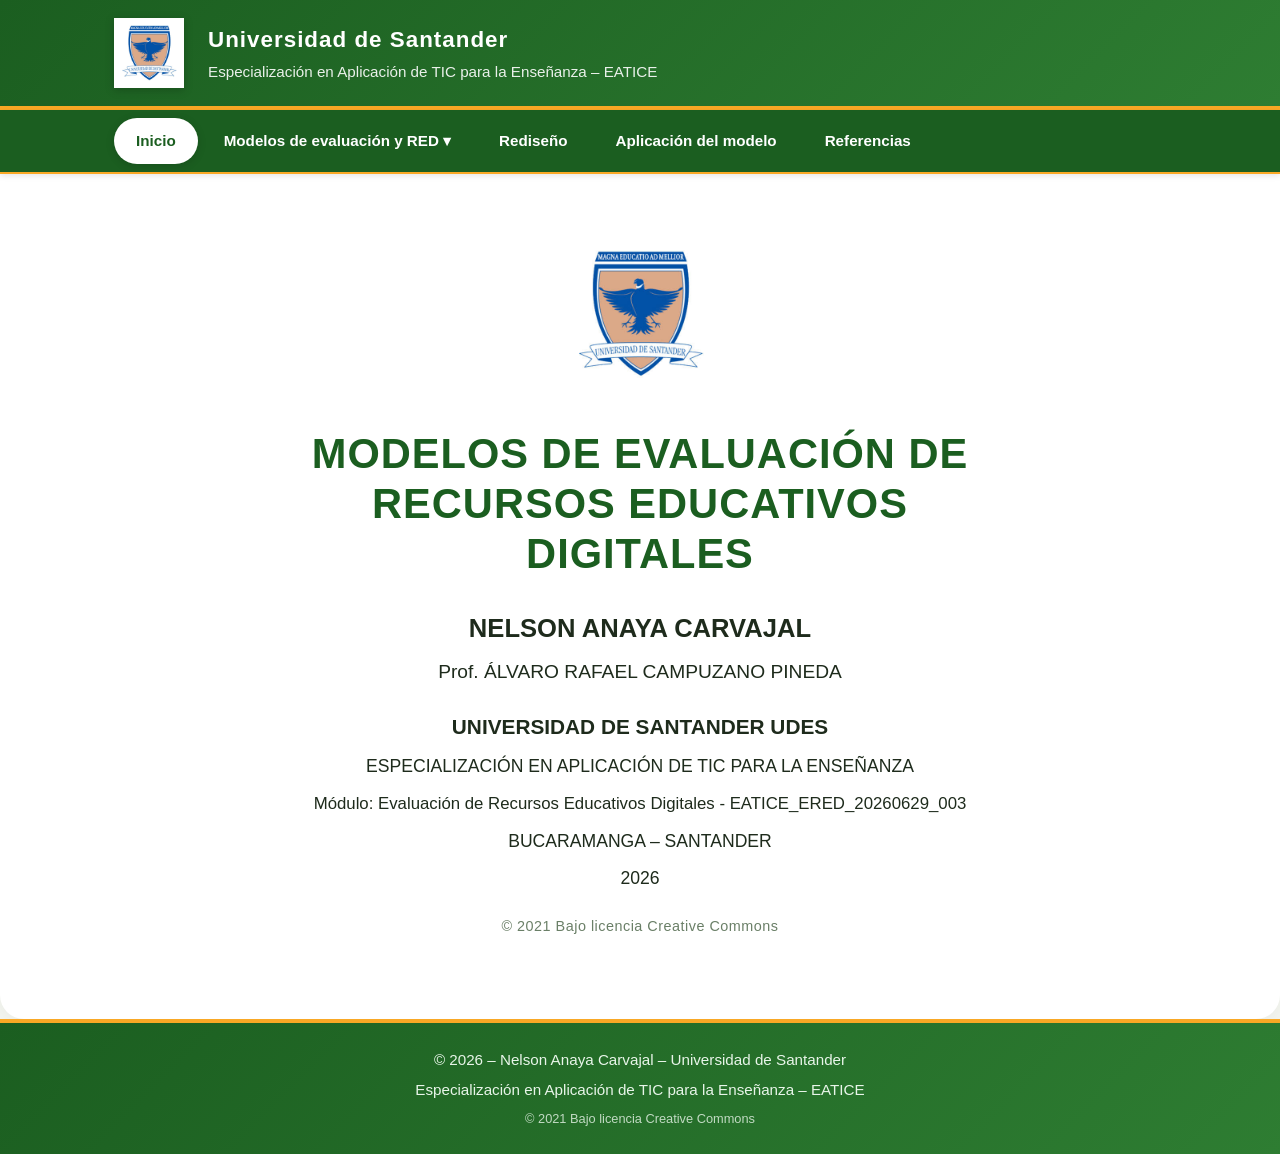
<file: index.html>
<!DOCTYPE html>
<html lang="es">
<head>
    <meta charset="UTF-8" />
    <meta name="viewport" content="width=device-width, initial-scale=1.0" />
    <title>Inicio | Modelos de Evaluación de RED</title>

    <!-- ================================================================
    CSS EMBEBIDO – ESTILO PREMIUM (igual que modelos.html)
    ================================================================ -->
    <style>
        /* ---------- RESET Y BASE ---------- */
        * {
            margin: 0;
            padding: 0;
            box-sizing: border-box;
        }

        body {
            font-family: 'Segoe UI', 'Arial', sans-serif;
            background-color: #f4f6f0;
            color: #1e2b1c;
            line-height: 1.7;
        }

        .container {
            max-width: 1100px;
            margin: 0 auto;
            padding: 0 24px;
        }

        /* ---------- ENCABEZADO ---------- */
        .header-institucional {
            background: linear-gradient(135deg, #1b5e20 0%, #2e7d32 100%);
            color: #fff;
            padding: 18px 0;
            border-bottom: 4px solid #f9a825;
            box-shadow: 0 2px 8px rgba(0,0,0,0.12);
        }

        .header-institucional .container {
            display: flex;
            align-items: center;
            gap: 24px;
            flex-wrap: wrap;
        }

        .header-institucional .logo img {
            max-height: 70px;
            width: auto;
            display: block;
            filter: drop-shadow(0 2px 4px rgba(0,0,0,0.2));
        }

        .header-institucional .texto {
            display: flex;
            flex-direction: column;
        }

        .header-institucional .universidad {
            font-size: 1.4rem;
            font-weight: 700;
            letter-spacing: 1px;
        }

        .header-institucional .especializacion {
            font-size: 0.95rem;
            opacity: 0.9;
            font-weight: 300;
        }

        /* ---------- MENÚ CON SUBMENÚ ---------- */
        .menu-principal {
            background: #1b5e20;
            border-bottom: 2px solid #f9a825;
            box-shadow: 0 2px 6px rgba(0,0,0,0.1);
            position: sticky;
            top: 0;
            z-index: 100;
        }

        .menu-principal ul {
            list-style: none;
            display: flex;
            flex-wrap: wrap;
            gap: 4px;
            padding: 8px 0;
        }

        .menu-principal ul li {
            position: relative;
        }

        .menu-principal ul li a {
            display: block;
            padding: 10px 22px;
            color: #fff;
            text-decoration: none;
            font-weight: 600;
            font-size: 0.95rem;
            border-radius: 30px;
            transition: background 0.3s ease, color 0.3s ease;
        }

        .menu-principal ul li a:hover {
            background: #f9a825;
            color: #1b5e20;
        }

        .menu-principal ul li a.activo {
            background: #fff;
            color: #1b5e20;
            box-shadow: 0 2px 8px rgba(0,0,0,0.15);
        }

        .menu-principal ul li .sub-menu {
            display: none;
            position: absolute;
            top: 100%;
            left: 0;
            background: #1b5e20;
            min-width: 220px;
            border-radius: 12px;
            padding: 8px 0;
            box-shadow: 0 8px 24px rgba(0,0,0,0.25);
            border-top: 3px solid #f9a825;
            flex-direction: column;
            gap: 2px;
        }

        .menu-principal ul li:hover .sub-menu {
            display: flex;
        }

        .menu-principal ul li .sub-menu li {
            width: 100%;
        }

        .menu-principal ul li .sub-menu li a {
            padding: 8px 20px;
            border-radius: 0;
            font-weight: 500;
            font-size: 0.9rem;
            color: #e8f5e9;
        }

        .menu-principal ul li .sub-menu li a:hover {
            background: #f9a825;
            color: #1b5e20;
        }

        .menu-principal ul li .sub-menu li a.activo {
            background: #fff;
            color: #1b5e20;
        }

        /* ---------- CONTENIDO PRINCIPAL (PORTADA) ---------- */
        .contenido-principal {
            background: #ffffff;
            padding: 40px 0 60px 0;
            border-radius: 0 0 24px 24px;
            box-shadow: 0 4px 20px rgba(0,0,0,0.05);
            min-height: calc(100vh - 200px);
            display: flex;
            align-items: center;
            justify-content: center;
        }

        .contenido-principal .container {
            max-width: 1000px;
            width: 100%;
        }

        .portada-contenido {
            text-align: center;
            padding: 20px;
            max-width: 800px;
            margin: 0 auto;
        }

        /* Logo centrado (tamaño mediano) */
        .portada-logo {
            max-width: 160px;
            height: auto;
            display: block;
            margin: 0 auto 35px auto;
        }

        /* Título principal */
        .portada-titulo {
            font-size: 2.6rem;
            font-weight: 800;
            color: #1b5e20;
            text-transform: uppercase;
            letter-spacing: 1px;
            margin: 0 0 28px 0;
            line-height: 1.2;
        }

        /* Autor */
        .portada-autor {
            font-size: 1.6rem;
            color: #1e2b1c;
            margin: 0 0 6px 0;
            font-weight: 600;
            text-transform: uppercase;
        }

        /* Profesor */
        .portada-profesor {
            font-size: 1.2rem;
            color: #1e2b1c;
            margin: 0 0 20px 0;
            font-weight: 500;
        }

        /* Universidad */
        .portada-universidad {
            font-size: 1.3rem;
            color: #1e2b1c;
            margin: 0 0 8px 0;
            font-weight: 600;
            text-transform: uppercase;
        }

        /* Especialización */
        .portada-especializacion {
            font-size: 1.1rem;
            color: #1e2b1c;
            margin: 0 0 8px 0;
            font-weight: 500;
            text-transform: uppercase;
        }

        /* Módulo */
        .portada-modulo {
            font-size: 1.05rem;
            color: #1e2b1c;
            margin: 0 0 8px 0;
            font-weight: 400;
        }

        /* Lugar */
        .portada-lugar {
            font-size: 1.1rem;
            color: #1e2b1c;
            margin: 0 0 8px 0;
            font-weight: 500;
            text-transform: uppercase;
        }

        /* Año */
        .portada-anio {
            font-size: 1.1rem;
            color: #1e2b1c;
            margin: 0 0 20px 0;
            font-weight: 500;
        }

        /* Licencia */
        .portada-licencia {
            font-size: 0.9rem;
            color: #6a7f67;
            margin: 0;
            font-weight: 400;
            letter-spacing: 0.5px;
        }

        /* ---------- PIE DE PÁGINA ---------- */
        .pie-pagina {
            background: linear-gradient(135deg, #1b5e20, #2e7d32);
            color: #e8f5e9;
            text-align: center;
            padding: 24px 0;
            font-size: 0.95rem;
            border-top: 4px solid #f9a825;
        }

        .pie-pagina p {
            margin-bottom: 4px;
            text-align: center;
            color: #e8f5e9;
        }

        .pie-pagina p:last-child {
            margin-bottom: 0;
        }

        /* ---------- RESPONSIVE ---------- */
        @media (max-width: 768px) {
            .header-institucional .container {
                flex-direction: column;
                align-items: center;
                text-align: center;
            }

            .header-institucional .logo img {
                max-height: 60px;
            }

            .header-institucional .universidad {
                font-size: 1.1rem;
            }

            .header-institucional .especializacion {
                font-size: 0.85rem;
            }

            .menu-principal ul {
                justify-content: center;
            }

            .menu-principal ul li a {
                font-size: 0.85rem;
                padding: 6px 14px;
            }

            .menu-principal ul li .sub-menu {
                position: static;
                border-radius: 8px;
                box-shadow: none;
                padding: 4px 0 4px 20px;
                border-top: none;
                background: rgba(255,255,255,0.05);
            }

            .menu-principal ul li:hover .sub-menu {
                display: flex;
            }

            .contenido-principal {
                min-height: calc(100vh - 160px);
                padding: 20px 0 30px 0;
            }

            .portada-titulo {
                font-size: 1.8rem;
            }

            .portada-autor {
                font-size: 1.3rem;
            }

            .portada-profesor {
                font-size: 1.0rem;
            }

            .portada-universidad {
                font-size: 1.1rem;
            }

            .portada-especializacion,
            .portada-modulo,
            .portada-lugar,
            .portada-anio {
                font-size: 0.95rem;
            }

            .portada-logo {
                max-width: 120px;
                margin-bottom: 25px;
            }
        }

        @media (max-width: 480px) {
            .menu-principal ul {
                flex-direction: column;
                align-items: stretch;
                gap: 2px;
            }

            .menu-principal ul li a {
                border-radius: 8px;
                text-align: center;
            }

            .container {
                padding: 0 16px;
            }

            .contenido-principal {
                min-height: calc(100vh - 140px);
                padding: 16px 0 24px 0;
            }

            .portada-titulo {
                font-size: 1.4rem;
                letter-spacing: 0;
            }

            .portada-autor {
                font-size: 1.1rem;
            }

            .portada-profesor {
                font-size: 0.9rem;
            }

            .portada-universidad {
                font-size: 0.95rem;
            }

            .portada-especializacion,
            .portada-modulo,
            .portada-lugar,
            .portada-anio {
                font-size: 0.85rem;
            }

            .portada-licencia {
                font-size: 0.75rem;
            }

            .portada-logo {
                max-width: 100px;
                margin-bottom: 20px;
            }
        }
    </style>
</head>
<body>

    <!-- ============================================================
    ENCABEZADO INSTITUCIONAL
    ============================================================ -->
    <header class="header-institucional">
        <div class="container">
            <div class="logo">
                <img src="img/logo-udes.png" alt="Universidad de Santander" />
            </div>
            <div class="texto">
                <span class="universidad">Universidad de Santander</span>
                <span class="especializacion">Especialización en Aplicación de TIC para la Enseñanza – EATICE</span>
            </div>
        </div>
    </header>

    <!-- ============================================================
    MENÚ CON SUBMENÚ
    ============================================================ -->
    <nav class="menu-principal">
        <div class="container">
            <ul>
                <li><a href="index.html" class="activo">Inicio</a></li>
                <li>
                    <a href="modelos.html">Modelos de evaluación y RED ▾</a>
                    <ul class="sub-menu">
                        <li><a href="seleccionando-modelos.html">Selección de modelos</a></li>
                        <li><a href="recursos.html">RED</a></li>
                    </ul>
                </li>
                <li><a href="rediseno.html">Rediseño</a></li>
                <li><a href="aplicacion.html">Aplicación del modelo</a></li>
                <li><a href="referencias.html">Referencias</a></li>
            </ul>
        </div>
    </nav>

    <!-- ============================================================
    CONTENIDO PRINCIPAL – PORTADA
    ============================================================ -->
    <main class="contenido-principal">
        <div class="container">
            <div class="portada-contenido">

                <!-- Logo centrado -->
                <img src="img/logo-udes.png" alt="Universidad de Santander" class="portada-logo" />

                <!-- Título completo -->
                <h1 class="portada-titulo">MODELOS DE EVALUACIÓN DE RECURSOS EDUCATIVOS DIGITALES</h1>

                <!-- Autor -->
                <p class="portada-autor">NELSON ANAYA CARVAJAL</p>

                <!-- Profesor -->
                <p class="portada-profesor">Prof. ÁLVARO RAFAEL CAMPUZANO PINEDA</p>

                <!-- Universidad -->
                <p class="portada-universidad">UNIVERSIDAD DE SANTANDER UDES</p>

                <!-- Especialización -->
                <p class="portada-especializacion">ESPECIALIZACIÓN EN APLICACIÓN DE TIC PARA LA ENSEÑANZA</p>

                <!-- Módulo -->
                <p class="portada-modulo">Módulo: Evaluación de Recursos Educativos Digitales - EATICE_ERED_20260629_003</p>

                <!-- Lugar -->
                <p class="portada-lugar">BUCARAMANGA – SANTANDER</p>

                <!-- Año -->
                <p class="portada-anio">2026</p>

                <!-- Licencia -->
                <p class="portada-licencia">© 2021 Bajo licencia Creative Commons</p>

            </div>
        </div>
    </main>

    <!-- ============================================================
    PIE DE PÁGINA
    ============================================================ -->
    <footer class="pie-pagina">
        <div class="container">
            <p>
                &copy; 2026 – Nelson Anaya Carvajal – Universidad de Santander
            </p>
            <p>
                Especialización en Aplicación de TIC para la Enseñanza – EATICE
            </p>
            <p style="font-size:0.8rem; opacity:0.8; margin-top:6px;">
                © 2021 Bajo licencia Creative Commons
            </p>
        </div>
    </footer>

</body>
</html>
</file>
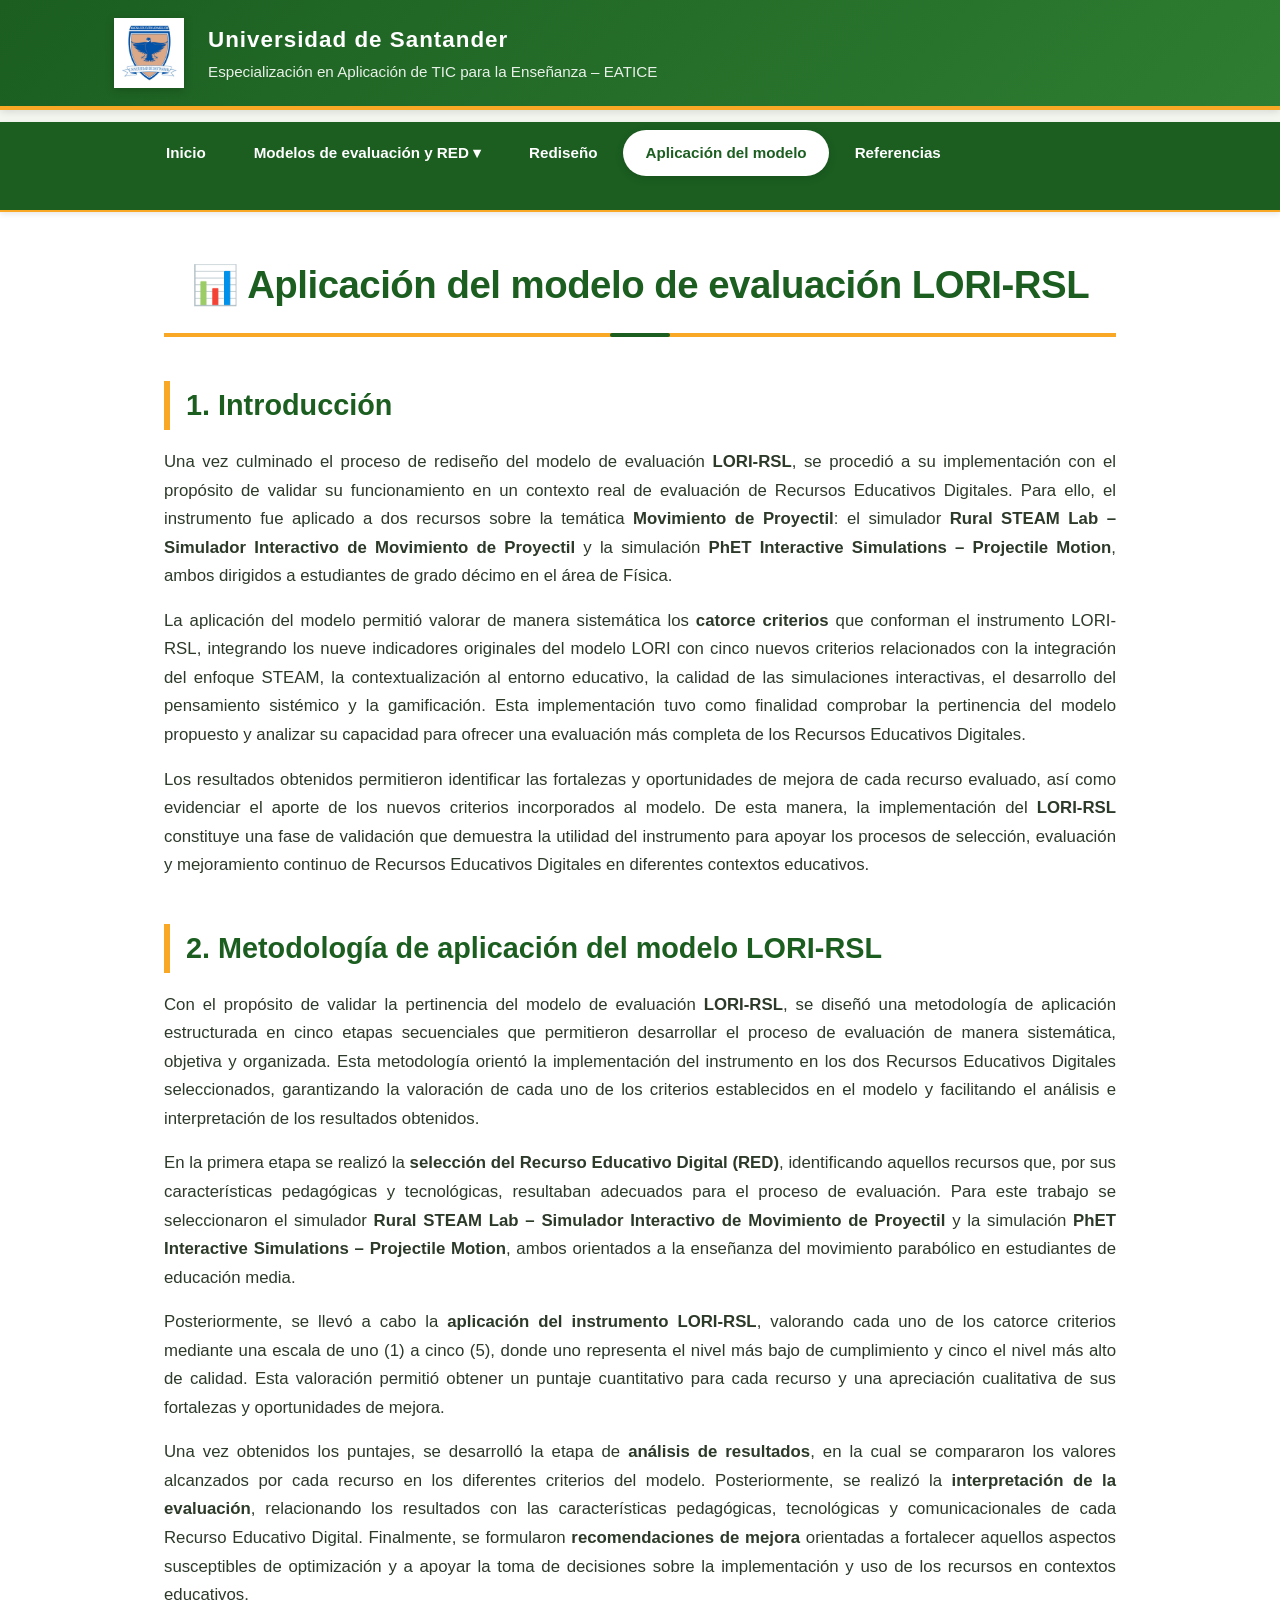
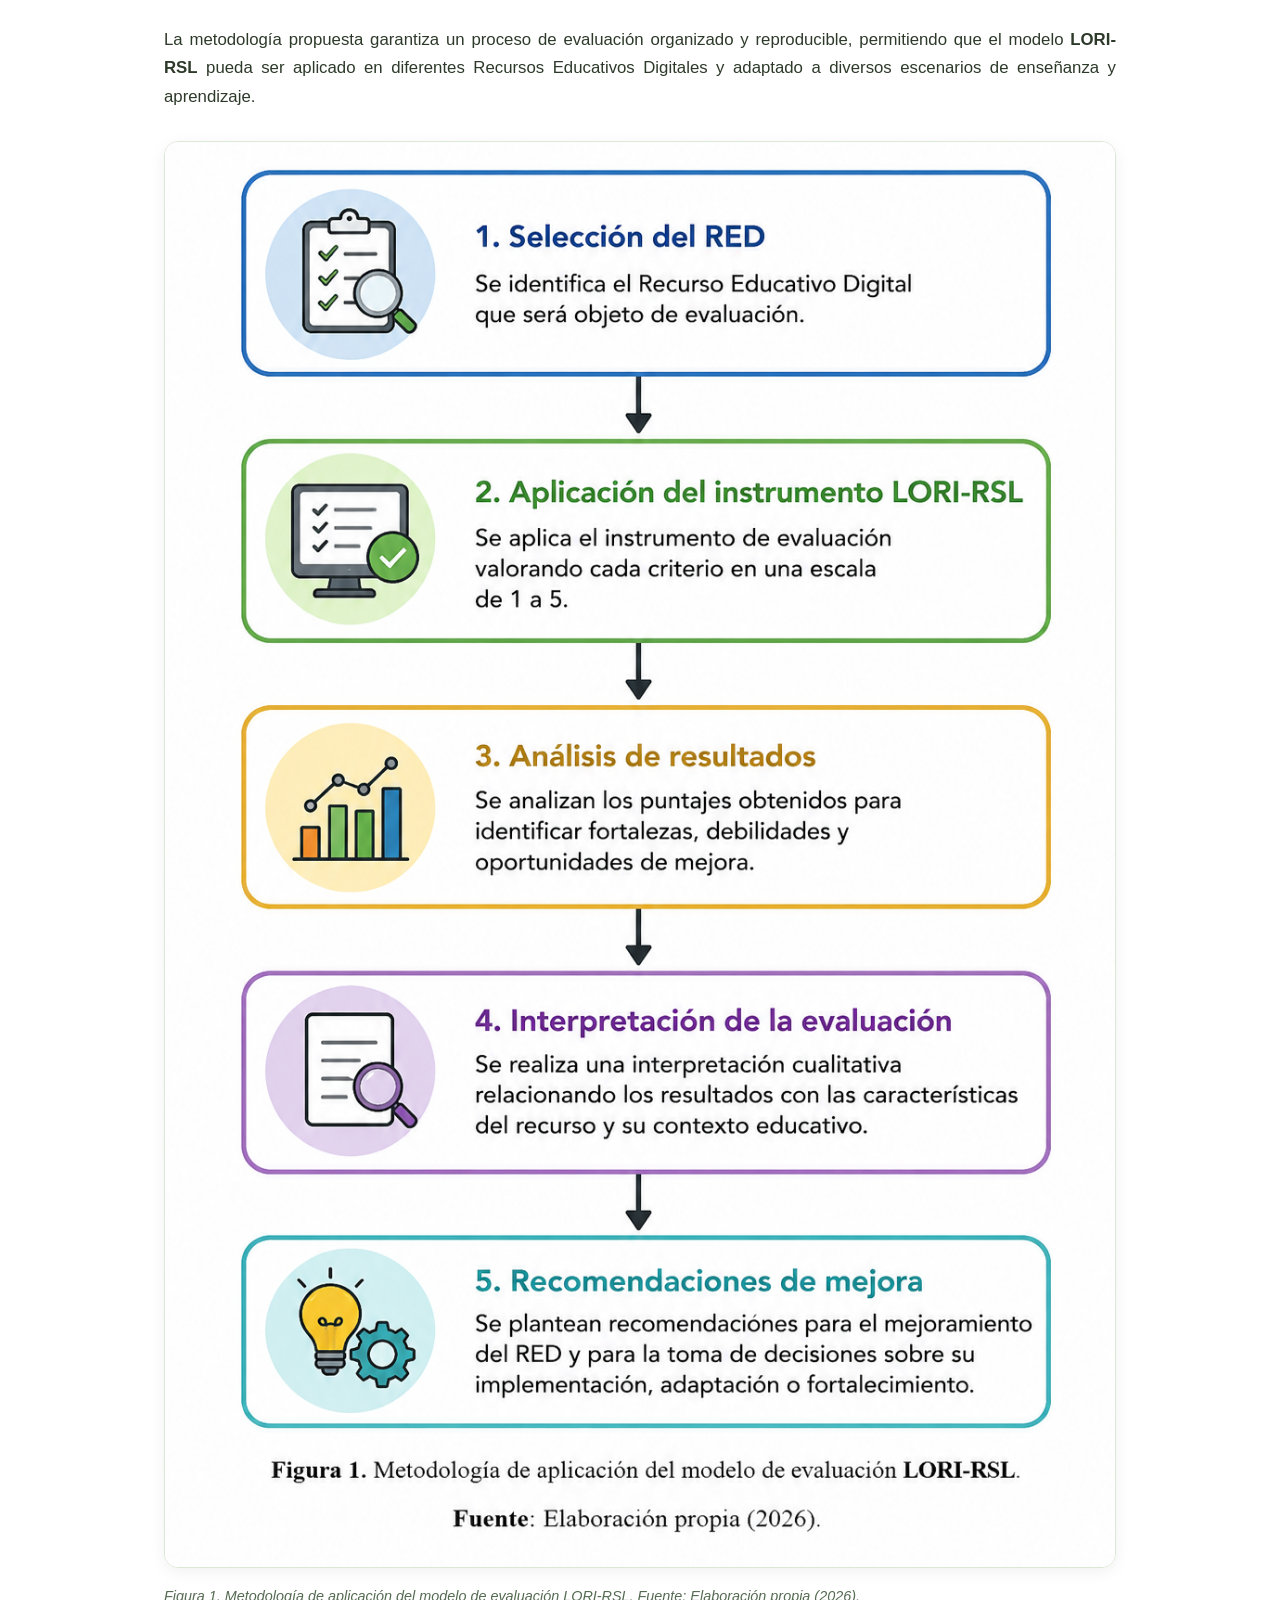
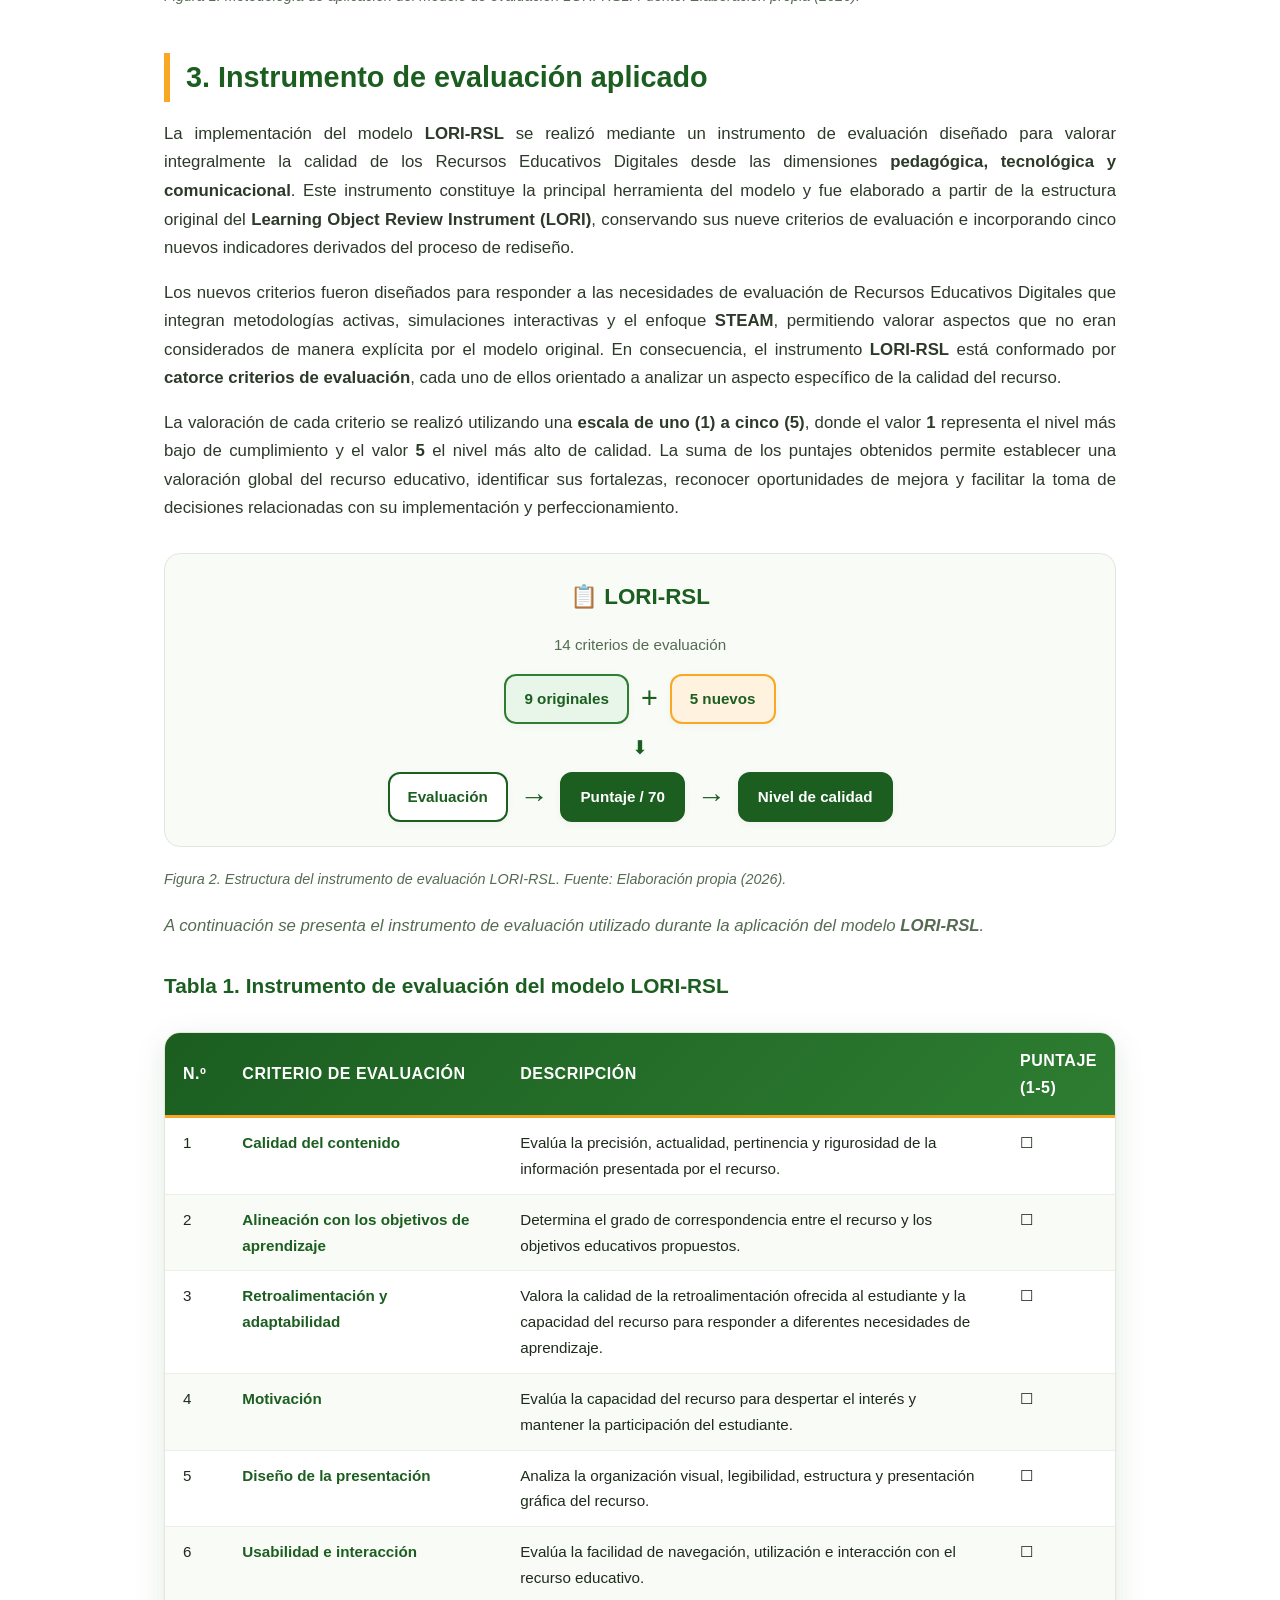
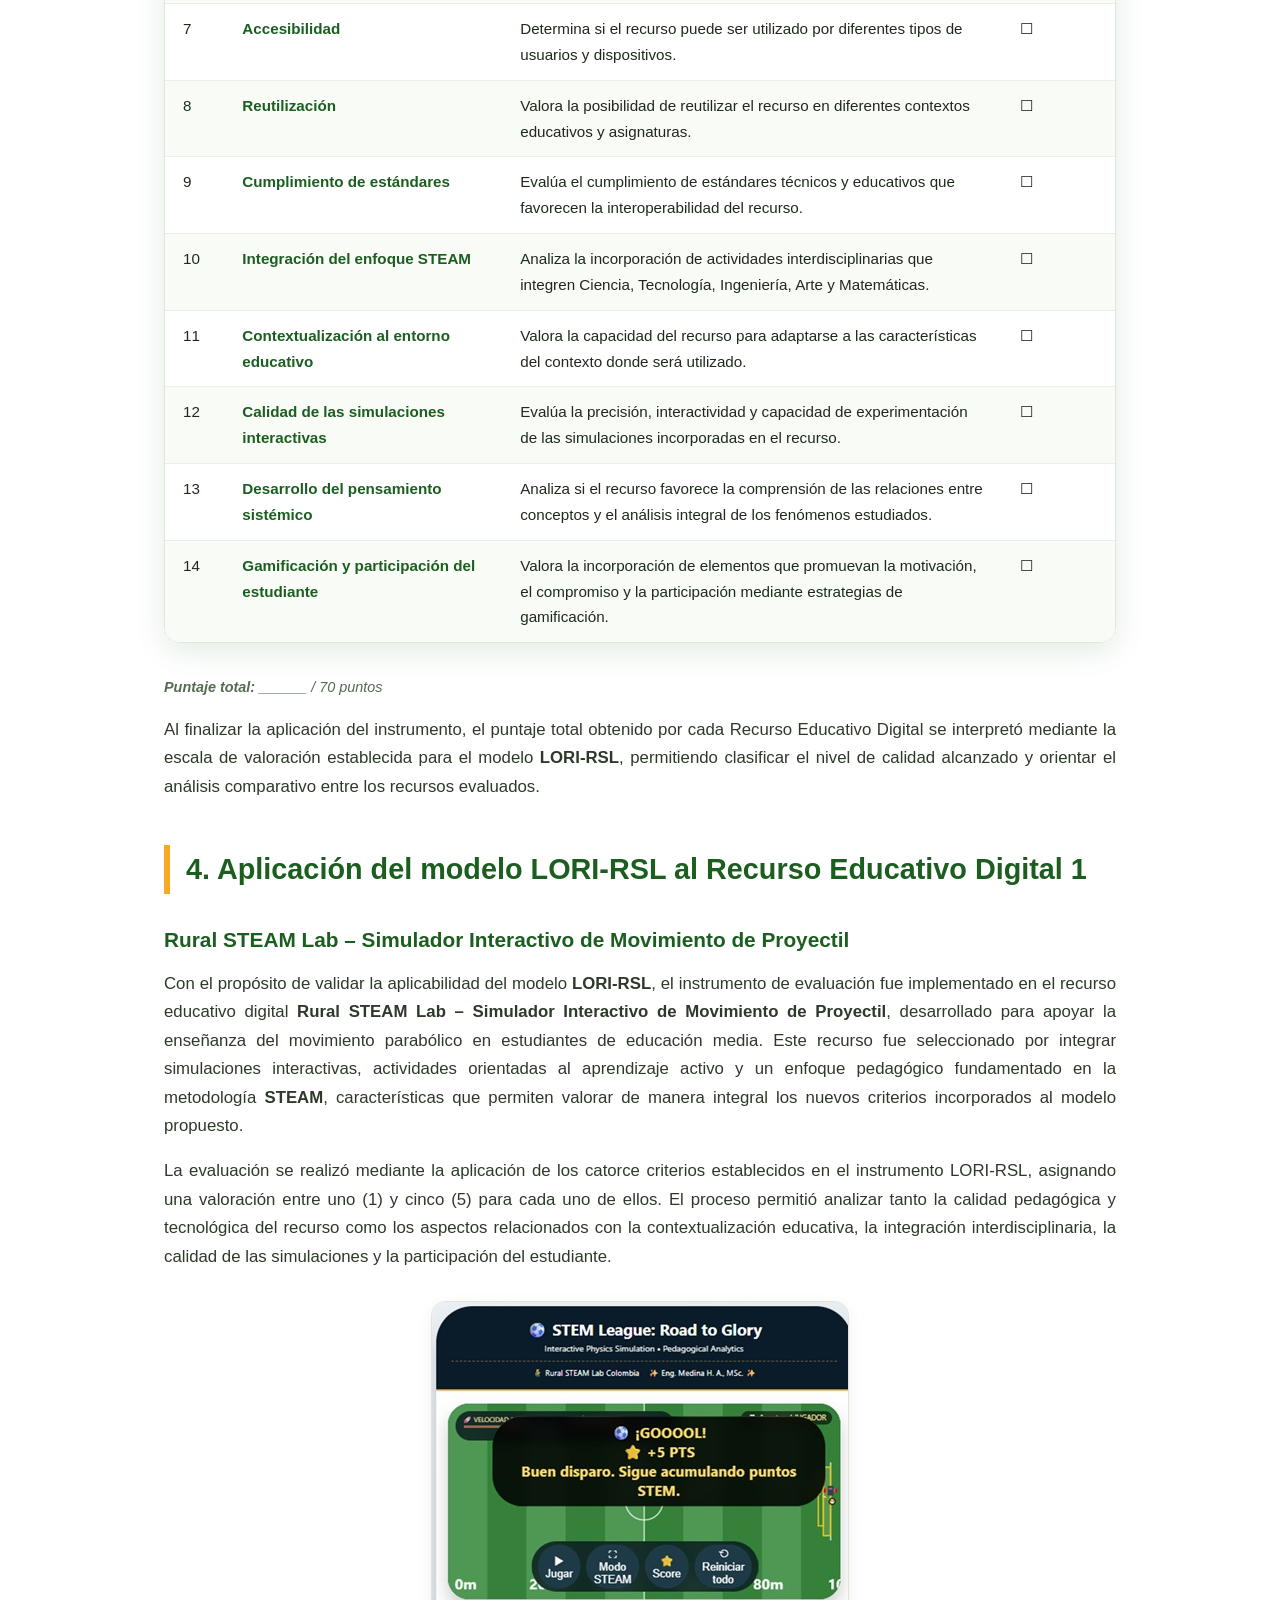
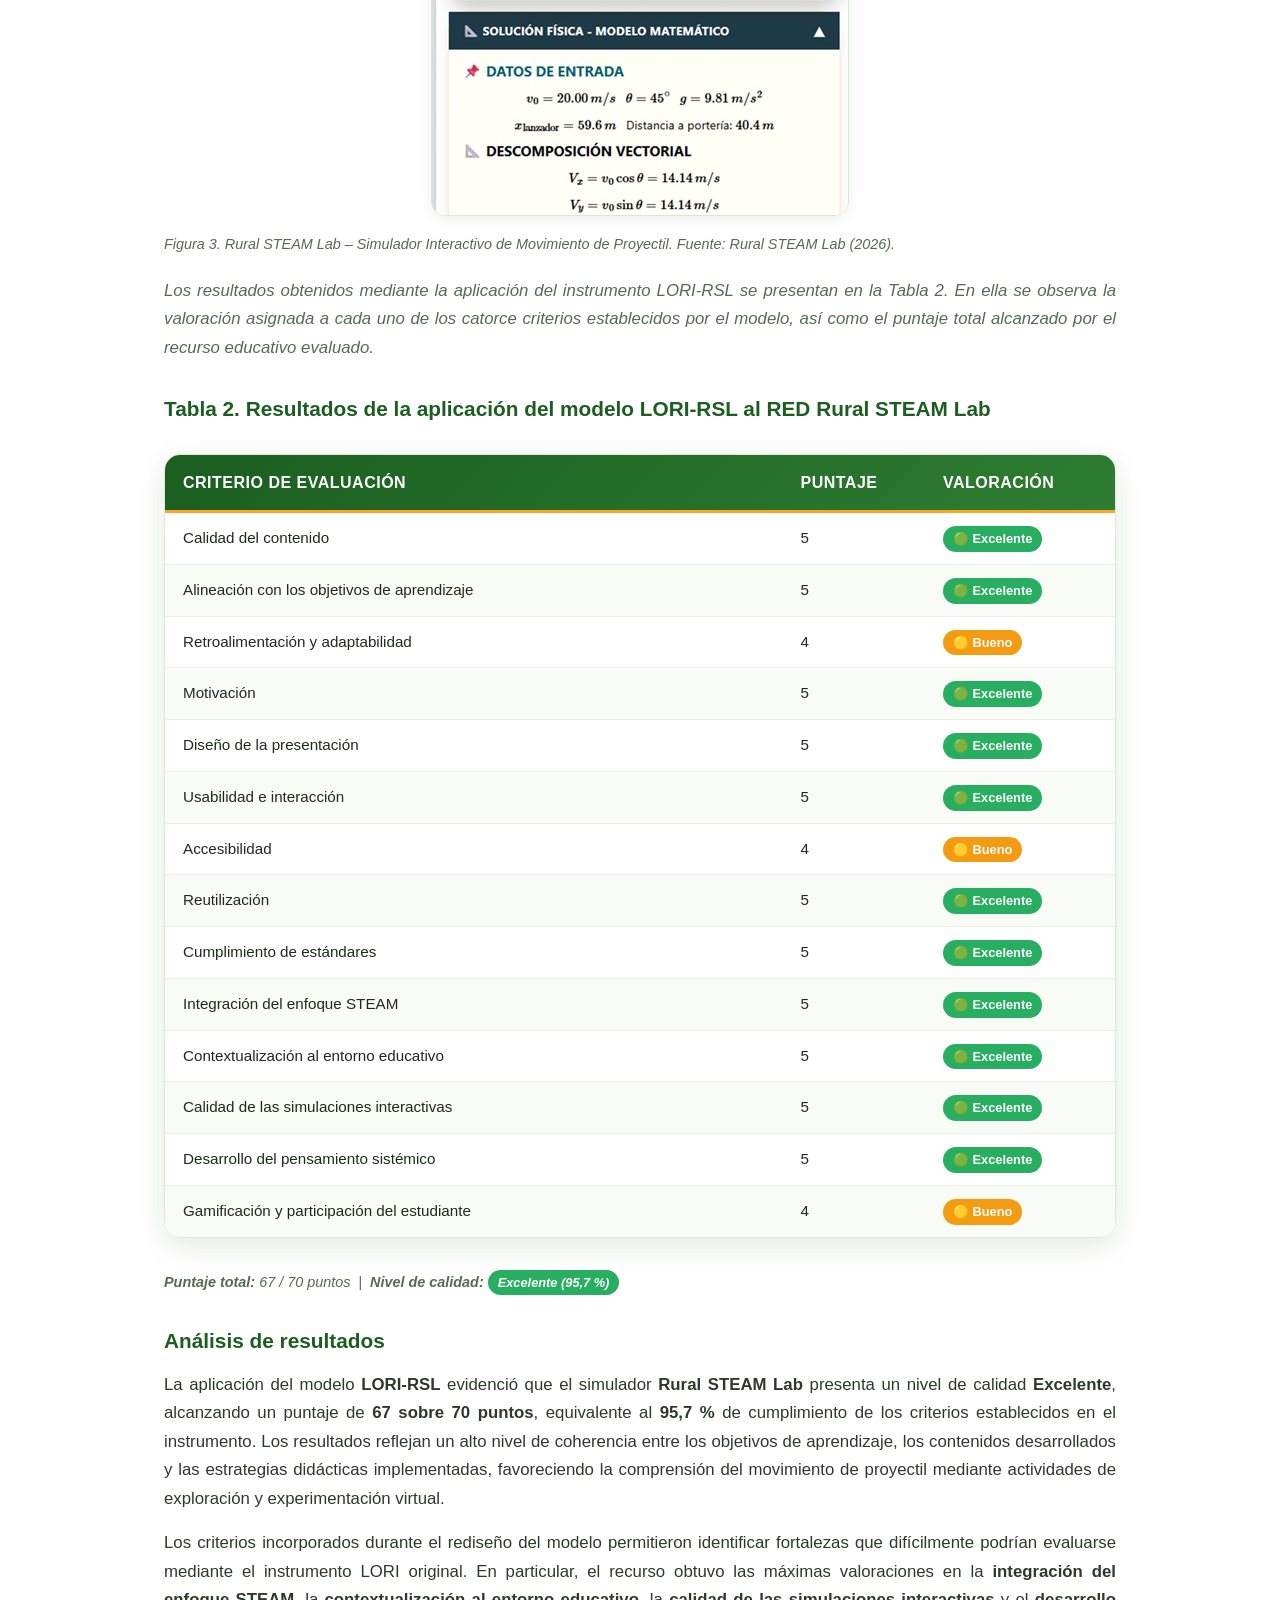
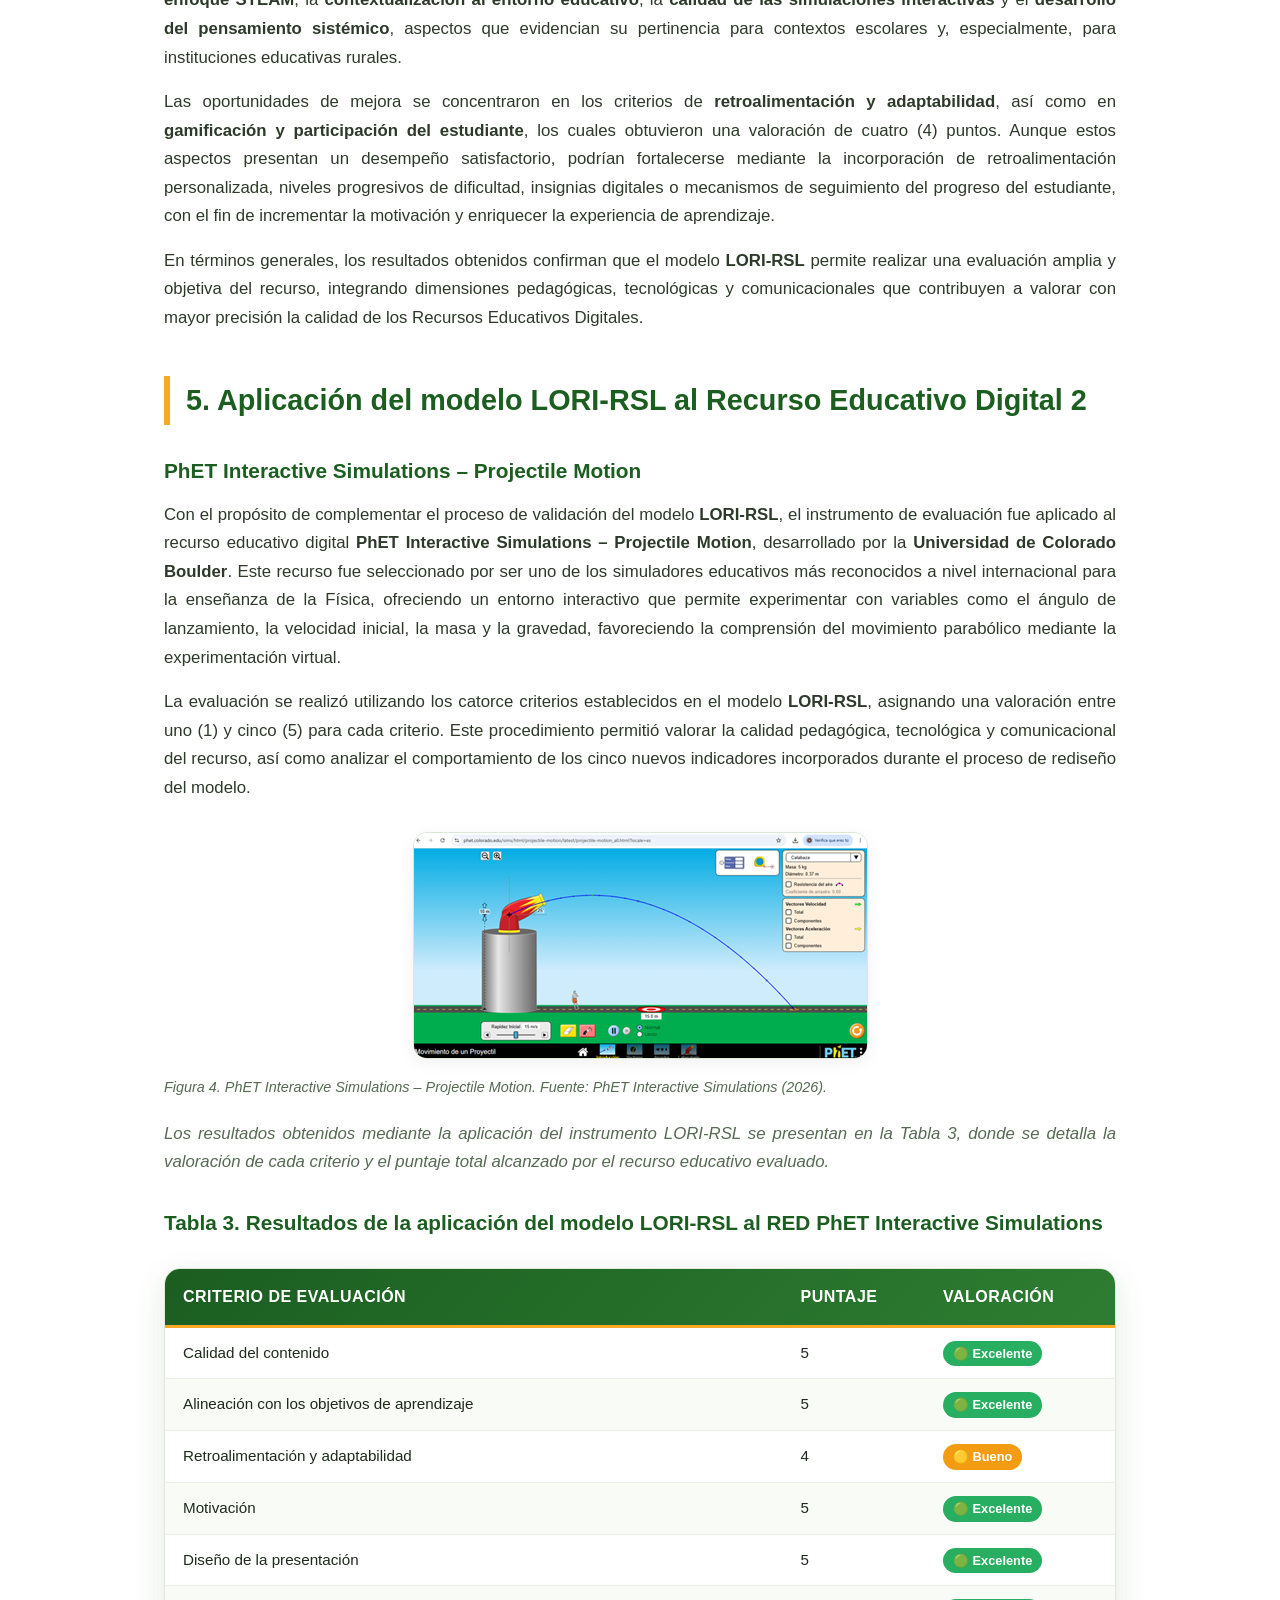
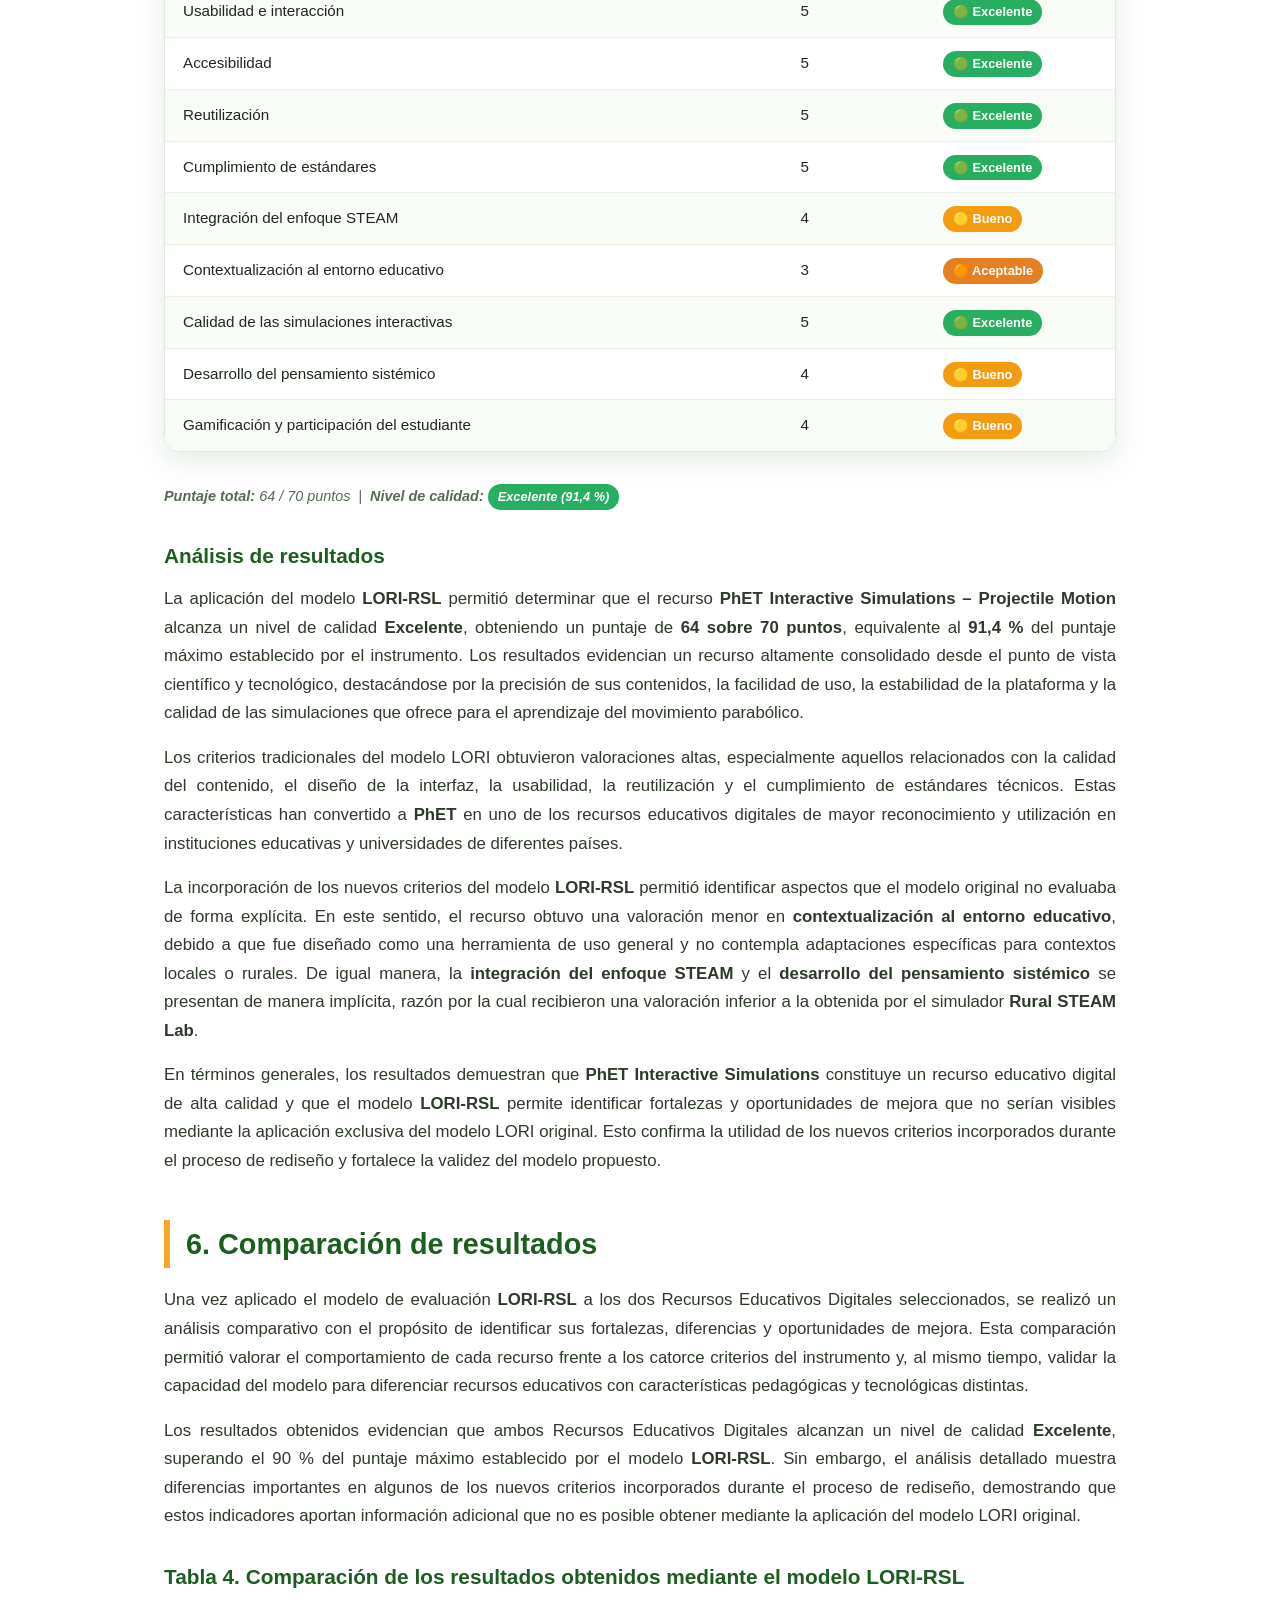
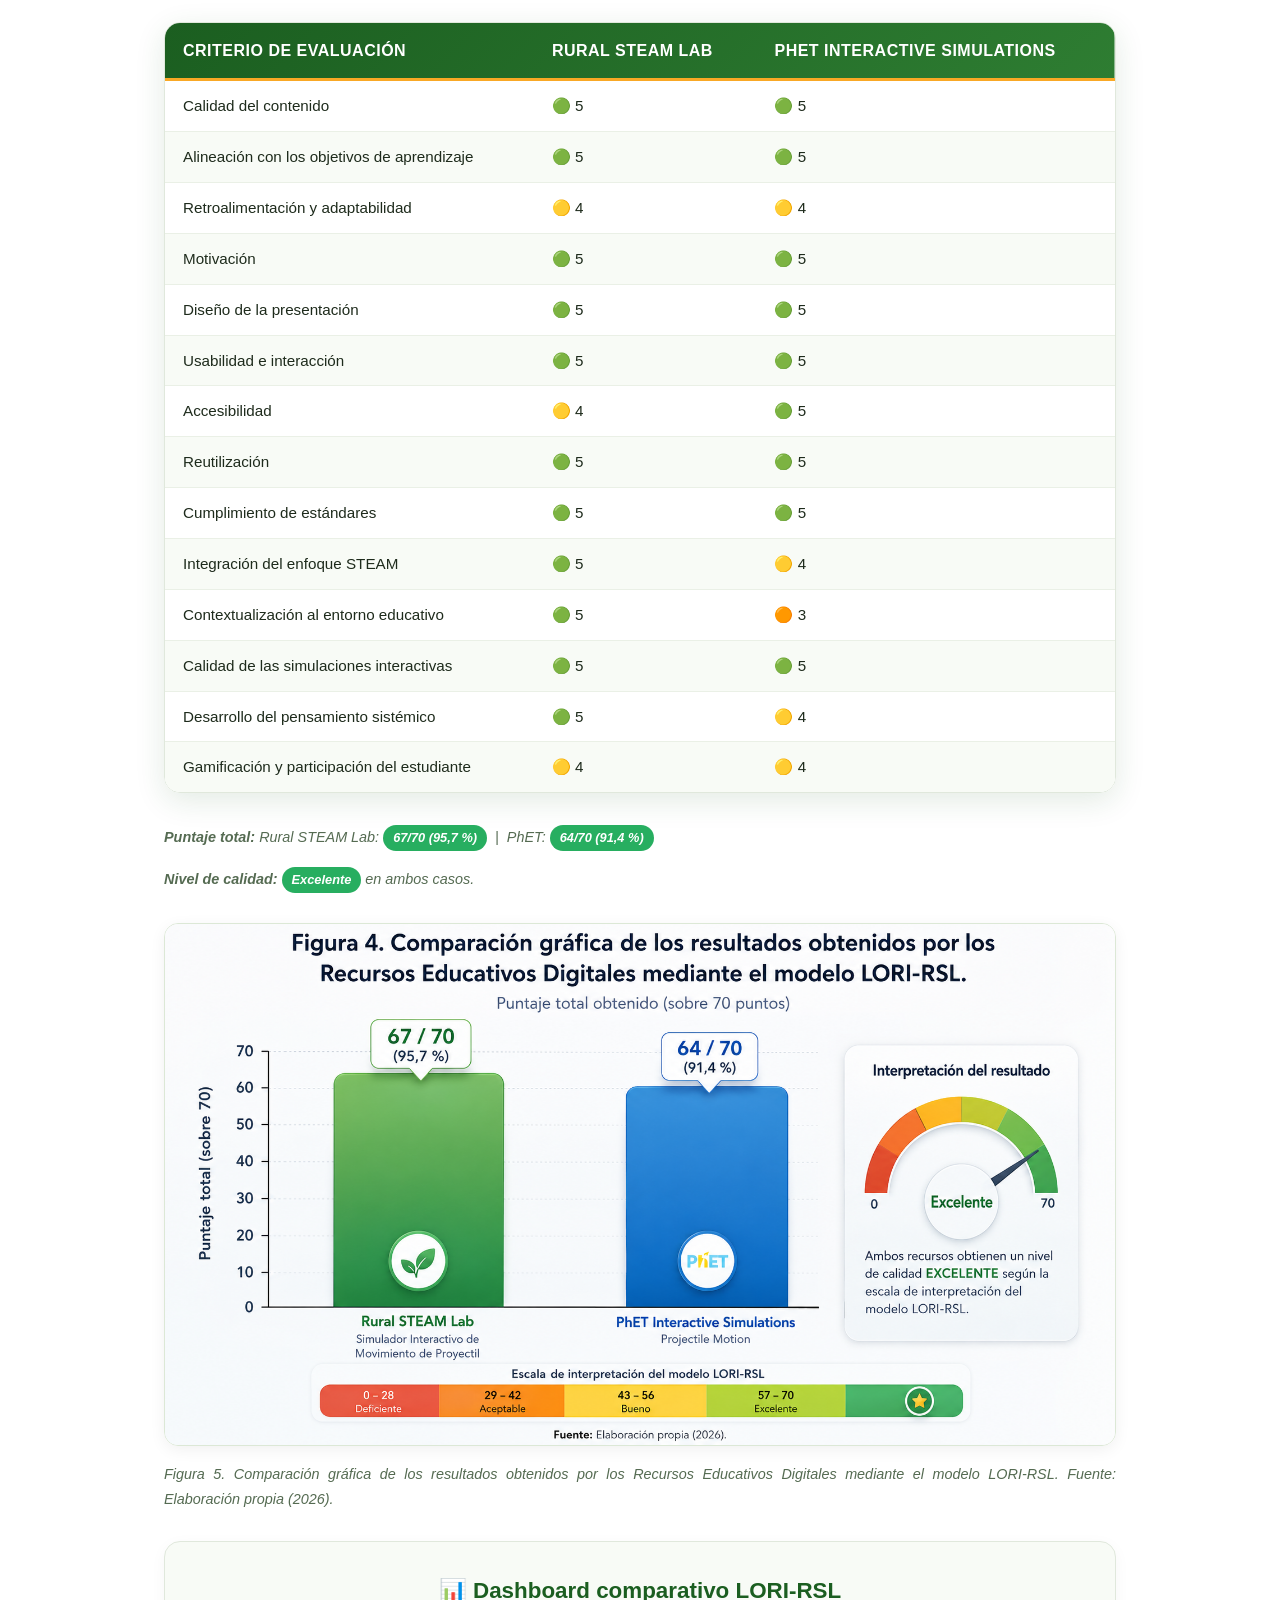
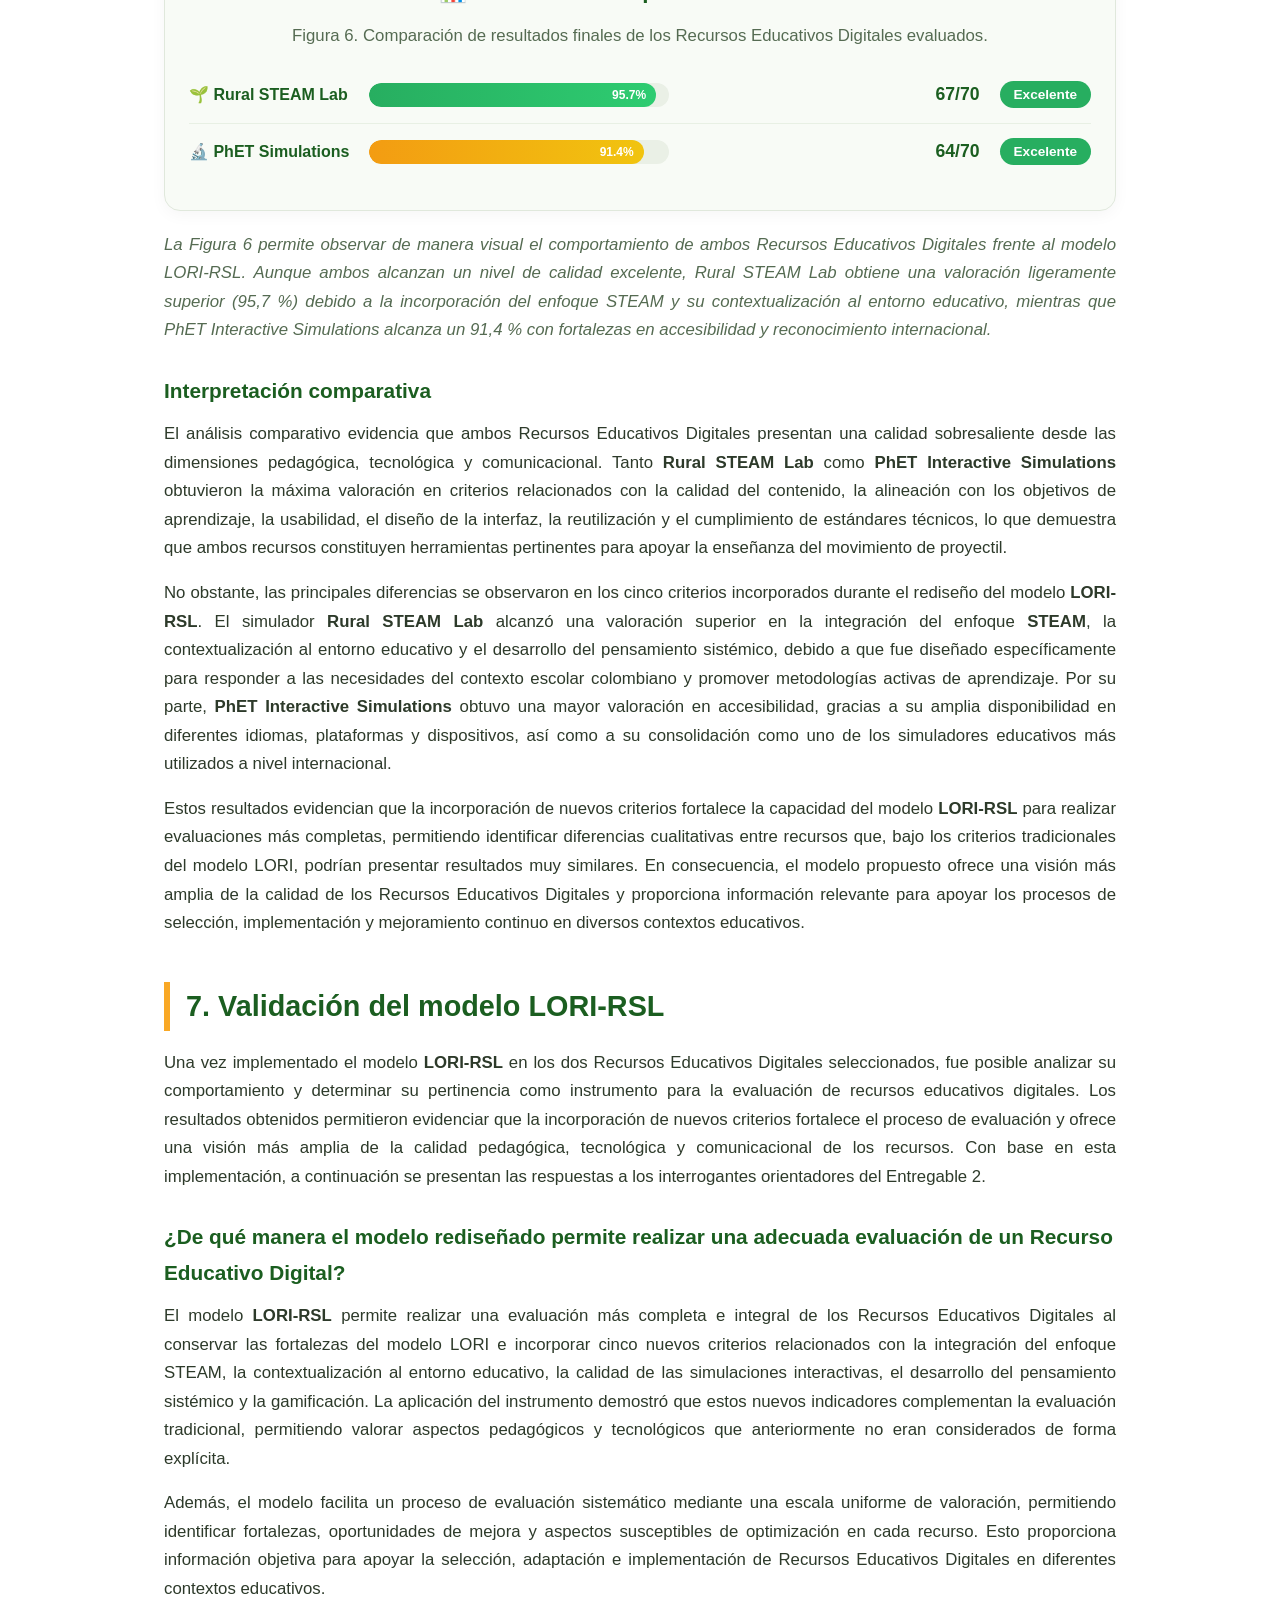
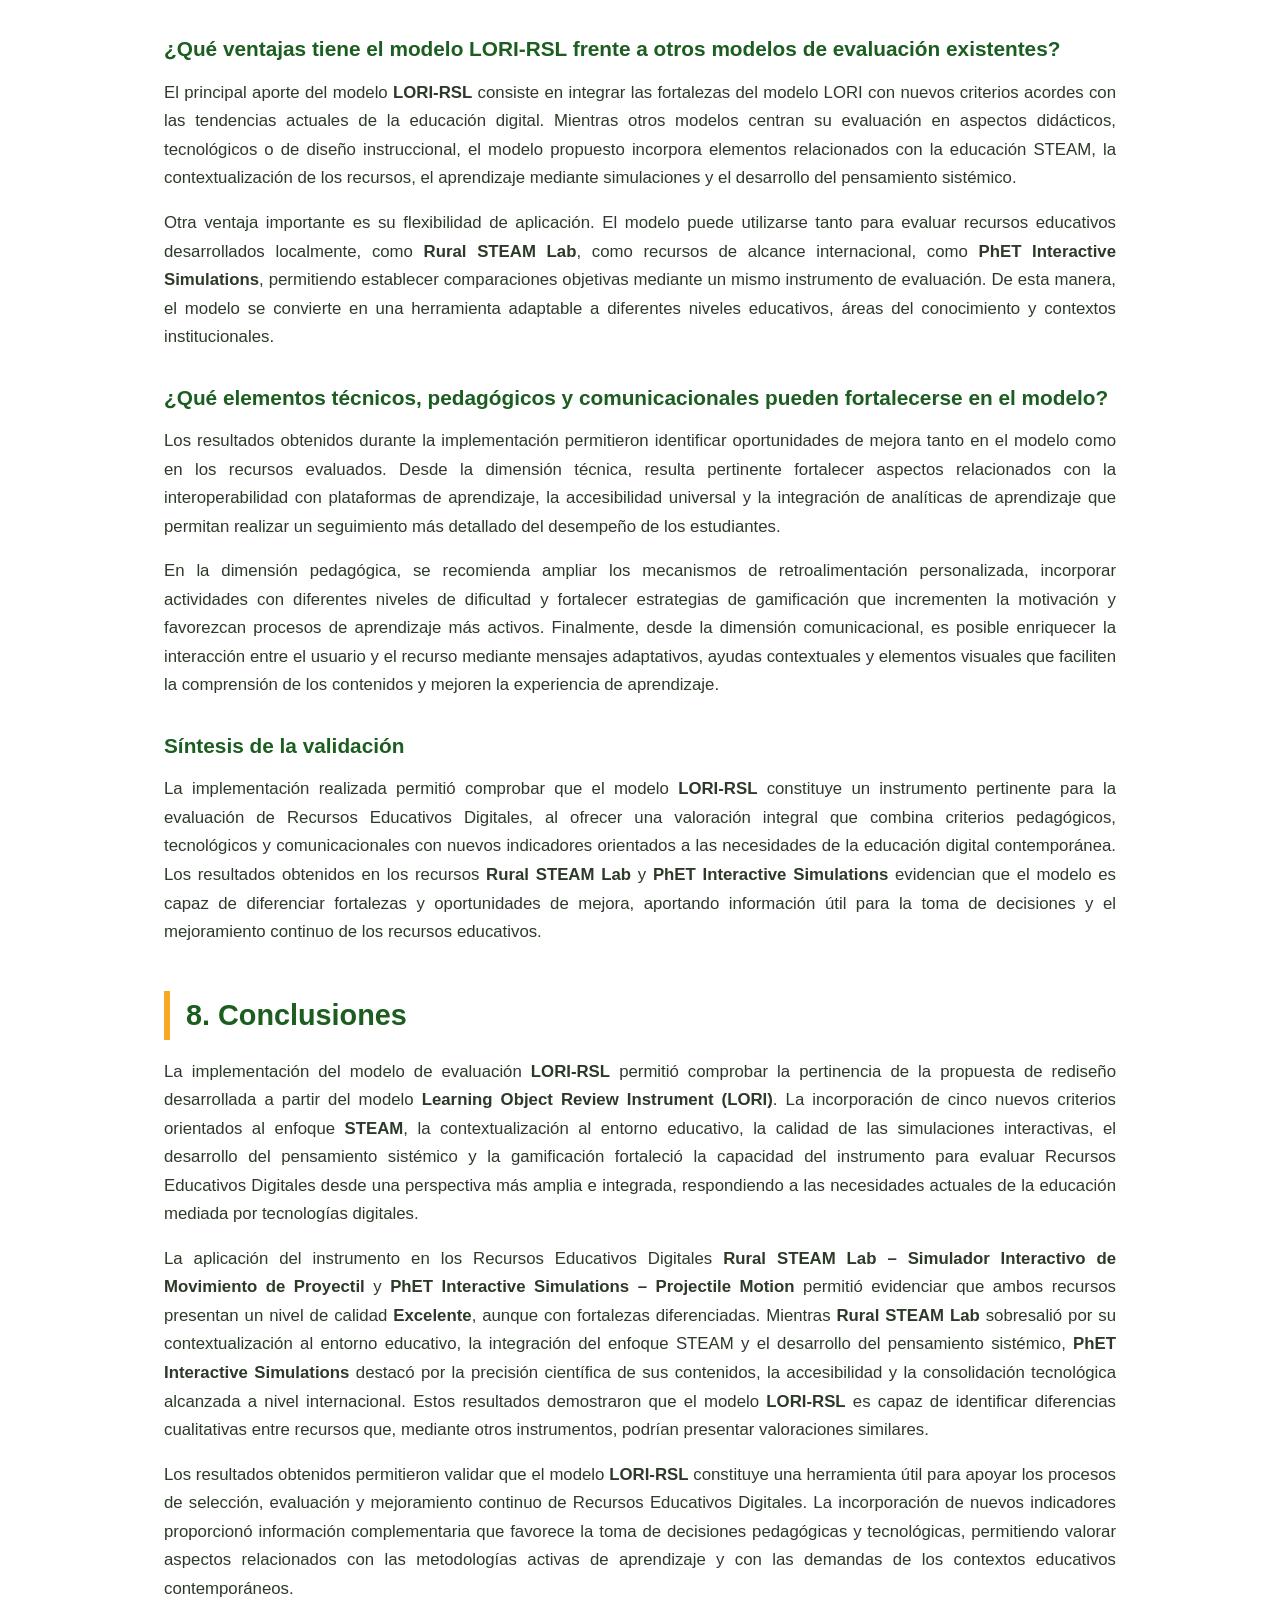
<file: aplicacion.html>
<!DOCTYPE html>
<html lang="es">
<head>
    <meta charset="UTF-8" />
    <meta name="viewport" content="width=device-width, initial-scale=1.0" />
    <title>Aplicación del modelo LORI-RSL | Portafolio</title>

    <style>
        /* ---------- RESET Y BASE ---------- */
        * {
            margin: 0;
            padding: 0;
            box-sizing: border-box;
        }

        body {
            font-family: 'Segoe UI', 'Arial', sans-serif;
            background-color: #f4f6f0;
            color: #1e2b1c;
            line-height: 1.7;
        }

        .container {
            max-width: 1100px;
            margin: 0 auto;
            padding: 0 24px;
        }

        /* ---------- ENCABEZADO ---------- */
        .header-institucional {
            background: linear-gradient(135deg, #1b5e20 0%, #2e7d32 100%);
            color: #fff;
            padding: 18px 0;
            border-bottom: 4px solid #f9a825;
            box-shadow: 0 2px 8px rgba(0, 0, 0, 0.12);
        }

        .header-institucional .container {
            display: flex;
            align-items: center;
            gap: 24px;
            flex-wrap: wrap;
        }

        .header-institucional .logo img {
            max-height: 70px;
            width: auto;
            display: block;
            filter: drop-shadow(0 2px 4px rgba(0, 0, 0, 0.2));
        }

        .header-institucional .texto {
            display: flex;
            flex-direction: column;
        }

        .header-institucional .universidad {
            font-size: 1.4rem;
            font-weight: 700;
            letter-spacing: 1px;
        }

        .header-institucional .especializacion {
            font-size: 0.95rem;
            opacity: 0.9;
            font-weight: 300;
        }

        /* ---------- MENÚ CON SUBMENÚ MEJORADO ---------- */
        .menu-principal {
            background: #1b5e20;
            border-bottom: 2px solid #f9a825;
            box-shadow: 0 2px 6px rgba(0, 0, 0, 0.1);
            position: sticky;
            top: 0;
            z-index: 100;
        }

        .menu-principal ul {
            list-style: none;
            display: flex;
            flex-wrap: wrap;
            gap: 4px;
            padding: 8px 0;
        }

        .menu-principal ul li {
            position: relative;
        }

        .menu-principal ul li a {
            display: block;
            padding: 10px 22px;
            color: #fff;
            text-decoration: none;
            font-weight: 600;
            font-size: 0.95rem;
            border-radius: 30px;
            transition: background 0.3s ease, color 0.3s ease;
        }

        .menu-principal ul li a:hover {
            background: #f9a825;
            color: #1b5e20;
        }

        .menu-principal ul li a.activo {
            background: #fff;
            color: #1b5e20;
            box-shadow: 0 2px 8px rgba(0, 0, 0, 0.15);
        }

        .menu-principal ul li .sub-menu {
            display: none;
            position: absolute;
            top: 100%;
            left: 0;
            background: #1b5e20;
            min-width: 220px;
            border-radius: 12px;
            padding: 12px 0 8px 0;
            margin-top: -4px;
            box-shadow: 0 8px 24px rgba(0, 0, 0, 0.25);
            border-top: 3px solid #f9a825;
            flex-direction: column;
            gap: 2px;
        }

        .menu-principal ul li:hover .sub-menu {
            display: flex;
        }

        .menu-principal ul li .sub-menu li {
            width: 100%;
        }

        .menu-principal ul li .sub-menu li a {
            padding: 8px 20px;
            border-radius: 0;
            font-weight: 500;
            font-size: 0.9rem;
            color: #e8f5e9;
        }

        .menu-principal ul li .sub-menu li a:hover {
            background: #f9a825;
            color: #1b5e20;
        }

        .menu-principal ul li .sub-menu li a.activo {
            background: #fff;
            color: #1b5e20;
        }

        /* ---------- CONTENIDO PRINCIPAL ---------- */
        .contenido-principal {
            background: #ffffff;
            padding: 40px 0 60px 0;
            border-radius: 0 0 24px 24px;
            box-shadow: 0 4px 20px rgba(0, 0, 0, 0.05);
        }

        .contenido-principal .container {
            max-width: 1000px;
        }

        .pagina-titulo {
            font-size: 2.4rem;
            font-weight: 800;
            color: #1b5e20;
            text-align: center;
            border-bottom: 4px solid #f9a825;
            padding-bottom: 16px;
            margin-bottom: 36px;
            letter-spacing: -0.5px;
            position: relative;
        }

        .pagina-titulo::after {
            content: '';
            position: absolute;
            bottom: -4px;
            left: 50%;
            transform: translateX(-50%);
            width: 60px;
            height: 4px;
            background: #1b5e20;
            border-radius: 4px;
        }

        h2 {
            font-size: 1.8rem;
            color: #1b5e20;
            margin-top: 44px;
            margin-bottom: 18px;
            padding-left: 8px;
            border-left: 6px solid #f9a825;
            padding-left: 16px;
            font-weight: 700;
        }

        h3 {
            font-size: 1.3rem;
            color: #1b5e20;
            margin-top: 28px;
            margin-bottom: 12px;
            font-weight: 600;
        }

        p {
            margin-bottom: 16px;
            text-align: justify;
            font-size: 1.05rem;
            color: #2d3a2a;
        }

        ul {
            margin: 12px 0 20px 30px;
            color: #2d3a2a;
        }

        ul li {
            margin-bottom: 6px;
            font-size: 1.02rem;
        }

        /* ---------- TABLAS PREMIUM ---------- */
        .tabla-wrapper {
            overflow-x: auto;
            margin: 28px 0 32px 0;
            border-radius: 16px;
            box-shadow: 0 8px 30px rgba(27, 94, 32, 0.12);
            border: 1px solid #e0e8dc;
        }

        .tabla-modelos {
            width: 100%;
            border-collapse: collapse;
            font-size: 0.95rem;
            background: #fff;
        }

        .tabla-modelos thead {
            background: linear-gradient(135deg, #1b5e20, #2e7d32);
            color: #fff;
        }

        .tabla-modelos thead th {
            padding: 14px 18px;
            text-align: left;
            font-weight: 700;
            font-size: 1rem;
            letter-spacing: 0.5px;
            text-transform: uppercase;
            border-bottom: 3px solid #f9a825;
        }

        .tabla-modelos tbody td {
            padding: 12px 18px;
            border-bottom: 1px solid #eaf0e6;
            vertical-align: top;
            color: #1e2b1c;
        }

        .tabla-modelos tbody tr:last-child td {
            border-bottom: none;
        }

        .tabla-modelos tbody tr:nth-child(even) {
            background-color: #f8fbf6;
        }

        .tabla-modelos tbody tr:hover {
            background-color: #eaf5e6;
            transition: background 0.25s ease;
        }

        .tabla-modelos tbody td strong {
            color: #1b5e20;
            font-weight: 700;
        }

        .tabla-modelos .badge-puntaje {
            display: inline-block;
            background: #1b5e20;
            color: #fff;
            padding: 2px 10px;
            border-radius: 20px;
            font-size: 0.8rem;
            font-weight: 700;
        }

        /* Badges de puntuación con colores */
        .puntaje-excelente {
            display: inline-block;
            background: #27ae60;
            color: #fff;
            padding: 2px 10px;
            border-radius: 20px;
            font-size: 0.8rem;
            font-weight: 700;
        }

        .puntaje-bueno {
            display: inline-block;
            background: #f39c12;
            color: #fff;
            padding: 2px 10px;
            border-radius: 20px;
            font-size: 0.8rem;
            font-weight: 700;
        }

        .puntaje-aceptable {
            display: inline-block;
            background: #e67e22;
            color: #fff;
            padding: 2px 10px;
            border-radius: 20px;
            font-size: 0.8rem;
            font-weight: 700;
        }

        /* Barras de progreso para dashboard */
        .progress-bar-container {
            background: #eaf0e6;
            border-radius: 20px;
            height: 24px;
            overflow: hidden;
            margin: 4px 0;
            width: 100%;
            max-width: 300px;
        }

        .progress-bar-fill {
            height: 100%;
            border-radius: 20px;
            display: flex;
            align-items: center;
            justify-content: flex-end;
            padding-right: 10px;
            font-size: 0.75rem;
            font-weight: 700;
            color: #fff;
            transition: width 0.5s ease;
        }

        .progress-green {
            background: linear-gradient(90deg, #27ae60, #2ecc71);
        }

        .progress-gold {
            background: linear-gradient(90deg, #f39c12, #f1c40f);
        }

        /* ---------- FIGURAS / IMÁGENES ---------- */
        .figura-container {
            text-align: center;
            margin: 30px 0 20px 0;
        }

        .figura-container img {
            max-width: 100%;
            height: auto;
            border-radius: 14px;
            border: 1px solid #dce8d6;
            box-shadow: 0 4px 16px rgba(0, 0, 0, 0.06);
        }

        .figura-container .figcaption {
            font-size: 0.9rem;
            color: #556b52;
            margin-top: 8px;
            font-style: italic;
        }

        /* ---------- DASHBOARD COMPARATIVO (Figura 5) ---------- */
        .dashboard-comparativo {
            background: #f8fbf6;
            border-radius: 16px;
            padding: 30px 24px;
            margin: 30px 0 20px 0;
            border: 1px solid #e0e8dc;
            box-shadow: 0 4px 16px rgba(0, 0, 0, 0.04);
        }

        .dashboard-comparativo .dashboard-item {
            display: flex;
            align-items: center;
            gap: 20px;
            padding: 12px 0;
            border-bottom: 1px solid #e8f0e4;
        }

        .dashboard-comparativo .dashboard-item:last-child {
            border-bottom: none;
        }

        .dashboard-comparativo .dashboard-label {
            font-weight: 700;
            color: #1b5e20;
            min-width: 160px;
            font-size: 1rem;
        }

        .dashboard-comparativo .dashboard-barra {
            flex: 1;
        }

        .dashboard-comparativo .dashboard-puntaje {
            font-weight: 700;
            font-size: 1.1rem;
            min-width: 80px;
            text-align: right;
            color: #1b5e20;
        }

        .dashboard-comparativo .dashboard-nivel {
            font-size: 0.85rem;
            font-weight: 600;
            padding: 2px 14px;
            border-radius: 20px;
            min-width: 90px;
            text-align: center;
        }

        .dashboard-nivel-excelente {
            background: #27ae60;
            color: #fff;
        }

        .dashboard-nivel-bueno {
            background: #f39c12;
            color: #fff;
        }

        /* ---------- DIAGRAMA DEL INSTRUMENTO ---------- */
        .diagrama-instrumento {
            display: flex;
            flex-direction: column;
            align-items: center;
            gap: 8px;
            padding: 24px 20px;
            background: #f8fbf6;
            border-radius: 16px;
            border: 1px solid #e0e8dc;
            margin: 20px 0;
        }

        .diagrama-instrumento .diagrama-titulo {
            font-size: 1.4rem;
            font-weight: 800;
            color: #1b5e20;
            margin-bottom: 8px;
        }

        .diagrama-instrumento .diagrama-fila {
            display: flex;
            flex-wrap: wrap;
            justify-content: center;
            gap: 12px;
        }

        .diagrama-instrumento .diagrama-bloque {
            background: #fff;
            border: 2px solid #1b5e20;
            border-radius: 12px;
            padding: 10px 18px;
            font-weight: 600;
            color: #1b5e20;
            font-size: 0.95rem;
            box-shadow: 0 2px 8px rgba(0, 0, 0, 0.04);
        }

        .diagrama-instrumento .diagrama-bloque.original {
            background: #e8f5e9;
            border-color: #2e7d32;
        }

        .diagrama-instrumento .diagrama-bloque.nuevo {
            background: #fff3e0;
            border-color: #f9a825;
        }

        .diagrama-instrumento .diagrama-bloque.resultado {
            background: #1b5e20;
            color: #fff;
            border-color: #1b5e20;
        }

        .diagrama-instrumento .diagrama-flecha {
            font-size: 1.8rem;
            color: #1b5e20;
        }

        /* ---------- BOTONES DE NAVEGACIÓN ---------- */
        .navegacion-subpaginas {
            margin-top: 40px;
            padding-top: 30px;
            border-top: 2px solid #e8f0e4;
        }

        .botones-navegacion {
            display: flex;
            flex-wrap: wrap;
            justify-content: space-between;
            gap: 16px;
        }

        .btn-nav {
            display: inline-block;
            padding: 12px 28px;
            border-radius: 30px;
            font-weight: 600;
            font-size: 1rem;
            text-decoration: none;
            transition: background 0.3s ease, transform 0.2s ease, box-shadow 0.3s ease;
            border: 2px solid transparent;
        }

        .btn-nav:hover {
            transform: translateY(-2px);
            box-shadow: 0 4px 12px rgba(0, 0, 0, 0.12);
        }

        .btn-atras {
            background: #e8f5e9;
            color: #1b5e20;
            border-color: #1b5e20;
        }

        .btn-atras:hover {
            background: #1b5e20;
            color: #fff;
        }

        .btn-adelante {
            background: #1b5e20;
            color: #fff;
            border-color: #1b5e20;
        }

        .btn-adelante:hover {
            background: #f9a825;
            color: #1b5e20;
            border-color: #f9a825;
        }

        /* ---------- PIE ---------- */
        .pie-pagina {
            background: linear-gradient(135deg, #1b5e20, #2e7d32);
            color: #e8f5e9;
            text-align: center;
            padding: 24px 0;
            font-size: 0.95rem;
            border-top: 4px solid #f9a825;
        }

        .pie-pagina p {
            margin-bottom: 4px;
            text-align: center;
            color: #e8f5e9;
        }

        .pie-pagina p:last-child {
            margin-bottom: 0;
        }

        /* ---------- RESPONSIVE ---------- */
        @media (max-width: 768px) {
            .header-institucional .container {
                flex-direction: column;
                align-items: center;
                text-align: center;
            }

            .header-institucional .logo img {
                max-height: 60px;
            }

            .header-institucional .universidad {
                font-size: 1.1rem;
            }

            .header-institucional .especializacion {
                font-size: 0.85rem;
            }

            .menu-principal ul {
                justify-content: center;
            }

            .menu-principal ul li a {
                font-size: 0.85rem;
                padding: 6px 14px;
            }

            .menu-principal ul li .sub-menu {
                position: static;
                border-radius: 8px;
                box-shadow: none;
                padding: 4px 0 4px 20px;
                border-top: none;
                background: rgba(255, 255, 255, 0.05);
                margin-top: 0;
            }

            .menu-principal ul li:hover .sub-menu {
                display: flex;
            }

            .pagina-titulo {
                font-size: 1.8rem;
            }

            h2 {
                font-size: 1.5rem;
            }

            h3 {
                font-size: 1.1rem;
            }

            p {
                font-size: 0.98rem;
            }

            .tabla-modelos {
                font-size: 0.85rem;
            }

            .tabla-modelos thead th,
            .tabla-modelos tbody td {
                padding: 8px 10px;
            }

            .botones-navegacion {
                flex-direction: column;
                align-items: stretch;
            }

            .btn-nav {
                text-align: center;
                padding: 10px 16px;
                font-size: 0.9rem;
            }

            .dashboard-comparativo .dashboard-item {
                flex-wrap: wrap;
                gap: 8px;
            }

            .dashboard-comparativo .dashboard-label {
                min-width: 100%;
                font-size: 0.95rem;
            }

            .dashboard-comparativo .dashboard-puntaje {
                min-width: 60px;
                font-size: 1rem;
            }

            .diagrama-instrumento .diagrama-fila {
                gap: 6px;
            }

            .diagrama-instrumento .diagrama-bloque {
                font-size: 0.8rem;
                padding: 6px 12px;
            }

            .diagrama-instrumento .diagrama-flecha {
                font-size: 1.2rem;
            }
        }

        @media (max-width: 480px) {
            .menu-principal ul {
                flex-direction: column;
                align-items: stretch;
                gap: 2px;
            }

            .menu-principal ul li a {
                border-radius: 8px;
                text-align: center;
            }

            .container {
                padding: 0 16px;
            }

            .pagina-titulo {
                font-size: 1.4rem;
            }

            h2 {
                font-size: 1.2rem;
                border-left-width: 4px;
                padding-left: 12px;
            }

            h3 {
                font-size: 1rem;
            }

            .tabla-modelos {
                font-size: 0.78rem;
            }

            .tabla-modelos thead th,
            .tabla-modelos tbody td {
                padding: 5px 6px;
            }

            .dashboard-comparativo {
                padding: 16px;
            }
        }
    </style>
</head>
<body>

    <!-- ============================================================
    ENCABEZADO
    ============================================================ -->
    <header class="header-institucional">
        <div class="container">
            <div class="logo">
                <img src="img/logo-udes.png" alt="Universidad de Santander" />
            </div>
            <div class="texto">
                <span class="universidad">Universidad de Santander</span>
                <span class="especializacion">Especialización en Aplicación de TIC para la Enseñanza – EATICE</span>
            </div>
        </div>
    </header>

    <!-- ============================================================
    MENÚ CON SUBMENÚ MEJORADO
    ============================================================ -->
    <nav class="menu-principal">
        <div class="container">
            <ul>
                <li><a href="index.html">Inicio</a></li>
                <li>
                    <a href="modelos.html">Modelos de evaluación y RED ▾</a>
                    <ul class="sub-menu">
                        <li><a href="seleccionando-modelos.html">Selección de modelos</a></li>
                        <li><a href="recursos.html">RED</a></li>
                    </ul>
                </li>
                <li><a href="rediseno.html">Rediseño</a></li>
                <li><a href="aplicacion.html" class="activo">Aplicación del modelo</a></li>
                <li><a href="referencias.html">Referencias</a></li>
            </ul>
        </div>
    </nav>

    <!-- ============================================================
    CONTENIDO PRINCIPAL – APLICACIÓN DEL MODELO LORI-RSL
    ============================================================ -->
    <main class="contenido-principal">
        <div class="container">

            <h1 class="pagina-titulo">📊 Aplicación del modelo de evaluación LORI-RSL</h1>

            <!-- =========================================================
            SECCIÓN 1 – INTRODUCCIÓN
            ========================================================= -->
            <section>
                <h2>1. Introducción</h2>
                <p>
                    Una vez culminado el proceso de rediseño del modelo de evaluación <strong>LORI-RSL</strong>, se procedió a su implementación con el propósito de validar su funcionamiento en un contexto real de evaluación de Recursos Educativos Digitales. Para ello, el instrumento fue aplicado a dos recursos sobre la temática <strong>Movimiento de Proyectil</strong>: el simulador <strong>Rural STEAM Lab – Simulador Interactivo de Movimiento de Proyectil</strong> y la simulación <strong>PhET Interactive Simulations – Projectile Motion</strong>, ambos dirigidos a estudiantes de grado décimo en el área de Física.
                </p>
                <p>
                    La aplicación del modelo permitió valorar de manera sistemática los <strong>catorce criterios</strong> que conforman el instrumento LORI-RSL, integrando los nueve indicadores originales del modelo LORI con cinco nuevos criterios relacionados con la integración del enfoque STEAM, la contextualización al entorno educativo, la calidad de las simulaciones interactivas, el desarrollo del pensamiento sistémico y la gamificación. Esta implementación tuvo como finalidad comprobar la pertinencia del modelo propuesto y analizar su capacidad para ofrecer una evaluación más completa de los Recursos Educativos Digitales.
                </p>
                <p>
                    Los resultados obtenidos permitieron identificar las fortalezas y oportunidades de mejora de cada recurso evaluado, así como evidenciar el aporte de los nuevos criterios incorporados al modelo. De esta manera, la implementación del <strong>LORI-RSL</strong> constituye una fase de validación que demuestra la utilidad del instrumento para apoyar los procesos de selección, evaluación y mejoramiento continuo de Recursos Educativos Digitales en diferentes contextos educativos.
                </p>
            </section>

            <!-- =========================================================
            SECCIÓN 2 – METODOLOGÍA DE APLICACIÓN
            ========================================================= -->
            <section>
                <h2>2. Metodología de aplicación del modelo LORI-RSL</h2>
                <p>
                    Con el propósito de validar la pertinencia del modelo de evaluación <strong>LORI-RSL</strong>, se diseñó una metodología de aplicación estructurada en cinco etapas secuenciales que permitieron desarrollar el proceso de evaluación de manera sistemática, objetiva y organizada. Esta metodología orientó la implementación del instrumento en los dos Recursos Educativos Digitales seleccionados, garantizando la valoración de cada uno de los criterios establecidos en el modelo y facilitando el análisis e interpretación de los resultados obtenidos.
                </p>
                <p>
                    En la primera etapa se realizó la <strong>selección del Recurso Educativo Digital (RED)</strong>, identificando aquellos recursos que, por sus características pedagógicas y tecnológicas, resultaban adecuados para el proceso de evaluación. Para este trabajo se seleccionaron el simulador <strong>Rural STEAM Lab – Simulador Interactivo de Movimiento de Proyectil</strong> y la simulación <strong>PhET Interactive Simulations – Projectile Motion</strong>, ambos orientados a la enseñanza del movimiento parabólico en estudiantes de educación media.
                </p>
                <p>
                    Posteriormente, se llevó a cabo la <strong>aplicación del instrumento LORI-RSL</strong>, valorando cada uno de los catorce criterios mediante una escala de uno (1) a cinco (5), donde uno representa el nivel más bajo de cumplimiento y cinco el nivel más alto de calidad. Esta valoración permitió obtener un puntaje cuantitativo para cada recurso y una apreciación cualitativa de sus fortalezas y oportunidades de mejora.
                </p>
                <p>
                    Una vez obtenidos los puntajes, se desarrolló la etapa de <strong>análisis de resultados</strong>, en la cual se compararon los valores alcanzados por cada recurso en los diferentes criterios del modelo. Posteriormente, se realizó la <strong>interpretación de la evaluación</strong>, relacionando los resultados con las características pedagógicas, tecnológicas y comunicacionales de cada Recurso Educativo Digital. Finalmente, se formularon <strong>recomendaciones de mejora</strong> orientadas a fortalecer aquellos aspectos susceptibles de optimización y a apoyar la toma de decisiones sobre la implementación y uso de los recursos en contextos educativos.
                </p>
                <p>
                    La metodología propuesta garantiza un proceso de evaluación organizado y reproducible, permitiendo que el modelo <strong>LORI-RSL</strong> pueda ser aplicado en diferentes Recursos Educativos Digitales y adaptado a diversos escenarios de enseñanza y aprendizaje.
                </p>

                <div class="figura-container">
                    <img src="img/metodologia-lori-rsl.png" alt="Metodología de aplicación del modelo LORI-RSL" />
                    <p class="figcaption">Figura 1. Metodología de aplicación del modelo de evaluación LORI-RSL. Fuente: Elaboración propia (2026).</p>
                </div>
            </section>

            <!-- =========================================================
            SECCIÓN 3 – INSTRUMENTO DE EVALUACIÓN APLICADO
            ========================================================= -->
            <section>
                <h2>3. Instrumento de evaluación aplicado</h2>
                <p>
                    La implementación del modelo <strong>LORI-RSL</strong> se realizó mediante un instrumento de evaluación diseñado para valorar integralmente la calidad de los Recursos Educativos Digitales desde las dimensiones <strong>pedagógica, tecnológica y comunicacional</strong>. Este instrumento constituye la principal herramienta del modelo y fue elaborado a partir de la estructura original del <strong>Learning Object Review Instrument (LORI)</strong>, conservando sus nueve criterios de evaluación e incorporando cinco nuevos indicadores derivados del proceso de rediseño.
                </p>
                <p>
                    Los nuevos criterios fueron diseñados para responder a las necesidades de evaluación de Recursos Educativos Digitales que integran metodologías activas, simulaciones interactivas y el enfoque <strong>STEAM</strong>, permitiendo valorar aspectos que no eran considerados de manera explícita por el modelo original. En consecuencia, el instrumento <strong>LORI-RSL</strong> está conformado por <strong>catorce criterios de evaluación</strong>, cada uno de ellos orientado a analizar un aspecto específico de la calidad del recurso.
                </p>
                <p>
                    La valoración de cada criterio se realizó utilizando una <strong>escala de uno (1) a cinco (5)</strong>, donde el valor <strong>1</strong> representa el nivel más bajo de cumplimiento y el valor <strong>5</strong> el nivel más alto de calidad. La suma de los puntajes obtenidos permite establecer una valoración global del recurso educativo, identificar sus fortalezas, reconocer oportunidades de mejora y facilitar la toma de decisiones relacionadas con su implementación y perfeccionamiento.
                </p>

                <!-- Diagrama del instrumento (Figura 2) -->
                <div class="figura-container">
                    <div class="diagrama-instrumento">
                        <div class="diagrama-titulo">📋 LORI-RSL</div>
                        <div style="font-size:0.95rem; color:#556b52; margin-bottom:8px;">14 criterios de evaluación</div>
                        <div class="diagrama-fila">
                            <span class="diagrama-bloque original">9 originales</span>
                            <span class="diagrama-flecha">+</span>
                            <span class="diagrama-bloque nuevo">5 nuevos</span>
                        </div>
                        <div class="diagrama-flecha" style="font-size:1.2rem;">⬇</div>
                        <div class="diagrama-fila">
                            <span class="diagrama-bloque">Evaluación</span>
                            <span class="diagrama-flecha">→</span>
                            <span class="diagrama-bloque resultado">Puntaje / 70</span>
                            <span class="diagrama-flecha">→</span>
                            <span class="diagrama-bloque resultado">Nivel de calidad</span>
                        </div>
                    </div>
                    <p class="figcaption">Figura 2. Estructura del instrumento de evaluación LORI-RSL. Fuente: Elaboración propia (2026).</p>
                </div>

                <p style="margin-top:12px; font-style:italic; color:#556b52;">
                    A continuación se presenta el instrumento de evaluación utilizado durante la aplicación del modelo <strong>LORI-RSL</strong>.
                </p>

                <h3>Tabla 1. Instrumento de evaluación del modelo LORI-RSL</h3>
                <div class="tabla-wrapper">
                    <table class="tabla-modelos">
                        <thead>
                            <tr>
                                <th style="width:5%;">N.º</th>
                                <th style="width:30%;">Criterio de evaluación</th>
                                <th style="width:55%;">Descripción</th>
                                <th style="width:10%;">Puntaje (1-5)</th>
                            </tr>
                        </thead>
                        <tbody>
                            <tr>
                                <td>1</td>
                                <td><strong>Calidad del contenido</strong></td>
                                <td>Evalúa la precisión, actualidad, pertinencia y rigurosidad de la información presentada por el recurso.</td>
                                <td>☐</td>
                            </tr>
                            <tr>
                                <td>2</td>
                                <td><strong>Alineación con los objetivos de aprendizaje</strong></td>
                                <td>Determina el grado de correspondencia entre el recurso y los objetivos educativos propuestos.</td>
                                <td>☐</td>
                            </tr>
                            <tr>
                                <td>3</td>
                                <td><strong>Retroalimentación y adaptabilidad</strong></td>
                                <td>Valora la calidad de la retroalimentación ofrecida al estudiante y la capacidad del recurso para responder a diferentes necesidades de aprendizaje.</td>
                                <td>☐</td>
                            </tr>
                            <tr>
                                <td>4</td>
                                <td><strong>Motivación</strong></td>
                                <td>Evalúa la capacidad del recurso para despertar el interés y mantener la participación del estudiante.</td>
                                <td>☐</td>
                            </tr>
                            <tr>
                                <td>5</td>
                                <td><strong>Diseño de la presentación</strong></td>
                                <td>Analiza la organización visual, legibilidad, estructura y presentación gráfica del recurso.</td>
                                <td>☐</td>
                            </tr>
                            <tr>
                                <td>6</td>
                                <td><strong>Usabilidad e interacción</strong></td>
                                <td>Evalúa la facilidad de navegación, utilización e interacción con el recurso educativo.</td>
                                <td>☐</td>
                            </tr>
                            <tr>
                                <td>7</td>
                                <td><strong>Accesibilidad</strong></td>
                                <td>Determina si el recurso puede ser utilizado por diferentes tipos de usuarios y dispositivos.</td>
                                <td>☐</td>
                            </tr>
                            <tr>
                                <td>8</td>
                                <td><strong>Reutilización</strong></td>
                                <td>Valora la posibilidad de reutilizar el recurso en diferentes contextos educativos y asignaturas.</td>
                                <td>☐</td>
                            </tr>
                            <tr>
                                <td>9</td>
                                <td><strong>Cumplimiento de estándares</strong></td>
                                <td>Evalúa el cumplimiento de estándares técnicos y educativos que favorecen la interoperabilidad del recurso.</td>
                                <td>☐</td>
                            </tr>
                            <tr>
                                <td>10</td>
                                <td><strong>Integración del enfoque STEAM</strong></td>
                                <td>Analiza la incorporación de actividades interdisciplinarias que integren Ciencia, Tecnología, Ingeniería, Arte y Matemáticas.</td>
                                <td>☐</td>
                            </tr>
                            <tr>
                                <td>11</td>
                                <td><strong>Contextualización al entorno educativo</strong></td>
                                <td>Valora la capacidad del recurso para adaptarse a las características del contexto donde será utilizado.</td>
                                <td>☐</td>
                            </tr>
                            <tr>
                                <td>12</td>
                                <td><strong>Calidad de las simulaciones interactivas</strong></td>
                                <td>Evalúa la precisión, interactividad y capacidad de experimentación de las simulaciones incorporadas en el recurso.</td>
                                <td>☐</td>
                            </tr>
                            <tr>
                                <td>13</td>
                                <td><strong>Desarrollo del pensamiento sistémico</strong></td>
                                <td>Analiza si el recurso favorece la comprensión de las relaciones entre conceptos y el análisis integral de los fenómenos estudiados.</td>
                                <td>☐</td>
                            </tr>
                            <tr>
                                <td>14</td>
                                <td><strong>Gamificación y participación del estudiante</strong></td>
                                <td>Valora la incorporación de elementos que promuevan la motivación, el compromiso y la participación mediante estrategias de gamificación.</td>
                                <td>☐</td>
                            </tr>
                        </tbody>
                    </table>
                </div>
                <p style="font-style:italic; color:#556b52; font-size:0.9rem; margin-top:8px;">
                    <strong>Puntaje total:</strong> ______ / 70 puntos
                </p>
                <p>
                    Al finalizar la aplicación del instrumento, el puntaje total obtenido por cada Recurso Educativo Digital se interpretó mediante la escala de valoración establecida para el modelo <strong>LORI-RSL</strong>, permitiendo clasificar el nivel de calidad alcanzado y orientar el análisis comparativo entre los recursos evaluados.
                </p>
            </section>

            <!-- =========================================================
            SECCIÓN 4 – APLICACIÓN AL RED 1 (RURAL STEAM LAB)
            ========================================================= -->
            <section>
                <h2>4. Aplicación del modelo LORI-RSL al Recurso Educativo Digital 1</h2>
                <h3>Rural STEAM Lab – Simulador Interactivo de Movimiento de Proyectil</h3>
                <p>
                    Con el propósito de validar la aplicabilidad del modelo <strong>LORI-RSL</strong>, el instrumento de evaluación fue implementado en el recurso educativo digital <strong>Rural STEAM Lab – Simulador Interactivo de Movimiento de Proyectil</strong>, desarrollado para apoyar la enseñanza del movimiento parabólico en estudiantes de educación media. Este recurso fue seleccionado por integrar simulaciones interactivas, actividades orientadas al aprendizaje activo y un enfoque pedagógico fundamentado en la metodología <strong>STEAM</strong>, características que permiten valorar de manera integral los nuevos criterios incorporados al modelo propuesto.
                </p>
                <p>
                    La evaluación se realizó mediante la aplicación de los catorce criterios establecidos en el instrumento LORI-RSL, asignando una valoración entre uno (1) y cinco (5) para cada uno de ellos. El proceso permitió analizar tanto la calidad pedagógica y tecnológica del recurso como los aspectos relacionados con la contextualización educativa, la integración interdisciplinaria, la calidad de las simulaciones y la participación del estudiante.
                </p>

                <div class="figura-container">
                    <img src="img/rural-steam-lab.jpg" alt="Rural STEAM Lab – Simulador Interactivo de Movimiento de Proyectil" />
                    <p class="figcaption">Figura 3. Rural STEAM Lab – Simulador Interactivo de Movimiento de Proyectil. Fuente: Rural STEAM Lab (2026).</p>
                </div>

                <p style="font-style:italic; color:#556b52;">
                    Los resultados obtenidos mediante la aplicación del instrumento LORI-RSL se presentan en la Tabla 2. En ella se observa la valoración asignada a cada uno de los catorce criterios establecidos por el modelo, así como el puntaje total alcanzado por el recurso educativo evaluado.
                </p>

                <h3>Tabla 2. Resultados de la aplicación del modelo LORI-RSL al RED Rural STEAM Lab</h3>
                <div class="tabla-wrapper">
                    <table class="tabla-modelos">
                        <thead>
                            <tr>
                                <th>Criterio de evaluación</th>
                                <th style="width:15%;">Puntaje</th>
                                <th style="width:20%;">Valoración</th>
                            </tr>
                        </thead>
                        <tbody>
                            <tr><td>Calidad del contenido</td><td>5</td><td><span class="puntaje-excelente">🟢 Excelente</span></td></tr>
                            <tr><td>Alineación con los objetivos de aprendizaje</td><td>5</td><td><span class="puntaje-excelente">🟢 Excelente</span></td></tr>
                            <tr><td>Retroalimentación y adaptabilidad</td><td>4</td><td><span class="puntaje-bueno">🟡 Bueno</span></td></tr>
                            <tr><td>Motivación</td><td>5</td><td><span class="puntaje-excelente">🟢 Excelente</span></td></tr>
                            <tr><td>Diseño de la presentación</td><td>5</td><td><span class="puntaje-excelente">🟢 Excelente</span></td></tr>
                            <tr><td>Usabilidad e interacción</td><td>5</td><td><span class="puntaje-excelente">🟢 Excelente</span></td></tr>
                            <tr><td>Accesibilidad</td><td>4</td><td><span class="puntaje-bueno">🟡 Bueno</span></td></tr>
                            <tr><td>Reutilización</td><td>5</td><td><span class="puntaje-excelente">🟢 Excelente</span></td></tr>
                            <tr><td>Cumplimiento de estándares</td><td>5</td><td><span class="puntaje-excelente">🟢 Excelente</span></td></tr>
                            <tr><td>Integración del enfoque STEAM</td><td>5</td><td><span class="puntaje-excelente">🟢 Excelente</span></td></tr>
                            <tr><td>Contextualización al entorno educativo</td><td>5</td><td><span class="puntaje-excelente">🟢 Excelente</span></td></tr>
                            <tr><td>Calidad de las simulaciones interactivas</td><td>5</td><td><span class="puntaje-excelente">🟢 Excelente</span></td></tr>
                            <tr><td>Desarrollo del pensamiento sistémico</td><td>5</td><td><span class="puntaje-excelente">🟢 Excelente</span></td></tr>
                            <tr><td>Gamificación y participación del estudiante</td><td>4</td><td><span class="puntaje-bueno">🟡 Bueno</span></td></tr>
                        </tbody>
                    </table>
                </div>
                <p style="font-style:italic; color:#556b52; font-size:0.9rem; margin-top:8px;">
                    <strong>Puntaje total:</strong> 67 / 70 puntos &nbsp;|&nbsp; <strong>Nivel de calidad:</strong> <span class="puntaje-excelente">Excelente (95,7 %)</span>
                </p>

                <h3>Análisis de resultados</h3>
                <p>
                    La aplicación del modelo <strong>LORI-RSL</strong> evidenció que el simulador <strong>Rural STEAM Lab</strong> presenta un nivel de calidad <strong>Excelente</strong>, alcanzando un puntaje de <strong>67 sobre 70 puntos</strong>, equivalente al <strong>95,7 %</strong> de cumplimiento de los criterios establecidos en el instrumento. Los resultados reflejan un alto nivel de coherencia entre los objetivos de aprendizaje, los contenidos desarrollados y las estrategias didácticas implementadas, favoreciendo la comprensión del movimiento de proyectil mediante actividades de exploración y experimentación virtual.
                </p>
                <p>
                    Los criterios incorporados durante el rediseño del modelo permitieron identificar fortalezas que difícilmente podrían evaluarse mediante el instrumento LORI original. En particular, el recurso obtuvo las máximas valoraciones en la <strong>integración del enfoque STEAM</strong>, la <strong>contextualización al entorno educativo</strong>, la <strong>calidad de las simulaciones interactivas</strong> y el <strong>desarrollo del pensamiento sistémico</strong>, aspectos que evidencian su pertinencia para contextos escolares y, especialmente, para instituciones educativas rurales.
                </p>
                <p>
                    Las oportunidades de mejora se concentraron en los criterios de <strong>retroalimentación y adaptabilidad</strong>, así como en <strong>gamificación y participación del estudiante</strong>, los cuales obtuvieron una valoración de cuatro (4) puntos. Aunque estos aspectos presentan un desempeño satisfactorio, podrían fortalecerse mediante la incorporación de retroalimentación personalizada, niveles progresivos de dificultad, insignias digitales o mecanismos de seguimiento del progreso del estudiante, con el fin de incrementar la motivación y enriquecer la experiencia de aprendizaje.
                </p>
                <p>
                    En términos generales, los resultados obtenidos confirman que el modelo <strong>LORI-RSL</strong> permite realizar una evaluación amplia y objetiva del recurso, integrando dimensiones pedagógicas, tecnológicas y comunicacionales que contribuyen a valorar con mayor precisión la calidad de los Recursos Educativos Digitales.
                </p>
            </section>

            <!-- =========================================================
            SECCIÓN 5 – APLICACIÓN AL RED 2 (PHET)
            ========================================================= -->
            <section>
                <h2>5. Aplicación del modelo LORI-RSL al Recurso Educativo Digital 2</h2>
                <h3>PhET Interactive Simulations – Projectile Motion</h3>
                <p>
                    Con el propósito de complementar el proceso de validación del modelo <strong>LORI-RSL</strong>, el instrumento de evaluación fue aplicado al recurso educativo digital <strong>PhET Interactive Simulations – Projectile Motion</strong>, desarrollado por la <strong>Universidad de Colorado Boulder</strong>. Este recurso fue seleccionado por ser uno de los simuladores educativos más reconocidos a nivel internacional para la enseñanza de la Física, ofreciendo un entorno interactivo que permite experimentar con variables como el ángulo de lanzamiento, la velocidad inicial, la masa y la gravedad, favoreciendo la comprensión del movimiento parabólico mediante la experimentación virtual.
                </p>
                <p>
                    La evaluación se realizó utilizando los catorce criterios establecidos en el modelo <strong>LORI-RSL</strong>, asignando una valoración entre uno (1) y cinco (5) para cada criterio. Este procedimiento permitió valorar la calidad pedagógica, tecnológica y comunicacional del recurso, así como analizar el comportamiento de los cinco nuevos indicadores incorporados durante el proceso de rediseño del modelo.
                </p>

                <div class="figura-container">
                    <img src="img/phet-simulations.png" alt="PhET Interactive Simulations – Projectile Motion" />
                    <p class="figcaption">Figura 4. PhET Interactive Simulations – Projectile Motion. Fuente: PhET Interactive Simulations (2026).</p>
                </div>

                <p style="font-style:italic; color:#556b52;">
                    Los resultados obtenidos mediante la aplicación del instrumento LORI-RSL se presentan en la Tabla 3, donde se detalla la valoración de cada criterio y el puntaje total alcanzado por el recurso educativo evaluado.
                </p>

                <h3>Tabla 3. Resultados de la aplicación del modelo LORI-RSL al RED PhET Interactive Simulations</h3>
                <div class="tabla-wrapper">
                    <table class="tabla-modelos">
                        <thead>
                            <tr>
                                <th>Criterio de evaluación</th>
                                <th style="width:15%;">Puntaje</th>
                                <th style="width:20%;">Valoración</th>
                            </tr>
                        </thead>
                        <tbody>
                            <tr><td>Calidad del contenido</td><td>5</td><td><span class="puntaje-excelente">🟢 Excelente</span></td></tr>
                            <tr><td>Alineación con los objetivos de aprendizaje</td><td>5</td><td><span class="puntaje-excelente">🟢 Excelente</span></td></tr>
                            <tr><td>Retroalimentación y adaptabilidad</td><td>4</td><td><span class="puntaje-bueno">🟡 Bueno</span></td></tr>
                            <tr><td>Motivación</td><td>5</td><td><span class="puntaje-excelente">🟢 Excelente</span></td></tr>
                            <tr><td>Diseño de la presentación</td><td>5</td><td><span class="puntaje-excelente">🟢 Excelente</span></td></tr>
                            <tr><td>Usabilidad e interacción</td><td>5</td><td><span class="puntaje-excelente">🟢 Excelente</span></td></tr>
                            <tr><td>Accesibilidad</td><td>5</td><td><span class="puntaje-excelente">🟢 Excelente</span></td></tr>
                            <tr><td>Reutilización</td><td>5</td><td><span class="puntaje-excelente">🟢 Excelente</span></td></tr>
                            <tr><td>Cumplimiento de estándares</td><td>5</td><td><span class="puntaje-excelente">🟢 Excelente</span></td></tr>
                            <tr><td>Integración del enfoque STEAM</td><td>4</td><td><span class="puntaje-bueno">🟡 Bueno</span></td></tr>
                            <tr><td>Contextualización al entorno educativo</td><td>3</td><td><span class="puntaje-aceptable">🟠 Aceptable</span></td></tr>
                            <tr><td>Calidad de las simulaciones interactivas</td><td>5</td><td><span class="puntaje-excelente">🟢 Excelente</span></td></tr>
                            <tr><td>Desarrollo del pensamiento sistémico</td><td>4</td><td><span class="puntaje-bueno">🟡 Bueno</span></td></tr>
                            <tr><td>Gamificación y participación del estudiante</td><td>4</td><td><span class="puntaje-bueno">🟡 Bueno</span></td></tr>
                        </tbody>
                    </table>
                </div>
                <p style="font-style:italic; color:#556b52; font-size:0.9rem; margin-top:8px;">
                    <strong>Puntaje total:</strong> 64 / 70 puntos &nbsp;|&nbsp; <strong>Nivel de calidad:</strong> <span class="puntaje-excelente">Excelente (91,4 %)</span>
                </p>

                <h3>Análisis de resultados</h3>
                <p>
                    La aplicación del modelo <strong>LORI-RSL</strong> permitió determinar que el recurso <strong>PhET Interactive Simulations – Projectile Motion</strong> alcanza un nivel de calidad <strong>Excelente</strong>, obteniendo un puntaje de <strong>64 sobre 70 puntos</strong>, equivalente al <strong>91,4 %</strong> del puntaje máximo establecido por el instrumento. Los resultados evidencian un recurso altamente consolidado desde el punto de vista científico y tecnológico, destacándose por la precisión de sus contenidos, la facilidad de uso, la estabilidad de la plataforma y la calidad de las simulaciones que ofrece para el aprendizaje del movimiento parabólico.
                </p>
                <p>
                    Los criterios tradicionales del modelo LORI obtuvieron valoraciones altas, especialmente aquellos relacionados con la calidad del contenido, el diseño de la interfaz, la usabilidad, la reutilización y el cumplimiento de estándares técnicos. Estas características han convertido a <strong>PhET</strong> en uno de los recursos educativos digitales de mayor reconocimiento y utilización en instituciones educativas y universidades de diferentes países.
                </p>
                <p>
                    La incorporación de los nuevos criterios del modelo <strong>LORI-RSL</strong> permitió identificar aspectos que el modelo original no evaluaba de forma explícita. En este sentido, el recurso obtuvo una valoración menor en <strong>contextualización al entorno educativo</strong>, debido a que fue diseñado como una herramienta de uso general y no contempla adaptaciones específicas para contextos locales o rurales. De igual manera, la <strong>integración del enfoque STEAM</strong> y el <strong>desarrollo del pensamiento sistémico</strong> se presentan de manera implícita, razón por la cual recibieron una valoración inferior a la obtenida por el simulador <strong>Rural STEAM Lab</strong>.
                </p>
                <p>
                    En términos generales, los resultados demuestran que <strong>PhET Interactive Simulations</strong> constituye un recurso educativo digital de alta calidad y que el modelo <strong>LORI-RSL</strong> permite identificar fortalezas y oportunidades de mejora que no serían visibles mediante la aplicación exclusiva del modelo LORI original. Esto confirma la utilidad de los nuevos criterios incorporados durante el proceso de rediseño y fortalece la validez del modelo propuesto.
                </p>
            </section>

            <!-- =========================================================
            SECCIÓN 6 – COMPARACIÓN DE RESULTADOS
            ========================================================= -->
            <section>
                <h2>6. Comparación de resultados</h2>
                <p>
                    Una vez aplicado el modelo de evaluación <strong>LORI-RSL</strong> a los dos Recursos Educativos Digitales seleccionados, se realizó un análisis comparativo con el propósito de identificar sus fortalezas, diferencias y oportunidades de mejora. Esta comparación permitió valorar el comportamiento de cada recurso frente a los catorce criterios del instrumento y, al mismo tiempo, validar la capacidad del modelo para diferenciar recursos educativos con características pedagógicas y tecnológicas distintas.
                </p>
                <p>
                    Los resultados obtenidos evidencian que ambos Recursos Educativos Digitales alcanzan un nivel de calidad <strong>Excelente</strong>, superando el 90 % del puntaje máximo establecido por el modelo <strong>LORI-RSL</strong>. Sin embargo, el análisis detallado muestra diferencias importantes en algunos de los nuevos criterios incorporados durante el proceso de rediseño, demostrando que estos indicadores aportan información adicional que no es posible obtener mediante la aplicación del modelo LORI original.
                </p>

                <h3>Tabla 4. Comparación de los resultados obtenidos mediante el modelo LORI-RSL</h3>
                <div class="tabla-wrapper">
                    <table class="tabla-modelos">
                        <thead>
                            <tr>
                                <th>Criterio de evaluación</th>
                                <th>Rural STEAM Lab</th>
                                <th>PhET Interactive Simulations</th>
                            </tr>
                        </thead>
                        <tbody>
                            <tr><td>Calidad del contenido</td><td>🟢 5</td><td>🟢 5</td></tr>
                            <tr><td>Alineación con los objetivos de aprendizaje</td><td>🟢 5</td><td>🟢 5</td></tr>
                            <tr><td>Retroalimentación y adaptabilidad</td><td>🟡 4</td><td>🟡 4</td></tr>
                            <tr><td>Motivación</td><td>🟢 5</td><td>🟢 5</td></tr>
                            <tr><td>Diseño de la presentación</td><td>🟢 5</td><td>🟢 5</td></tr>
                            <tr><td>Usabilidad e interacción</td><td>🟢 5</td><td>🟢 5</td></tr>
                            <tr><td>Accesibilidad</td><td>🟡 4</td><td>🟢 5</td></tr>
                            <tr><td>Reutilización</td><td>🟢 5</td><td>🟢 5</td></tr>
                            <tr><td>Cumplimiento de estándares</td><td>🟢 5</td><td>🟢 5</td></tr>
                            <tr><td>Integración del enfoque STEAM</td><td>🟢 5</td><td>🟡 4</td></tr>
                            <tr><td>Contextualización al entorno educativo</td><td>🟢 5</td><td>🟠 3</td></tr>
                            <tr><td>Calidad de las simulaciones interactivas</td><td>🟢 5</td><td>🟢 5</td></tr>
                            <tr><td>Desarrollo del pensamiento sistémico</td><td>🟢 5</td><td>🟡 4</td></tr>
                            <tr><td>Gamificación y participación del estudiante</td><td>🟡 4</td><td>🟡 4</td></tr>
                        </tbody>
                    </table>
                </div>
                <p style="font-style:italic; color:#556b52; font-size:0.9rem; margin-top:8px;">
                    <strong>Puntaje total:</strong> Rural STEAM Lab: <span class="puntaje-excelente">67/70 (95,7 %)</span> &nbsp;|&nbsp; PhET: <span class="puntaje-excelente">64/70 (91,4 %)</span>
                </p>
                <p style="font-style:italic; color:#556b52; font-size:0.9rem;">
                    <strong>Nivel de calidad:</strong> <span class="puntaje-excelente">Excelente</span> en ambos casos.
                </p>

                <div class="figura-container">
                    <img src="img/comparacion-lori-rsl.png" alt="Comparación gráfica de los resultados obtenidos por los Recursos Educativos Digitales mediante el modelo LORI-RSL" />
                    <p class="figcaption">Figura 5. Comparación gráfica de los resultados obtenidos por los Recursos Educativos Digitales mediante el modelo LORI-RSL. Fuente: Elaboración propia (2026).</p>
                </div>

                <!-- Dashboard comparativo (Figura 6) -->
                <div class="dashboard-comparativo">
                    <h3 style="margin-top:0; border-left:none; padding-left:0; text-align:center; font-size:1.4rem;">📊 Dashboard comparativo LORI-RSL</h3>
                    <p style="text-align:center; color:#556b52; margin-bottom:16px;">
                        Figura 6. Comparación de resultados finales de los Recursos Educativos Digitales evaluados.
                    </p>

                    <div class="dashboard-item">
                        <span class="dashboard-label">🌱 Rural STEAM Lab</span>
                        <div class="dashboard-barra">
                            <div class="progress-bar-container">
                                <div class="progress-bar-fill progress-green" style="width:95.7%;">95.7%</div>
                            </div>
                        </div>
                        <span class="dashboard-puntaje">67/70</span>
                        <span class="dashboard-nivel dashboard-nivel-excelente">Excelente</span>
                    </div>

                    <div class="dashboard-item">
                        <span class="dashboard-label">🔬 PhET Simulations</span>
                        <div class="dashboard-barra">
                            <div class="progress-bar-container">
                                <div class="progress-bar-fill progress-gold" style="width:91.4%;">91.4%</div>
                            </div>
                        </div>
                        <span class="dashboard-puntaje">64/70</span>
                        <span class="dashboard-nivel dashboard-nivel-excelente">Excelente</span>
                    </div>
                </div>

                <p style="font-style:italic; color:#556b52;">
                    La Figura 6 permite observar de manera visual el comportamiento de ambos Recursos Educativos Digitales frente al modelo LORI-RSL. Aunque ambos alcanzan un nivel de calidad excelente, Rural STEAM Lab obtiene una valoración ligeramente superior (95,7 %) debido a la incorporación del enfoque STEAM y su contextualización al entorno educativo, mientras que PhET Interactive Simulations alcanza un 91,4 % con fortalezas en accesibilidad y reconocimiento internacional.
                </p>

                <h3>Interpretación comparativa</h3>
                <p>
                    El análisis comparativo evidencia que ambos Recursos Educativos Digitales presentan una calidad sobresaliente desde las dimensiones pedagógica, tecnológica y comunicacional. Tanto <strong>Rural STEAM Lab</strong> como <strong>PhET Interactive Simulations</strong> obtuvieron la máxima valoración en criterios relacionados con la calidad del contenido, la alineación con los objetivos de aprendizaje, la usabilidad, el diseño de la interfaz, la reutilización y el cumplimiento de estándares técnicos, lo que demuestra que ambos recursos constituyen herramientas pertinentes para apoyar la enseñanza del movimiento de proyectil.
                </p>
                <p>
                    No obstante, las principales diferencias se observaron en los cinco criterios incorporados durante el rediseño del modelo <strong>LORI-RSL</strong>. El simulador <strong>Rural STEAM Lab</strong> alcanzó una valoración superior en la integración del enfoque <strong>STEAM</strong>, la contextualización al entorno educativo y el desarrollo del pensamiento sistémico, debido a que fue diseñado específicamente para responder a las necesidades del contexto escolar colombiano y promover metodologías activas de aprendizaje. Por su parte, <strong>PhET Interactive Simulations</strong> obtuvo una mayor valoración en accesibilidad, gracias a su amplia disponibilidad en diferentes idiomas, plataformas y dispositivos, así como a su consolidación como uno de los simuladores educativos más utilizados a nivel internacional.
                </p>
                <p>
                    Estos resultados evidencian que la incorporación de nuevos criterios fortalece la capacidad del modelo <strong>LORI-RSL</strong> para realizar evaluaciones más completas, permitiendo identificar diferencias cualitativas entre recursos que, bajo los criterios tradicionales del modelo LORI, podrían presentar resultados muy similares. En consecuencia, el modelo propuesto ofrece una visión más amplia de la calidad de los Recursos Educativos Digitales y proporciona información relevante para apoyar los procesos de selección, implementación y mejoramiento continuo en diversos contextos educativos.
                </p>
            </section>

            <!-- =========================================================
            SECCIÓN 7 – VALIDACIÓN DEL MODELO LORI-RSL
            ========================================================= -->
            <section>
                <h2>7. Validación del modelo LORI-RSL</h2>
                <p>
                    Una vez implementado el modelo <strong>LORI-RSL</strong> en los dos Recursos Educativos Digitales seleccionados, fue posible analizar su comportamiento y determinar su pertinencia como instrumento para la evaluación de recursos educativos digitales. Los resultados obtenidos permitieron evidenciar que la incorporación de nuevos criterios fortalece el proceso de evaluación y ofrece una visión más amplia de la calidad pedagógica, tecnológica y comunicacional de los recursos. Con base en esta implementación, a continuación se presentan las respuestas a los interrogantes orientadores del Entregable 2.
                </p>

                <h3>¿De qué manera el modelo rediseñado permite realizar una adecuada evaluación de un Recurso Educativo Digital?</h3>
                <p>
                    El modelo <strong>LORI-RSL</strong> permite realizar una evaluación más completa e integral de los Recursos Educativos Digitales al conservar las fortalezas del modelo LORI e incorporar cinco nuevos criterios relacionados con la integración del enfoque STEAM, la contextualización al entorno educativo, la calidad de las simulaciones interactivas, el desarrollo del pensamiento sistémico y la gamificación. La aplicación del instrumento demostró que estos nuevos indicadores complementan la evaluación tradicional, permitiendo valorar aspectos pedagógicos y tecnológicos que anteriormente no eran considerados de forma explícita.
                </p>
                <p>
                    Además, el modelo facilita un proceso de evaluación sistemático mediante una escala uniforme de valoración, permitiendo identificar fortalezas, oportunidades de mejora y aspectos susceptibles de optimización en cada recurso. Esto proporciona información objetiva para apoyar la selección, adaptación e implementación de Recursos Educativos Digitales en diferentes contextos educativos.
                </p>

                <h3>¿Qué ventajas tiene el modelo LORI-RSL frente a otros modelos de evaluación existentes?</h3>
                <p>
                    El principal aporte del modelo <strong>LORI-RSL</strong> consiste en integrar las fortalezas del modelo LORI con nuevos criterios acordes con las tendencias actuales de la educación digital. Mientras otros modelos centran su evaluación en aspectos didácticos, tecnológicos o de diseño instruccional, el modelo propuesto incorpora elementos relacionados con la educación STEAM, la contextualización de los recursos, el aprendizaje mediante simulaciones y el desarrollo del pensamiento sistémico.
                </p>
                <p>
                    Otra ventaja importante es su flexibilidad de aplicación. El modelo puede utilizarse tanto para evaluar recursos educativos desarrollados localmente, como <strong>Rural STEAM Lab</strong>, como recursos de alcance internacional, como <strong>PhET Interactive Simulations</strong>, permitiendo establecer comparaciones objetivas mediante un mismo instrumento de evaluación. De esta manera, el modelo se convierte en una herramienta adaptable a diferentes niveles educativos, áreas del conocimiento y contextos institucionales.
                </p>

                <h3>¿Qué elementos técnicos, pedagógicos y comunicacionales pueden fortalecerse en el modelo?</h3>
                <p>
                    Los resultados obtenidos durante la implementación permitieron identificar oportunidades de mejora tanto en el modelo como en los recursos evaluados. Desde la dimensión técnica, resulta pertinente fortalecer aspectos relacionados con la interoperabilidad con plataformas de aprendizaje, la accesibilidad universal y la integración de analíticas de aprendizaje que permitan realizar un seguimiento más detallado del desempeño de los estudiantes.
                </p>
                <p>
                    En la dimensión pedagógica, se recomienda ampliar los mecanismos de retroalimentación personalizada, incorporar actividades con diferentes niveles de dificultad y fortalecer estrategias de gamificación que incrementen la motivación y favorezcan procesos de aprendizaje más activos. Finalmente, desde la dimensión comunicacional, es posible enriquecer la interacción entre el usuario y el recurso mediante mensajes adaptativos, ayudas contextuales y elementos visuales que faciliten la comprensión de los contenidos y mejoren la experiencia de aprendizaje.
                </p>

                <h3>Síntesis de la validación</h3>
                <p>
                    La implementación realizada permitió comprobar que el modelo <strong>LORI-RSL</strong> constituye un instrumento pertinente para la evaluación de Recursos Educativos Digitales, al ofrecer una valoración integral que combina criterios pedagógicos, tecnológicos y comunicacionales con nuevos indicadores orientados a las necesidades de la educación digital contemporánea. Los resultados obtenidos en los recursos <strong>Rural STEAM Lab</strong> y <strong>PhET Interactive Simulations</strong> evidencian que el modelo es capaz de diferenciar fortalezas y oportunidades de mejora, aportando información útil para la toma de decisiones y el mejoramiento continuo de los recursos educativos.
                </p>
            </section>

            <!-- =========================================================
            SECCIÓN 8 – CONCLUSIONES
            ========================================================= -->
            <section>
                <h2>8. Conclusiones</h2>
                <p>
                    La implementación del modelo de evaluación <strong>LORI-RSL</strong> permitió comprobar la pertinencia de la propuesta de rediseño desarrollada a partir del modelo <strong>Learning Object Review Instrument (LORI)</strong>. La incorporación de cinco nuevos criterios orientados al enfoque <strong>STEAM</strong>, la contextualización al entorno educativo, la calidad de las simulaciones interactivas, el desarrollo del pensamiento sistémico y la gamificación fortaleció la capacidad del instrumento para evaluar Recursos Educativos Digitales desde una perspectiva más amplia e integrada, respondiendo a las necesidades actuales de la educación mediada por tecnologías digitales.
                </p>
                <p>
                    La aplicación del instrumento en los Recursos Educativos Digitales <strong>Rural STEAM Lab – Simulador Interactivo de Movimiento de Proyectil</strong> y <strong>PhET Interactive Simulations – Projectile Motion</strong> permitió evidenciar que ambos recursos presentan un nivel de calidad <strong>Excelente</strong>, aunque con fortalezas diferenciadas. Mientras <strong>Rural STEAM Lab</strong> sobresalió por su contextualización al entorno educativo, la integración del enfoque STEAM y el desarrollo del pensamiento sistémico, <strong>PhET Interactive Simulations</strong> destacó por la precisión científica de sus contenidos, la accesibilidad y la consolidación tecnológica alcanzada a nivel internacional. Estos resultados demostraron que el modelo <strong>LORI-RSL</strong> es capaz de identificar diferencias cualitativas entre recursos que, mediante otros instrumentos, podrían presentar valoraciones similares.
                </p>
                <p>
                    Los resultados obtenidos permitieron validar que el modelo <strong>LORI-RSL</strong> constituye una herramienta útil para apoyar los procesos de selección, evaluación y mejoramiento continuo de Recursos Educativos Digitales. La incorporación de nuevos indicadores proporcionó información complementaria que favorece la toma de decisiones pedagógicas y tecnológicas, permitiendo valorar aspectos relacionados con las metodologías activas de aprendizaje y con las demandas de los contextos educativos contemporáneos.
                </p>
                <p>
                    Finalmente, se considera que el modelo propuesto ofrece una alternativa pertinente para la evaluación de Recursos Educativos Digitales en diferentes niveles y áreas del conocimiento. Su estructura flexible facilita futuras adaptaciones e incorpora elementos que responden a las tendencias actuales de la innovación educativa, constituyéndose en un aporte para docentes e investigadores interesados en fortalecer la calidad de los recursos digitales utilizados en los procesos de enseñanza y aprendizaje.
                </p>
            </section>

            <!-- =========================================================
            NAVEGACIÓN ENTRE PÁGINAS (botones)
            ========================================================= -->
            <section class="navegacion-subpaginas">
                <div class="botones-navegacion">
                    <a href="rediseno.html" class="btn-nav btn-atras">
                        ← Anterior: Rediseño del modelo
                    </a>
                    <a href="referencias.html" class="btn-nav btn-adelante">
                        Siguiente: Referencias →
                    </a>
                </div>
            </section>

        </div>
    </main>

    <!-- ============================================================
    PIE DE PÁGINA
    ============================================================ -->
    <footer class="pie-pagina">
        <div class="container">
            <p>
                &copy; 2026 – Nelson Anaya Carvajal – Universidad de Santander
            </p>
            <p>
                Especialización en Aplicación de TIC para la Enseñanza – EATICE
            </p>
            <p style="font-size:0.8rem; opacity:0.8; margin-top:6px;">
                © 2021 Bajo licencia Creative Commons
            </p>
        </div>
    </footer>

</body>
</html>
</file>
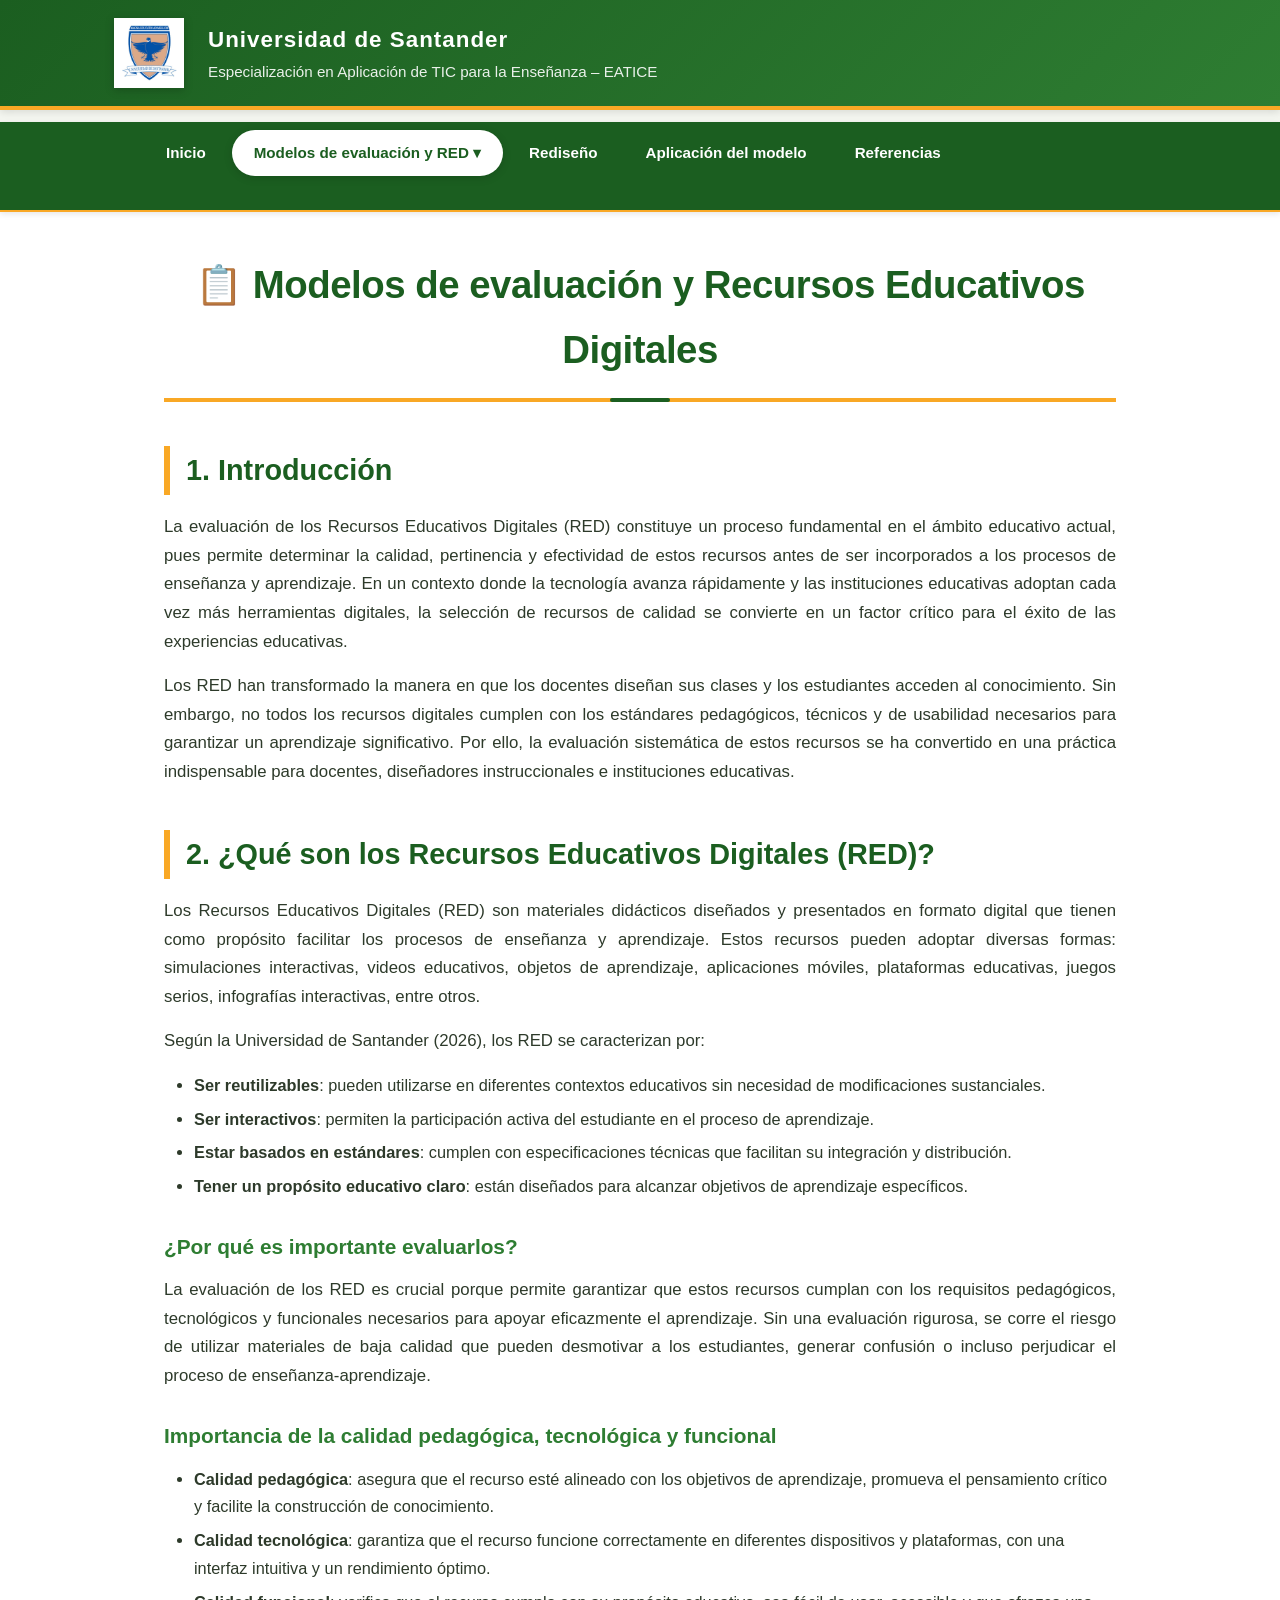
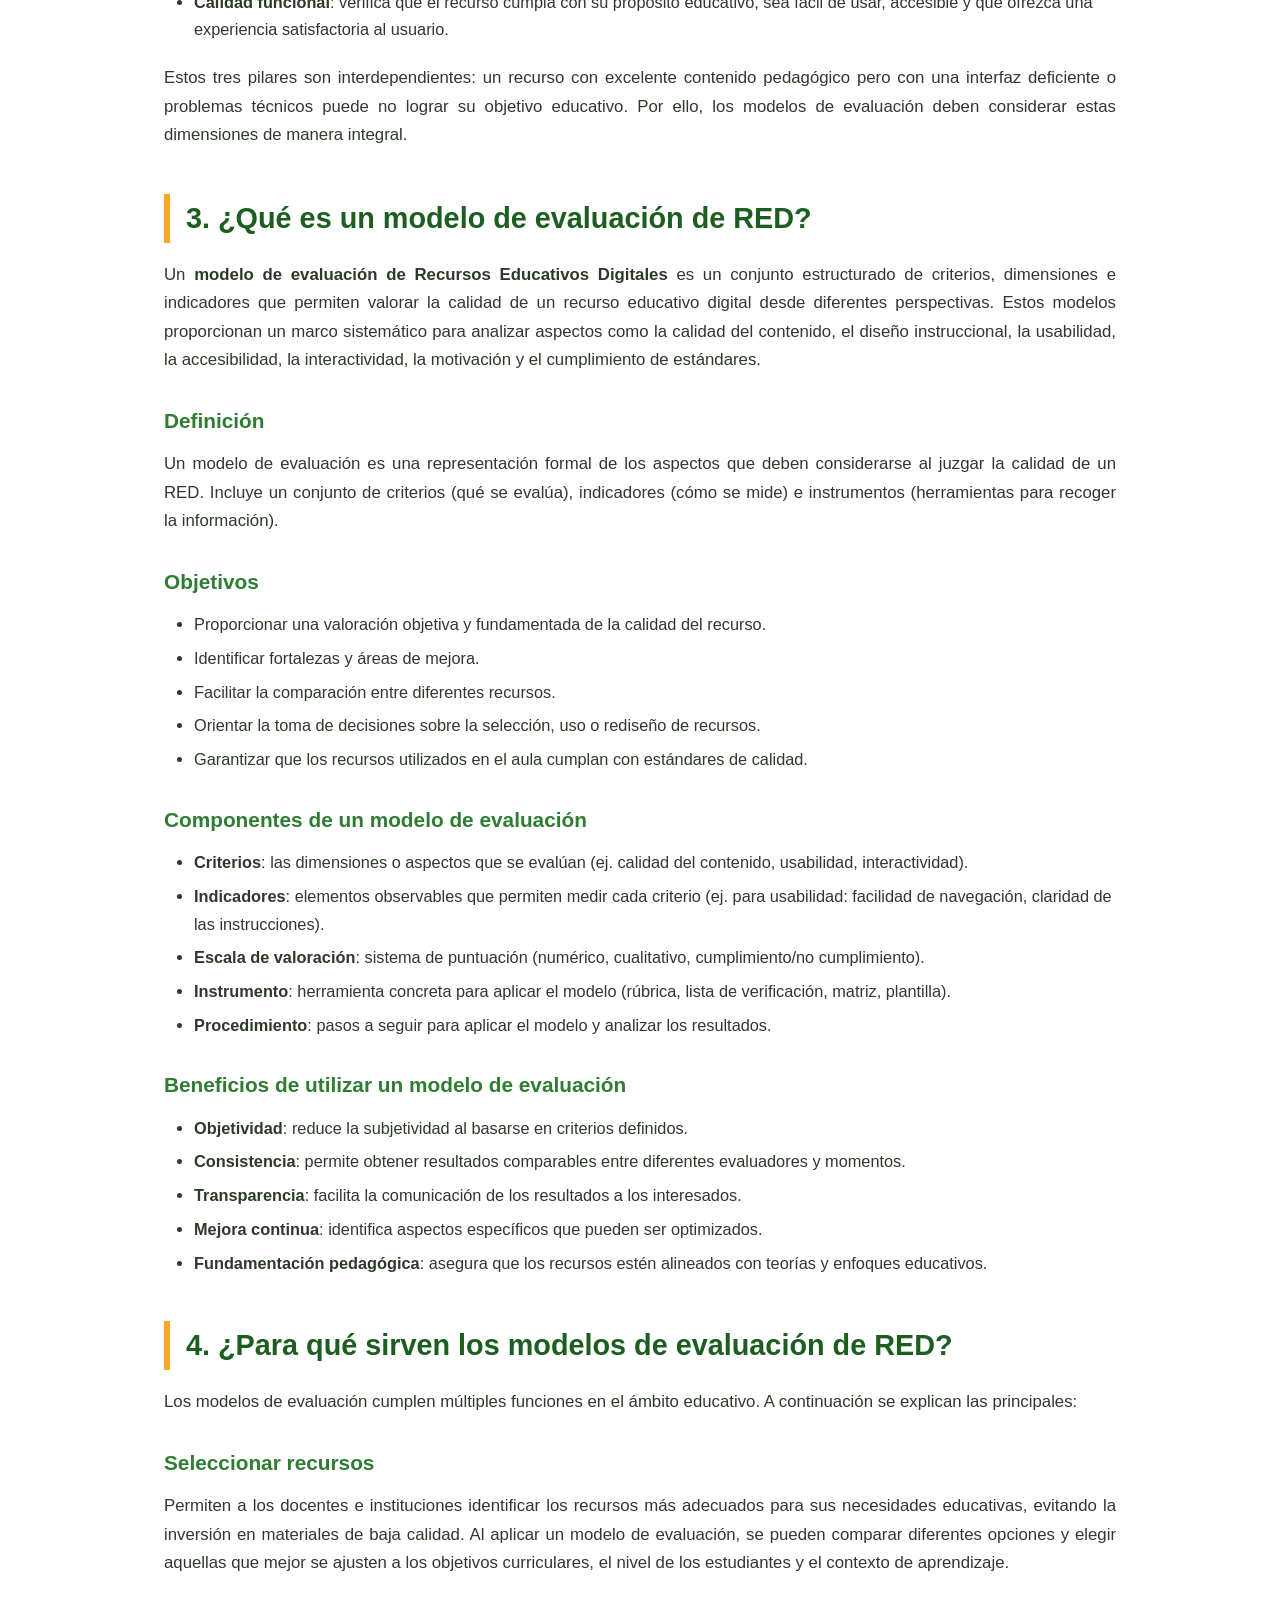
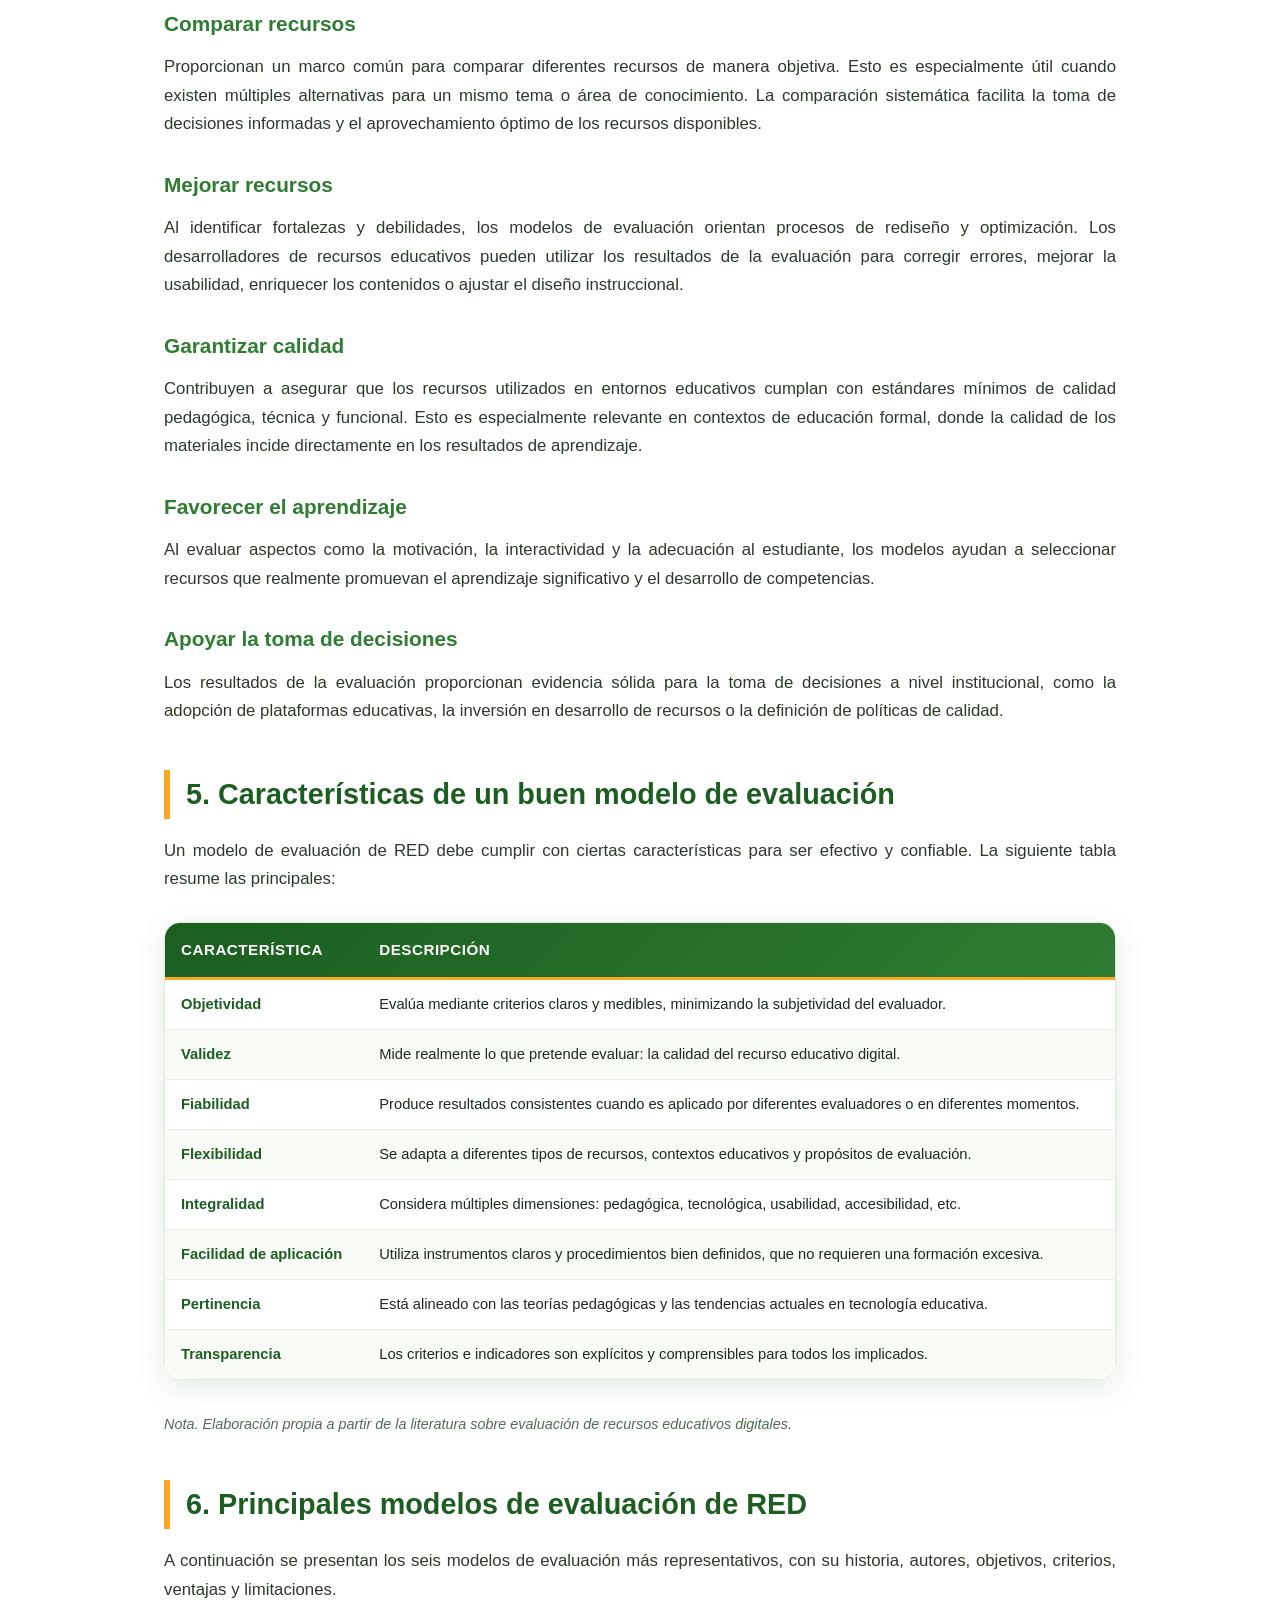
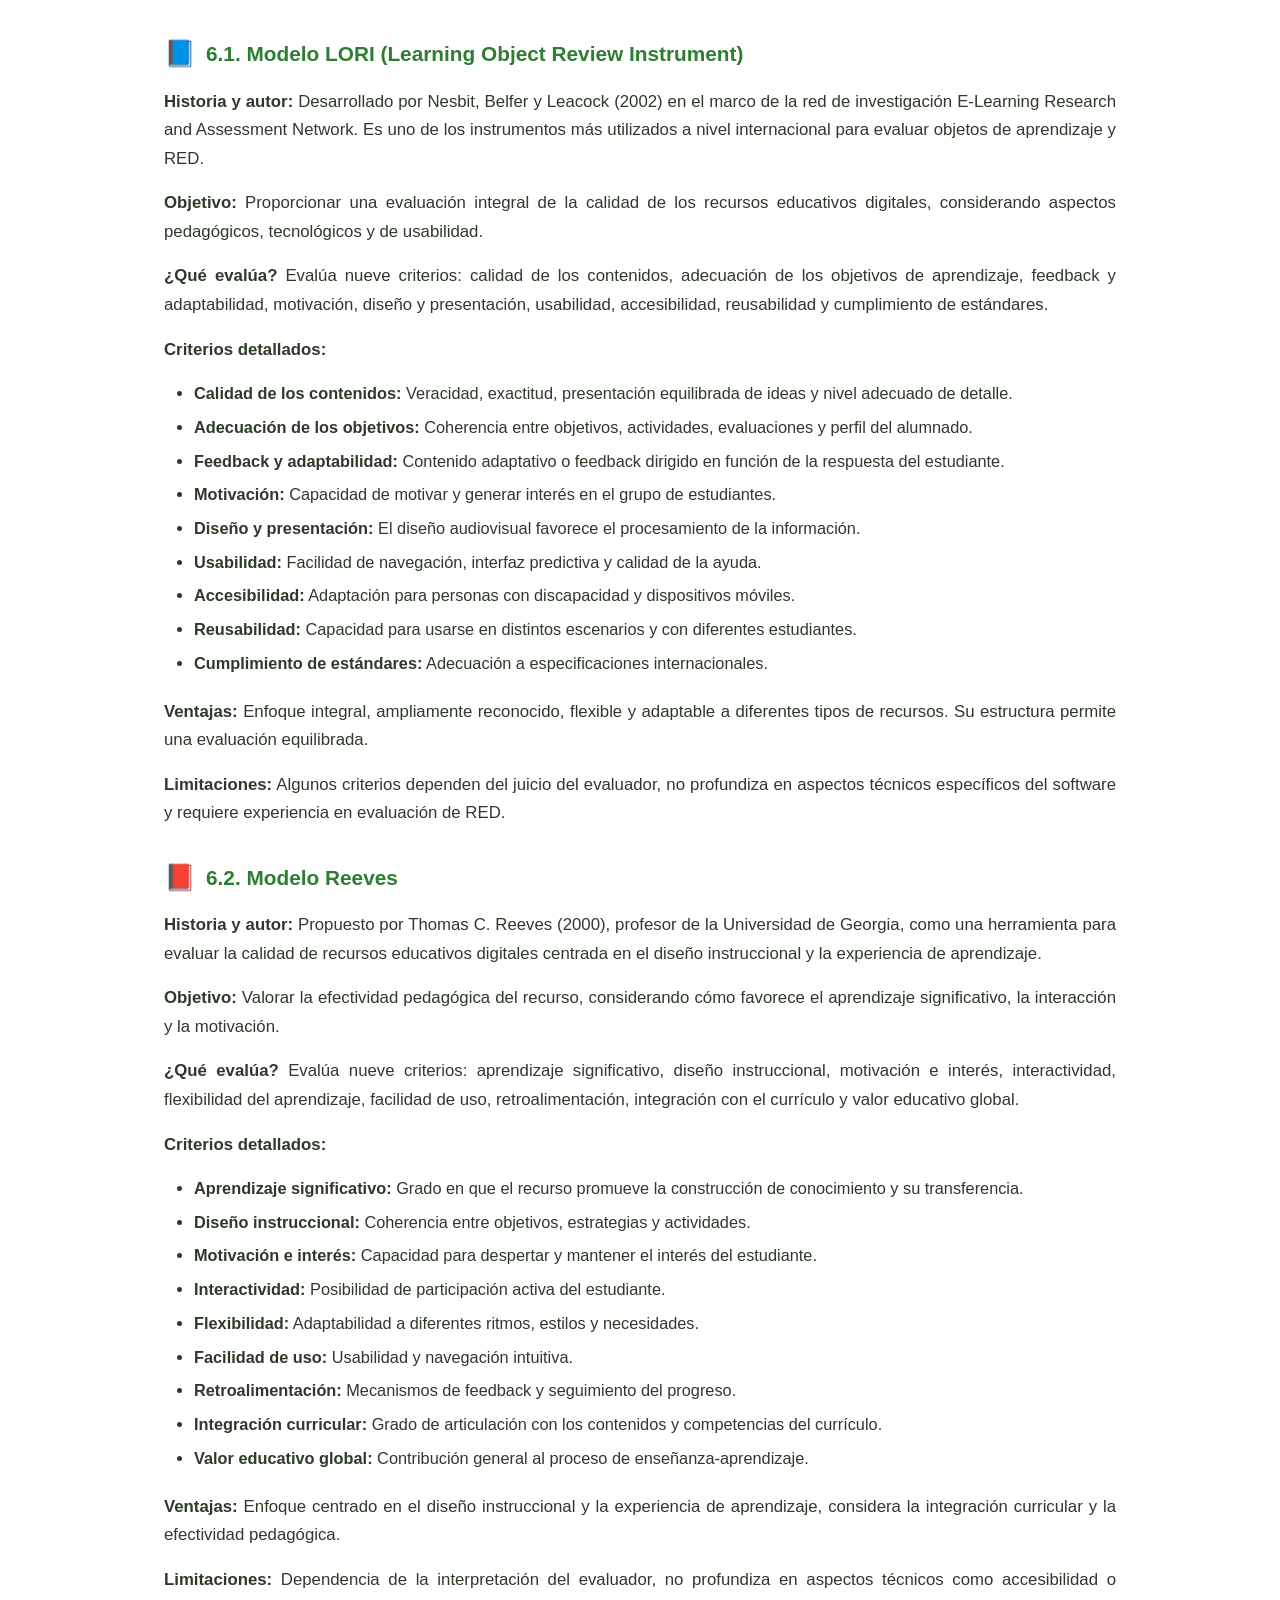
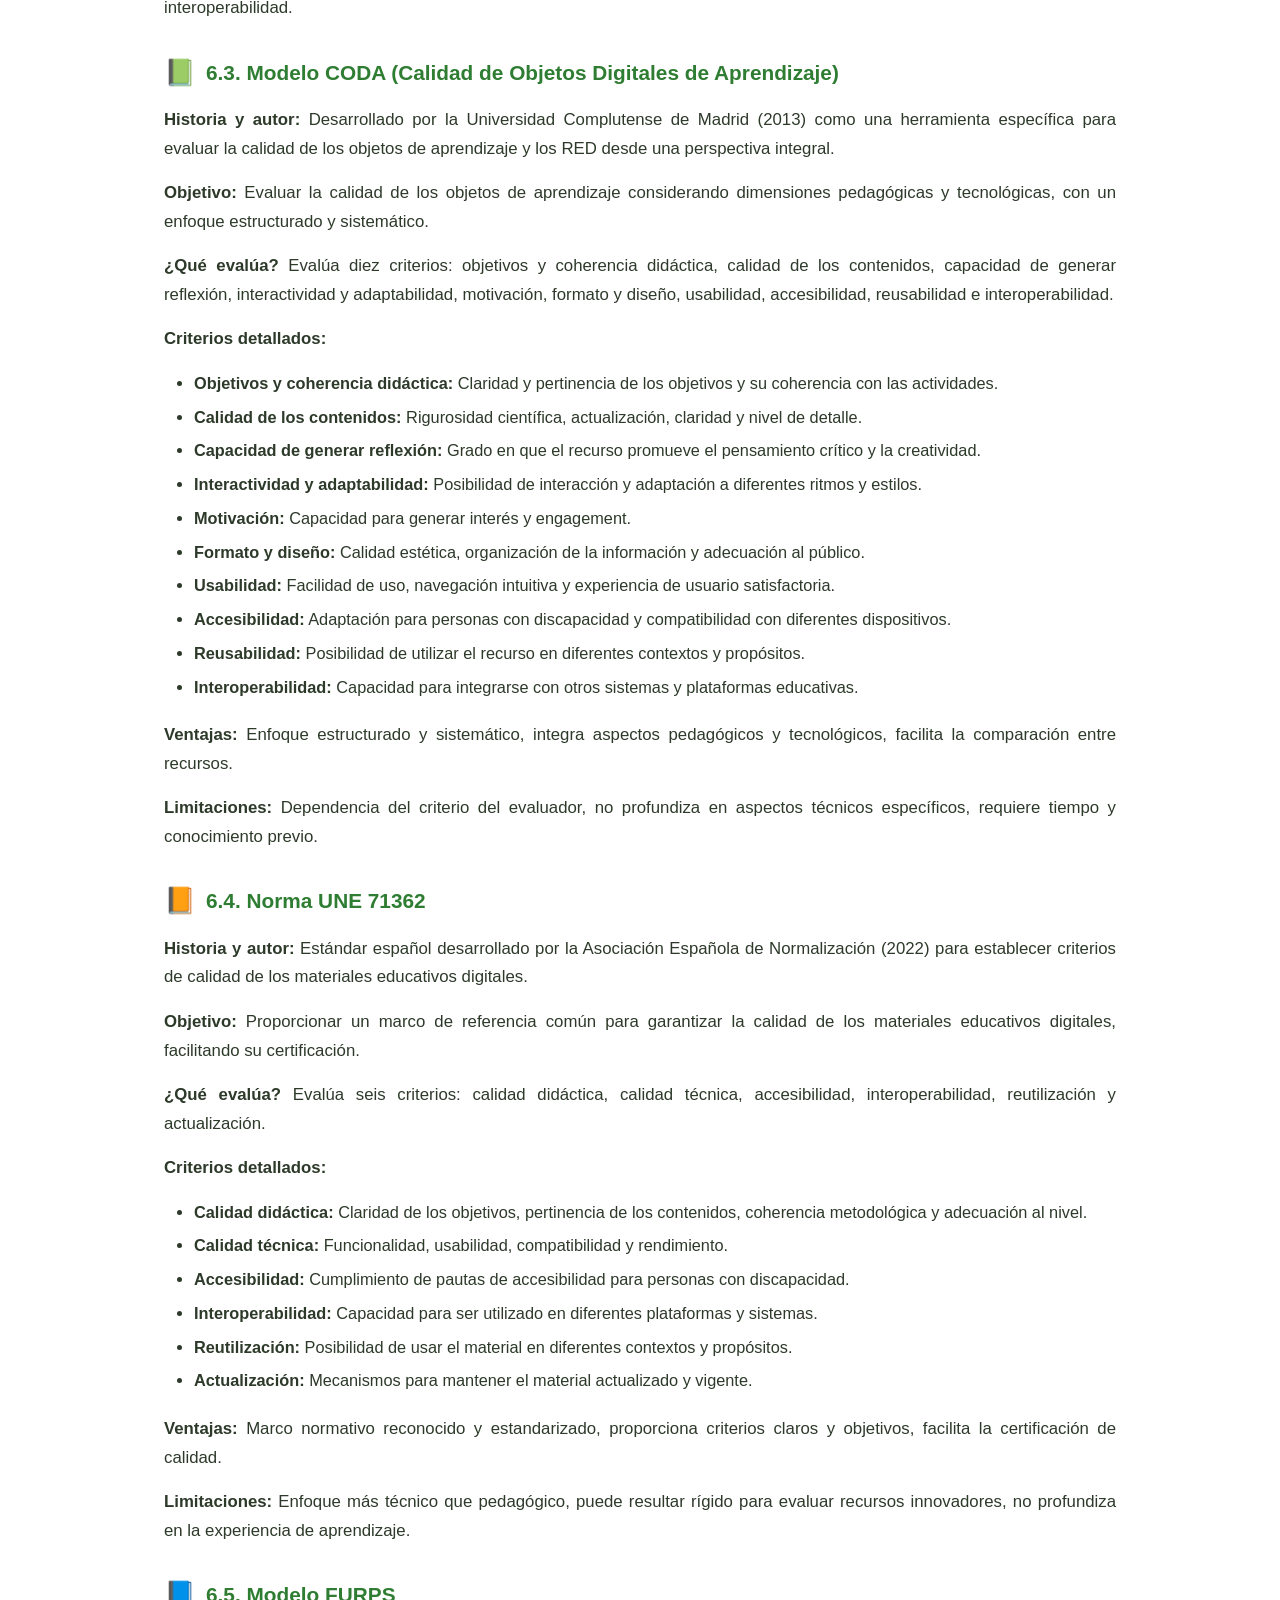
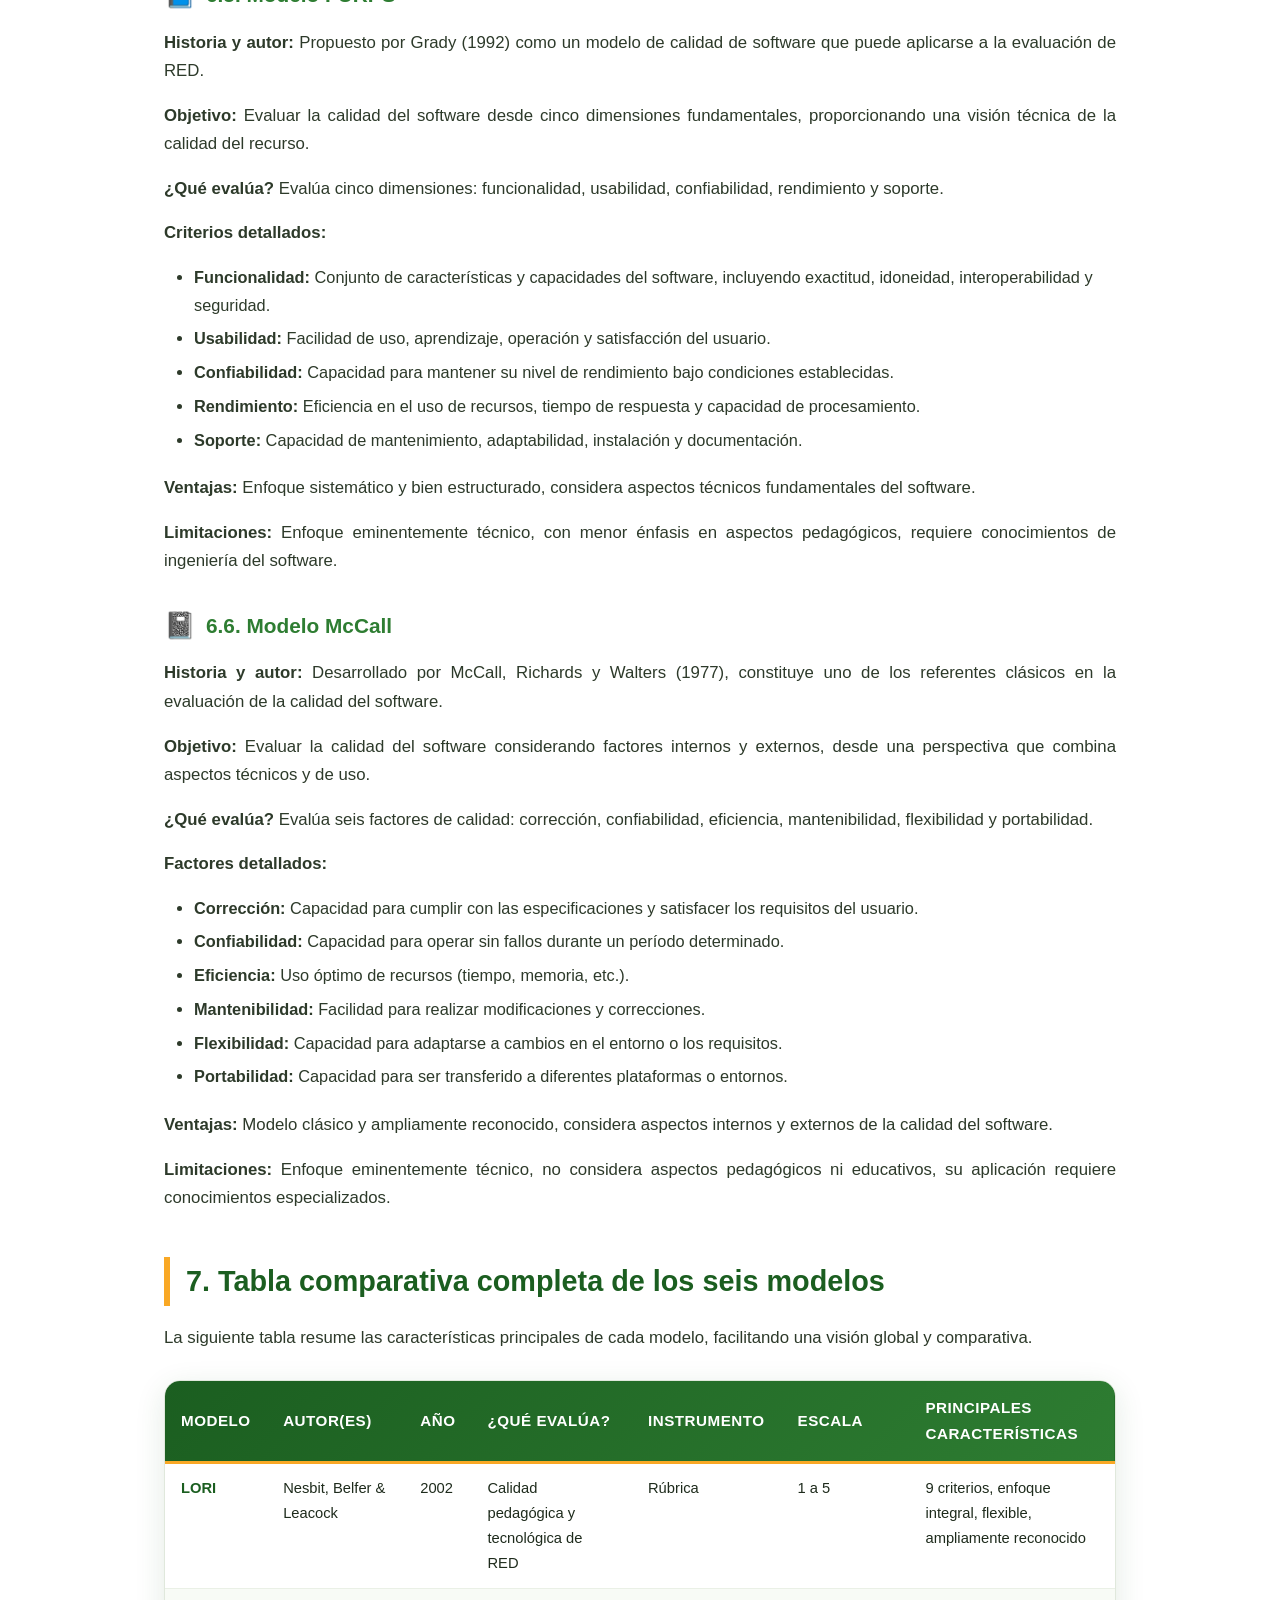
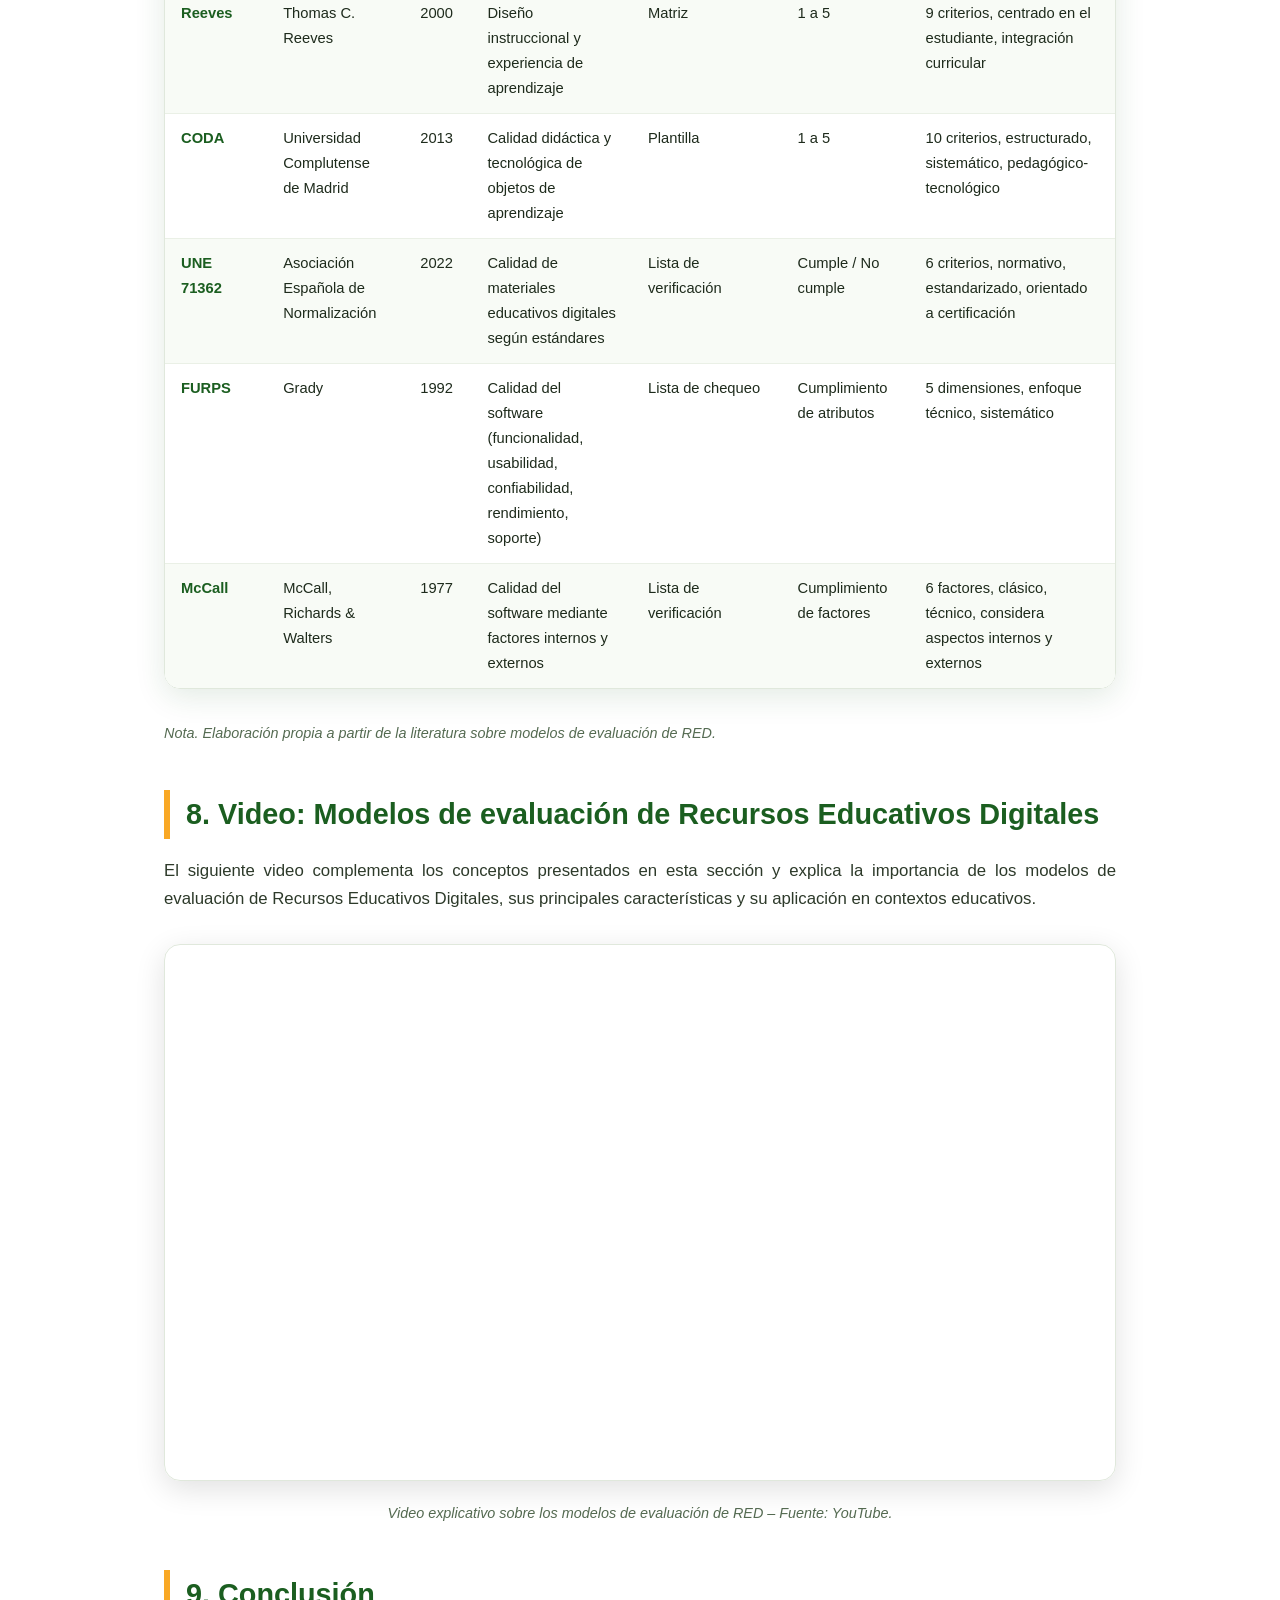
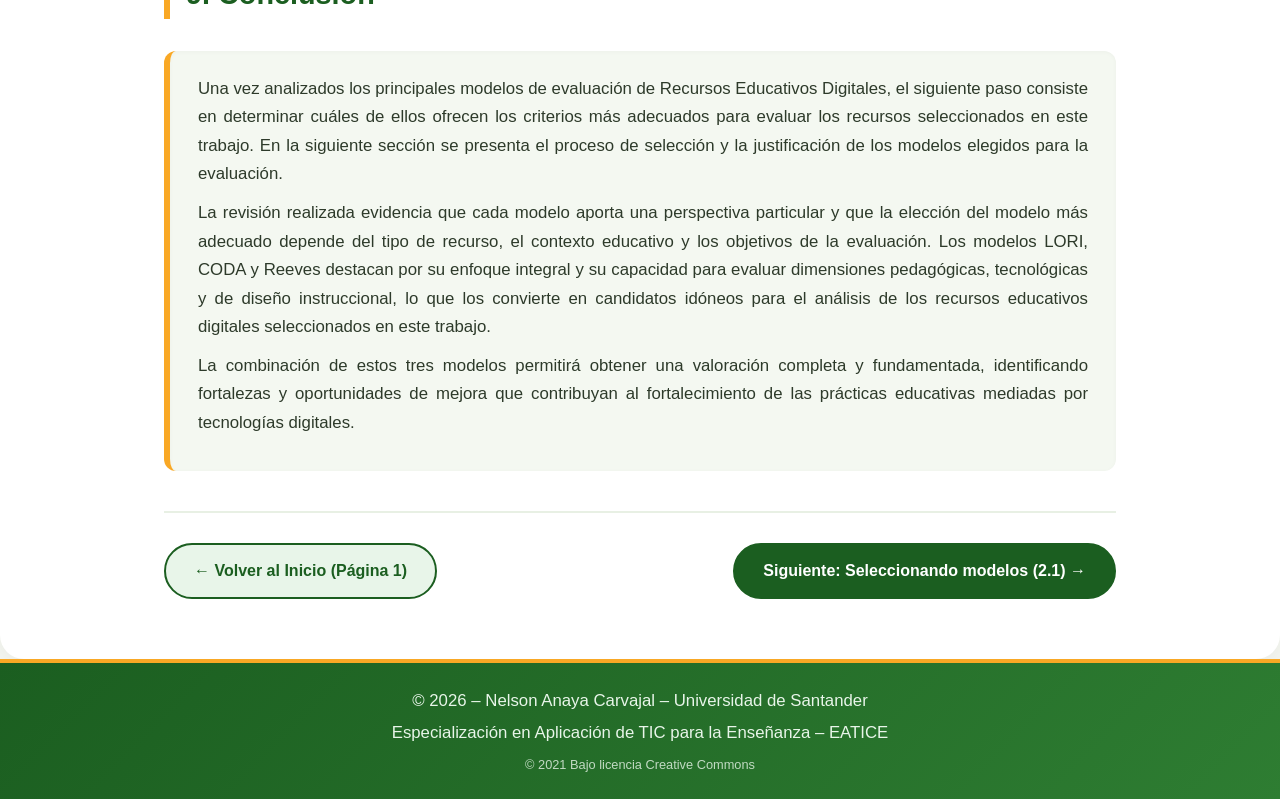
<file: modelos.html>
<!DOCTYPE html>
<html lang="es">
<head>
    <meta charset="UTF-8" />
    <meta name="viewport" content="width=device-width, initial-scale=1.0" />
    <title>Modelos de evaluación y RED | Portafolio</title>

    <!-- ================================================================
    CSS EMBEBIDO – ESTILO PREMIUM CON MENÚ MEJORADO
    ================================================================ -->
    <style>
        /* ---------- RESET Y BASE ---------- */
        * {
            margin: 0;
            padding: 0;
            box-sizing: border-box;
        }

        body {
            font-family: 'Segoe UI', 'Arial', sans-serif;
            background-color: #f4f6f0;
            color: #1e2b1c;
            line-height: 1.7;
        }

        .container {
            max-width: 1100px;
            margin: 0 auto;
            padding: 0 24px;
        }

        /* ---------- ENCABEZADO ---------- */
        .header-institucional {
            background: linear-gradient(135deg, #1b5e20 0%, #2e7d32 100%);
            color: #fff;
            padding: 18px 0;
            border-bottom: 4px solid #f9a825;
            box-shadow: 0 2px 8px rgba(0, 0, 0, 0.12);
        }

        .header-institucional .container {
            display: flex;
            align-items: center;
            gap: 24px;
            flex-wrap: wrap;
        }

        .header-institucional .logo img {
            max-height: 70px;
            width: auto;
            display: block;
            filter: drop-shadow(0 2px 4px rgba(0, 0, 0, 0.2));
        }

        .header-institucional .texto {
            display: flex;
            flex-direction: column;
        }

        .header-institucional .universidad {
            font-size: 1.4rem;
            font-weight: 700;
            letter-spacing: 1px;
        }

        .header-institucional .especializacion {
            font-size: 0.95rem;
            opacity: 0.9;
            font-weight: 300;
        }

        /* ---------- MENÚ CON SUBMENÚ MEJORADO ---------- */
        .menu-principal {
            background: #1b5e20;
            border-bottom: 2px solid #f9a825;
            box-shadow: 0 2px 6px rgba(0, 0, 0, 0.1);
            position: sticky;
            top: 0;
            z-index: 100;
        }

        .menu-principal ul {
            list-style: none;
            display: flex;
            flex-wrap: wrap;
            gap: 4px;
            padding: 8px 0;
        }

        .menu-principal ul li {
            position: relative;
        }

        .menu-principal ul li a {
            display: block;
            padding: 10px 22px;
            color: #fff;
            text-decoration: none;
            font-weight: 600;
            font-size: 0.95rem;
            border-radius: 30px;
            transition: background 0.3s ease, color 0.3s ease;
        }

        .menu-principal ul li a:hover {
            background: #f9a825;
            color: #1b5e20;
        }

        .menu-principal ul li a.activo {
            background: #fff;
            color: #1b5e20;
            box-shadow: 0 2px 8px rgba(0, 0, 0, 0.15);
        }

        /* Submenú mejorado */
        .menu-principal ul li .sub-menu {
            display: none;
            position: absolute;
            top: 100%;
            left: 0;
            background: #1b5e20;
            min-width: 220px;
            border-radius: 12px;
            padding: 12px 0 8px 0;
            margin-top: -4px;
            box-shadow: 0 8px 24px rgba(0, 0, 0, 0.25);
            border-top: 3px solid #f9a825;
            flex-direction: column;
            gap: 2px;
        }

        .menu-principal ul li:hover .sub-menu {
            display: flex;
        }

        .menu-principal ul li .sub-menu li {
            width: 100%;
        }

        .menu-principal ul li .sub-menu li a {
            padding: 8px 20px;
            border-radius: 0;
            font-weight: 500;
            font-size: 0.9rem;
            color: #e8f5e9;
        }

        .menu-principal ul li .sub-menu li a:hover {
            background: #f9a825;
            color: #1b5e20;
        }

        .menu-principal ul li .sub-menu li a.activo {
            background: #fff;
            color: #1b5e20;
        }

        /* ---------- CONTENIDO PRINCIPAL ---------- */
        .contenido-principal {
            background: #ffffff;
            padding: 40px 0 60px 0;
            border-radius: 0 0 24px 24px;
            box-shadow: 0 4px 20px rgba(0, 0, 0, 0.05);
        }

        .contenido-principal .container {
            max-width: 1000px;
        }

        .pagina-titulo {
            font-size: 2.4rem;
            font-weight: 800;
            color: #1b5e20;
            text-align: center;
            border-bottom: 4px solid #f9a825;
            padding-bottom: 16px;
            margin-bottom: 36px;
            letter-spacing: -0.5px;
            position: relative;
        }

        .pagina-titulo::after {
            content: '';
            position: absolute;
            bottom: -4px;
            left: 50%;
            transform: translateX(-50%);
            width: 60px;
            height: 4px;
            background: #1b5e20;
            border-radius: 4px;
        }

        h2 {
            font-size: 1.8rem;
            color: #1b5e20;
            margin-top: 44px;
            margin-bottom: 18px;
            padding-left: 8px;
            border-left: 6px solid #f9a825;
            padding-left: 16px;
            font-weight: 700;
        }

        h3 {
            font-size: 1.3rem;
            color: #2e7d32;
            margin-top: 28px;
            margin-bottom: 12px;
            font-weight: 600;
            display: flex;
            align-items: center;
            gap: 10px;
        }

        h3 .icono {
            font-size: 1.6rem;
        }

        h4 {
            font-size: 1.1rem;
            color: #1b5e20;
            margin-top: 18px;
            margin-bottom: 6px;
            font-weight: 600;
        }

        p {
            margin-bottom: 16px;
            text-align: justify;
            font-size: 1.05rem;
            color: #2d3a2a;
        }

        ul,
        ol {
            margin: 12px 0 20px 30px;
            color: #2d3a2a;
        }

        ul li,
        ol li {
            margin-bottom: 6px;
            font-size: 1.02rem;
        }

        /* ---------- TABLA PREMIUM ---------- */
        .tabla-wrapper {
            overflow-x: auto;
            margin: 28px 0 32px 0;
            border-radius: 16px;
            box-shadow: 0 8px 30px rgba(27, 94, 32, 0.12);
            border: 1px solid #e0e8dc;
        }

        .tabla-modelos {
            width: 100%;
            border-collapse: collapse;
            font-size: 0.92rem;
            background: #fff;
        }

        .tabla-modelos thead {
            background: linear-gradient(135deg, #1b5e20, #2e7d32);
            color: #fff;
        }

        .tabla-modelos thead th {
            padding: 14px 16px;
            text-align: left;
            font-weight: 700;
            font-size: 0.95rem;
            letter-spacing: 0.5px;
            text-transform: uppercase;
            border-bottom: 3px solid #f9a825;
        }

        .tabla-modelos tbody td {
            padding: 12px 16px;
            border-bottom: 1px solid #eaf0e6;
            vertical-align: top;
            color: #1e2b1c;
        }

        .tabla-modelos tbody tr:last-child td {
            border-bottom: none;
        }

        .tabla-modelos tbody tr:nth-child(even) {
            background-color: #f8fbf6;
        }

        .tabla-modelos tbody tr:hover {
            background-color: #eaf5e6;
            transition: background 0.25s ease;
        }

        .tabla-modelos tbody td strong {
            color: #1b5e20;
            font-weight: 700;
        }

        /* ---------- VIDEO ---------- */
        .video-wrapper {
            position: relative;
            padding-bottom: 56.25%;
            height: 0;
            overflow: hidden;
            border-radius: 16px;
            box-shadow: 0 8px 30px rgba(0, 0, 0, 0.12);
            margin: 30px 0 20px 0;
            border: 1px solid #e0e8dc;
        }

        .video-wrapper iframe {
            position: absolute;
            top: 0;
            left: 0;
            width: 100%;
            height: 100%;
            border: 0;
        }

        .video-caption {
            text-align: center;
            font-size: 0.9rem;
            color: #556b52;
            font-style: italic;
            margin-top: 8px;
        }

        /* ---------- CONCLUSIÓN ---------- */
        .conclusion-box {
            background: #f4f8f1;
            border-left: 6px solid #f9a825;
            padding: 24px 28px;
            border-radius: 12px;
            margin-top: 32px;
            box-shadow: inset 0 1px 4px rgba(0, 0, 0, 0.03);
        }

        .conclusion-box p {
            margin-bottom: 10px;
        }

        /* ---------- BOTONES DE NAVEGACIÓN ---------- */
        .navegacion-subpaginas {
            margin-top: 40px;
            padding-top: 30px;
            border-top: 2px solid #e8f0e4;
        }

        .botones-navegacion {
            display: flex;
            flex-wrap: wrap;
            justify-content: space-between;
            gap: 16px;
        }

        .btn-nav {
            display: inline-block;
            padding: 12px 28px;
            border-radius: 30px;
            font-weight: 600;
            font-size: 1rem;
            text-decoration: none;
            transition: background 0.3s ease, transform 0.2s ease, box-shadow 0.3s ease;
            border: 2px solid transparent;
        }

        .btn-nav:hover {
            transform: translateY(-2px);
            box-shadow: 0 4px 12px rgba(0, 0, 0, 0.12);
        }

        .btn-atras {
            background: #e8f5e9;
            color: #1b5e20;
            border-color: #1b5e20;
        }

        .btn-atras:hover {
            background: #1b5e20;
            color: #fff;
        }

        .btn-adelante {
            background: #1b5e20;
            color: #fff;
            border-color: #1b5e20;
        }

        .btn-adelante:hover {
            background: #f9a825;
            color: #1b5e20;
            border-color: #f9a825;
        }

        /* ---------- PIE ---------- */
        .pie-pagina {
            background: linear-gradient(135deg, #1b5e20, #2e7d32);
            color: #e8f5e9;
            text-align: center;
            padding: 24px 0;
            font-size: 0.95rem;
            border-top: 4px solid #f9a825;
        }

        .pie-pagina p {
            margin-bottom: 4px;
            text-align: center;
            color: #e8f5e9;
        }

        .pie-pagina p:last-child {
            margin-bottom: 0;
        }

        /* ---------- RESPONSIVE ---------- */
        @media (max-width: 768px) {
            .header-institucional .container {
                flex-direction: column;
                align-items: center;
                text-align: center;
            }

            .header-institucional .logo img {
                max-height: 60px;
            }

            .header-institucional .universidad {
                font-size: 1.1rem;
            }

            .header-institucional .especializacion {
                font-size: 0.85rem;
            }

            .menu-principal ul {
                justify-content: center;
            }

            .menu-principal ul li a {
                font-size: 0.85rem;
                padding: 6px 14px;
            }

            .menu-principal ul li .sub-menu {
                position: static;
                border-radius: 8px;
                box-shadow: none;
                padding: 4px 0 4px 20px;
                border-top: none;
                background: rgba(255, 255, 255, 0.05);
                margin-top: 0;
            }

            .menu-principal ul li:hover .sub-menu {
                display: flex;
            }

            .pagina-titulo {
                font-size: 1.8rem;
            }

            h2 {
                font-size: 1.5rem;
            }

            h3 {
                font-size: 1.1rem;
            }

            p {
                font-size: 0.98rem;
            }

            .tabla-modelos {
                font-size: 0.82rem;
            }

            .tabla-modelos thead th,
            .tabla-modelos tbody td {
                padding: 8px 10px;
            }

            .conclusion-box {
                padding: 16px 18px;
            }

            .botones-navegacion {
                flex-direction: column;
                align-items: stretch;
            }

            .btn-nav {
                text-align: center;
                padding: 10px 16px;
                font-size: 0.9rem;
            }
        }

        @media (max-width: 480px) {
            .menu-principal ul {
                flex-direction: column;
                align-items: stretch;
                gap: 2px;
            }

            .menu-principal ul li a {
                border-radius: 8px;
                text-align: center;
            }

            .container {
                padding: 0 16px;
            }

            .pagina-titulo {
                font-size: 1.4rem;
            }

            h2 {
                font-size: 1.2rem;
                border-left-width: 4px;
                padding-left: 12px;
            }

            h3 {
                font-size: 1rem;
            }

            .tabla-modelos {
                font-size: 0.72rem;
            }

            .tabla-modelos thead th,
            .tabla-modelos tbody td {
                padding: 5px 6px;
            }
        }
    </style>
</head>
<body>

    <!-- ============================================================
    ENCABEZADO
    ============================================================ -->
    <header class="header-institucional">
        <div class="container">
            <div class="logo">
                <img src="img/logo-udes.png" alt="Universidad de Santander" />
            </div>
            <div class="texto">
                <span class="universidad">Universidad de Santander</span>
                <span class="especializacion">Especialización en Aplicación de TIC para la Enseñanza – EATICE</span>
            </div>
        </div>
    </header>

    <!-- ============================================================
    MENÚ CON SUBMENÚ MEJORADO
    ============================================================ -->
    <nav class="menu-principal">
        <div class="container">
            <ul>
                <li><a href="index.html">Inicio</a></li>
                <li>
                    <a href="modelos.html" class="activo">Modelos de evaluación y RED ▾</a>
                    <ul class="sub-menu">
                        <li><a href="seleccionando-modelos.html">Selección de modelos</a></li>
                        <li><a href="recursos.html">RED</a></li>
                    </ul>
                </li>
                <li><a href="rediseno.html">Rediseño</a></li>
                <li><a href="aplicacion.html">Aplicación del modelo</a></li>
                <li><a href="referencias.html">Referencias</a></li>
            </ul>
        </div>
    </nav>

    <!-- ============================================================
    CONTENIDO PRINCIPAL – MODELOS DE EVALUACIÓN (TEXTO EXTENSO)
    ============================================================ -->
    <main class="contenido-principal">
        <div class="container">

            <h1 class="pagina-titulo">📋 Modelos de evaluación y Recursos Educativos Digitales</h1>

            <!-- =========================================================
            SECCIÓN 1 – INTRODUCCIÓN
            ========================================================= -->
            <section>
                <h2>1. Introducción</h2>
                <p>
                    La evaluación de los Recursos Educativos Digitales (RED) constituye un proceso fundamental en el ámbito educativo actual, pues permite determinar la calidad, pertinencia y efectividad de estos recursos antes de ser incorporados a los procesos de enseñanza y aprendizaje. En un contexto donde la tecnología avanza rápidamente y las instituciones educativas adoptan cada vez más herramientas digitales, la selección de recursos de calidad se convierte en un factor crítico para el éxito de las experiencias educativas.
                </p>
                <p>
                    Los RED han transformado la manera en que los docentes diseñan sus clases y los estudiantes acceden al conocimiento. Sin embargo, no todos los recursos digitales cumplen con los estándares pedagógicos, técnicos y de usabilidad necesarios para garantizar un aprendizaje significativo. Por ello, la evaluación sistemática de estos recursos se ha convertido en una práctica indispensable para docentes, diseñadores instruccionales e instituciones educativas.
                </p>
            </section>

            <!-- =========================================================
            SECCIÓN 2 – ¿QUÉ SON LOS RED?
            ========================================================= -->
            <section>
                <h2>2. ¿Qué son los Recursos Educativos Digitales (RED)?</h2>
                <p>
                    Los Recursos Educativos Digitales (RED) son materiales didácticos diseñados y presentados en formato digital que tienen como propósito facilitar los procesos de enseñanza y aprendizaje. Estos recursos pueden adoptar diversas formas: simulaciones interactivas, videos educativos, objetos de aprendizaje, aplicaciones móviles, plataformas educativas, juegos serios, infografías interactivas, entre otros.
                </p>
                <p>Según la Universidad de Santander (2026), los RED se caracterizan por:</p>
                <ul>
                    <li><strong>Ser reutilizables</strong>: pueden utilizarse en diferentes contextos educativos sin necesidad de modificaciones sustanciales.</li>
                    <li><strong>Ser interactivos</strong>: permiten la participación activa del estudiante en el proceso de aprendizaje.</li>
                    <li><strong>Estar basados en estándares</strong>: cumplen con especificaciones técnicas que facilitan su integración y distribución.</li>
                    <li><strong>Tener un propósito educativo claro</strong>: están diseñados para alcanzar objetivos de aprendizaje específicos.</li>
                </ul>
                <h3>¿Por qué es importante evaluarlos?</h3>
                <p>
                    La evaluación de los RED es crucial porque permite garantizar que estos recursos cumplan con los requisitos pedagógicos, tecnológicos y funcionales necesarios para apoyar eficazmente el aprendizaje. Sin una evaluación rigurosa, se corre el riesgo de utilizar materiales de baja calidad que pueden desmotivar a los estudiantes, generar confusión o incluso perjudicar el proceso de enseñanza-aprendizaje.
                </p>
                <h3>Importancia de la calidad pedagógica, tecnológica y funcional</h3>
                <ul>
                    <li><strong>Calidad pedagógica</strong>: asegura que el recurso esté alineado con los objetivos de aprendizaje, promueva el pensamiento crítico y facilite la construcción de conocimiento.</li>
                    <li><strong>Calidad tecnológica</strong>: garantiza que el recurso funcione correctamente en diferentes dispositivos y plataformas, con una interfaz intuitiva y un rendimiento óptimo.</li>
                    <li><strong>Calidad funcional</strong>: verifica que el recurso cumpla con su propósito educativo, sea fácil de usar, accesible y que ofrezca una experiencia satisfactoria al usuario.</li>
                </ul>
                <p>
                    Estos tres pilares son interdependientes: un recurso con excelente contenido pedagógico pero con una interfaz deficiente o problemas técnicos puede no lograr su objetivo educativo. Por ello, los modelos de evaluación deben considerar estas dimensiones de manera integral.
                </p>
            </section>

            <!-- =========================================================
            SECCIÓN 3 – ¿QUÉ ES UN MODELO DE EVALUACIÓN?
            ========================================================= -->
            <section>
                <h2>3. ¿Qué es un modelo de evaluación de RED?</h2>
                <p>
                    Un <strong>modelo de evaluación de Recursos Educativos Digitales</strong> es un conjunto estructurado de criterios, dimensiones e indicadores que permiten valorar la calidad de un recurso educativo digital desde diferentes perspectivas. Estos modelos proporcionan un marco sistemático para analizar aspectos como la calidad del contenido, el diseño instruccional, la usabilidad, la accesibilidad, la interactividad, la motivación y el cumplimiento de estándares.
                </p>

                <h3>Definición</h3>
                <p>
                    Un modelo de evaluación es una representación formal de los aspectos que deben considerarse al juzgar la calidad de un RED. Incluye un conjunto de criterios (qué se evalúa), indicadores (cómo se mide) e instrumentos (herramientas para recoger la información).
                </p>

                <h3>Objetivos</h3>
                <ul>
                    <li>Proporcionar una valoración objetiva y fundamentada de la calidad del recurso.</li>
                    <li>Identificar fortalezas y áreas de mejora.</li>
                    <li>Facilitar la comparación entre diferentes recursos.</li>
                    <li>Orientar la toma de decisiones sobre la selección, uso o rediseño de recursos.</li>
                    <li>Garantizar que los recursos utilizados en el aula cumplan con estándares de calidad.</li>
                </ul>

                <h3>Componentes de un modelo de evaluación</h3>
                <ul>
                    <li><strong>Criterios</strong>: las dimensiones o aspectos que se evalúan (ej. calidad del contenido, usabilidad, interactividad).</li>
                    <li><strong>Indicadores</strong>: elementos observables que permiten medir cada criterio (ej. para usabilidad: facilidad de navegación, claridad de las instrucciones).</li>
                    <li><strong>Escala de valoración</strong>: sistema de puntuación (numérico, cualitativo, cumplimiento/no cumplimiento).</li>
                    <li><strong>Instrumento</strong>: herramienta concreta para aplicar el modelo (rúbrica, lista de verificación, matriz, plantilla).</li>
                    <li><strong>Procedimiento</strong>: pasos a seguir para aplicar el modelo y analizar los resultados.</li>
                </ul>

                <h3>Beneficios de utilizar un modelo de evaluación</h3>
                <ul>
                    <li><strong>Objetividad</strong>: reduce la subjetividad al basarse en criterios definidos.</li>
                    <li><strong>Consistencia</strong>: permite obtener resultados comparables entre diferentes evaluadores y momentos.</li>
                    <li><strong>Transparencia</strong>: facilita la comunicación de los resultados a los interesados.</li>
                    <li><strong>Mejora continua</strong>: identifica aspectos específicos que pueden ser optimizados.</li>
                    <li><strong>Fundamentación pedagógica</strong>: asegura que los recursos estén alineados con teorías y enfoques educativos.</li>
                </ul>
            </section>

            <!-- =========================================================
            SECCIÓN 4 – ¿PARA QUÉ SIRVEN?
            ========================================================= -->
            <section>
                <h2>4. ¿Para qué sirven los modelos de evaluación de RED?</h2>
                <p>Los modelos de evaluación cumplen múltiples funciones en el ámbito educativo. A continuación se explican las principales:</p>

                <h3>Seleccionar recursos</h3>
                <p>
                    Permiten a los docentes e instituciones identificar los recursos más adecuados para sus necesidades educativas, evitando la inversión en materiales de baja calidad. Al aplicar un modelo de evaluación, se pueden comparar diferentes opciones y elegir aquellas que mejor se ajusten a los objetivos curriculares, el nivel de los estudiantes y el contexto de aprendizaje.
                </p>

                <h3>Comparar recursos</h3>
                <p>
                    Proporcionan un marco común para comparar diferentes recursos de manera objetiva. Esto es especialmente útil cuando existen múltiples alternativas para un mismo tema o área de conocimiento. La comparación sistemática facilita la toma de decisiones informadas y el aprovechamiento óptimo de los recursos disponibles.
                </p>

                <h3>Mejorar recursos</h3>
                <p>
                    Al identificar fortalezas y debilidades, los modelos de evaluación orientan procesos de rediseño y optimización. Los desarrolladores de recursos educativos pueden utilizar los resultados de la evaluación para corregir errores, mejorar la usabilidad, enriquecer los contenidos o ajustar el diseño instruccional.
                </p>

                <h3>Garantizar calidad</h3>
                <p>
                    Contribuyen a asegurar que los recursos utilizados en entornos educativos cumplan con estándares mínimos de calidad pedagógica, técnica y funcional. Esto es especialmente relevante en contextos de educación formal, donde la calidad de los materiales incide directamente en los resultados de aprendizaje.
                </p>

                <h3>Favorecer el aprendizaje</h3>
                <p>
                    Al evaluar aspectos como la motivación, la interactividad y la adecuación al estudiante, los modelos ayudan a seleccionar recursos que realmente promuevan el aprendizaje significativo y el desarrollo de competencias.
                </p>

                <h3>Apoyar la toma de decisiones</h3>
                <p>
                    Los resultados de la evaluación proporcionan evidencia sólida para la toma de decisiones a nivel institucional, como la adopción de plataformas educativas, la inversión en desarrollo de recursos o la definición de políticas de calidad.
                </p>
            </section>

            <!-- =========================================================
            SECCIÓN 5 – CARACTERÍSTICAS DE UN BUEN MODELO
            ========================================================= -->
            <section>
                <h2>5. Características de un buen modelo de evaluación</h2>
                <p>
                    Un modelo de evaluación de RED debe cumplir con ciertas características para ser efectivo y confiable. La siguiente tabla resume las principales:
                </p>

                <div class="tabla-wrapper">
                    <table class="tabla-modelos">
                        <thead>
                            <tr>
                                <th>Característica</th>
                                <th>Descripción</th>
                            </tr>
                        </thead>
                        <tbody>
                            <tr>
                                <td><strong>Objetividad</strong></td>
                                <td>Evalúa mediante criterios claros y medibles, minimizando la subjetividad del evaluador.</td>
                            </tr>
                            <tr>
                                <td><strong>Validez</strong></td>
                                <td>Mide realmente lo que pretende evaluar: la calidad del recurso educativo digital.</td>
                            </tr>
                            <tr>
                                <td><strong>Fiabilidad</strong></td>
                                <td>Produce resultados consistentes cuando es aplicado por diferentes evaluadores o en diferentes momentos.</td>
                            </tr>
                            <tr>
                                <td><strong>Flexibilidad</strong></td>
                                <td>Se adapta a diferentes tipos de recursos, contextos educativos y propósitos de evaluación.</td>
                            </tr>
                            <tr>
                                <td><strong>Integralidad</strong></td>
                                <td>Considera múltiples dimensiones: pedagógica, tecnológica, usabilidad, accesibilidad, etc.</td>
                            </tr>
                            <tr>
                                <td><strong>Facilidad de aplicación</strong></td>
                                <td>Utiliza instrumentos claros y procedimientos bien definidos, que no requieren una formación excesiva.</td>
                            </tr>
                            <tr>
                                <td><strong>Pertinencia</strong></td>
                                <td>Está alineado con las teorías pedagógicas y las tendencias actuales en tecnología educativa.</td>
                            </tr>
                            <tr>
                                <td><strong>Transparencia</strong></td>
                                <td>Los criterios e indicadores son explícitos y comprensibles para todos los implicados.</td>
                            </tr>
                        </tbody>
                    </table>
                </div>
                <p style="font-style:italic; color:#556b52; font-size:0.9rem;">
                    Nota. Elaboración propia a partir de la literatura sobre evaluación de recursos educativos digitales.
                </p>
            </section>

            <!-- =========================================================
            SECCIÓN 6 – PRINCIPALES MODELOS DE EVALUACIÓN
            ========================================================= -->
            <section>
                <h2>6. Principales modelos de evaluación de RED</h2>
                <p>
                    A continuación se presentan los seis modelos de evaluación más representativos, con su historia, autores, objetivos, criterios, ventajas y limitaciones.
                </p>

                <!-- MODELO LORI -->
                <h3><span class="icono">📘</span> 6.1. Modelo LORI (Learning Object Review Instrument)</h3>
                <p>
                    <strong>Historia y autor:</strong> Desarrollado por Nesbit, Belfer y Leacock (2002) en el marco de la red de investigación E-Learning Research and Assessment Network. Es uno de los instrumentos más utilizados a nivel internacional para evaluar objetos de aprendizaje y RED.
                </p>
                <p>
                    <strong>Objetivo:</strong> Proporcionar una evaluación integral de la calidad de los recursos educativos digitales, considerando aspectos pedagógicos, tecnológicos y de usabilidad.
                </p>
                <p>
                    <strong>¿Qué evalúa?</strong> Evalúa nueve criterios: calidad de los contenidos, adecuación de los objetivos de aprendizaje, feedback y adaptabilidad, motivación, diseño y presentación, usabilidad, accesibilidad, reusabilidad y cumplimiento de estándares.
                </p>
                <p>
                    <strong>Criterios detallados:</strong>
                </p>
                <ul>
                    <li><strong>Calidad de los contenidos:</strong> Veracidad, exactitud, presentación equilibrada de ideas y nivel adecuado de detalle.</li>
                    <li><strong>Adecuación de los objetivos:</strong> Coherencia entre objetivos, actividades, evaluaciones y perfil del alumnado.</li>
                    <li><strong>Feedback y adaptabilidad:</strong> Contenido adaptativo o feedback dirigido en función de la respuesta del estudiante.</li>
                    <li><strong>Motivación:</strong> Capacidad de motivar y generar interés en el grupo de estudiantes.</li>
                    <li><strong>Diseño y presentación:</strong> El diseño audiovisual favorece el procesamiento de la información.</li>
                    <li><strong>Usabilidad:</strong> Facilidad de navegación, interfaz predictiva y calidad de la ayuda.</li>
                    <li><strong>Accesibilidad:</strong> Adaptación para personas con discapacidad y dispositivos móviles.</li>
                    <li><strong>Reusabilidad:</strong> Capacidad para usarse en distintos escenarios y con diferentes estudiantes.</li>
                    <li><strong>Cumplimiento de estándares:</strong> Adecuación a especificaciones internacionales.</li>
                </ul>
                <p>
                    <strong>Ventajas:</strong> Enfoque integral, ampliamente reconocido, flexible y adaptable a diferentes tipos de recursos. Su estructura permite una evaluación equilibrada.
                </p>
                <p>
                    <strong>Limitaciones:</strong> Algunos criterios dependen del juicio del evaluador, no profundiza en aspectos técnicos específicos del software y requiere experiencia en evaluación de RED.
                </p>

                <!-- MODELO REEVES -->
                <h3><span class="icono">📕</span> 6.2. Modelo Reeves</h3>
                <p>
                    <strong>Historia y autor:</strong> Propuesto por Thomas C. Reeves (2000), profesor de la Universidad de Georgia, como una herramienta para evaluar la calidad de recursos educativos digitales centrada en el diseño instruccional y la experiencia de aprendizaje.
                </p>
                <p>
                    <strong>Objetivo:</strong> Valorar la efectividad pedagógica del recurso, considerando cómo favorece el aprendizaje significativo, la interacción y la motivación.
                </p>
                <p>
                    <strong>¿Qué evalúa?</strong> Evalúa nueve criterios: aprendizaje significativo, diseño instruccional, motivación e interés, interactividad, flexibilidad del aprendizaje, facilidad de uso, retroalimentación, integración con el currículo y valor educativo global.
                </p>
                <p>
                    <strong>Criterios detallados:</strong>
                </p>
                <ul>
                    <li><strong>Aprendizaje significativo:</strong> Grado en que el recurso promueve la construcción de conocimiento y su transferencia.</li>
                    <li><strong>Diseño instruccional:</strong> Coherencia entre objetivos, estrategias y actividades.</li>
                    <li><strong>Motivación e interés:</strong> Capacidad para despertar y mantener el interés del estudiante.</li>
                    <li><strong>Interactividad:</strong> Posibilidad de participación activa del estudiante.</li>
                    <li><strong>Flexibilidad:</strong> Adaptabilidad a diferentes ritmos, estilos y necesidades.</li>
                    <li><strong>Facilidad de uso:</strong> Usabilidad y navegación intuitiva.</li>
                    <li><strong>Retroalimentación:</strong> Mecanismos de feedback y seguimiento del progreso.</li>
                    <li><strong>Integración curricular:</strong> Grado de articulación con los contenidos y competencias del currículo.</li>
                    <li><strong>Valor educativo global:</strong> Contribución general al proceso de enseñanza-aprendizaje.</li>
                </ul>
                <p>
                    <strong>Ventajas:</strong> Enfoque centrado en el diseño instruccional y la experiencia de aprendizaje, considera la integración curricular y la efectividad pedagógica.
                </p>
                <p>
                    <strong>Limitaciones:</strong> Dependencia de la interpretación del evaluador, no profundiza en aspectos técnicos como accesibilidad o interoperabilidad.
                </p>

                <!-- MODELO CODA -->
                <h3><span class="icono">📗</span> 6.3. Modelo CODA (Calidad de Objetos Digitales de Aprendizaje)</h3>
                <p>
                    <strong>Historia y autor:</strong> Desarrollado por la Universidad Complutense de Madrid (2013) como una herramienta específica para evaluar la calidad de los objetos de aprendizaje y los RED desde una perspectiva integral.
                </p>
                <p>
                    <strong>Objetivo:</strong> Evaluar la calidad de los objetos de aprendizaje considerando dimensiones pedagógicas y tecnológicas, con un enfoque estructurado y sistemático.
                </p>
                <p>
                    <strong>¿Qué evalúa?</strong> Evalúa diez criterios: objetivos y coherencia didáctica, calidad de los contenidos, capacidad de generar reflexión, interactividad y adaptabilidad, motivación, formato y diseño, usabilidad, accesibilidad, reusabilidad e interoperabilidad.
                </p>
                <p>
                    <strong>Criterios detallados:</strong>
                </p>
                <ul>
                    <li><strong>Objetivos y coherencia didáctica:</strong> Claridad y pertinencia de los objetivos y su coherencia con las actividades.</li>
                    <li><strong>Calidad de los contenidos:</strong> Rigurosidad científica, actualización, claridad y nivel de detalle.</li>
                    <li><strong>Capacidad de generar reflexión:</strong> Grado en que el recurso promueve el pensamiento crítico y la creatividad.</li>
                    <li><strong>Interactividad y adaptabilidad:</strong> Posibilidad de interacción y adaptación a diferentes ritmos y estilos.</li>
                    <li><strong>Motivación:</strong> Capacidad para generar interés y engagement.</li>
                    <li><strong>Formato y diseño:</strong> Calidad estética, organización de la información y adecuación al público.</li>
                    <li><strong>Usabilidad:</strong> Facilidad de uso, navegación intuitiva y experiencia de usuario satisfactoria.</li>
                    <li><strong>Accesibilidad:</strong> Adaptación para personas con discapacidad y compatibilidad con diferentes dispositivos.</li>
                    <li><strong>Reusabilidad:</strong> Posibilidad de utilizar el recurso en diferentes contextos y propósitos.</li>
                    <li><strong>Interoperabilidad:</strong> Capacidad para integrarse con otros sistemas y plataformas educativas.</li>
                </ul>
                <p>
                    <strong>Ventajas:</strong> Enfoque estructurado y sistemático, integra aspectos pedagógicos y tecnológicos, facilita la comparación entre recursos.
                </p>
                <p>
                    <strong>Limitaciones:</strong> Dependencia del criterio del evaluador, no profundiza en aspectos técnicos específicos, requiere tiempo y conocimiento previo.
                </p>

                <!-- NORMA UNE 71362 -->
                <h3><span class="icono">📙</span> 6.4. Norma UNE 71362</h3>
                <p>
                    <strong>Historia y autor:</strong> Estándar español desarrollado por la Asociación Española de Normalización (2022) para establecer criterios de calidad de los materiales educativos digitales.
                </p>
                <p>
                    <strong>Objetivo:</strong> Proporcionar un marco de referencia común para garantizar la calidad de los materiales educativos digitales, facilitando su certificación.
                </p>
                <p>
                    <strong>¿Qué evalúa?</strong> Evalúa seis criterios: calidad didáctica, calidad técnica, accesibilidad, interoperabilidad, reutilización y actualización.
                </p>
                <p>
                    <strong>Criterios detallados:</strong>
                </p>
                <ul>
                    <li><strong>Calidad didáctica:</strong> Claridad de los objetivos, pertinencia de los contenidos, coherencia metodológica y adecuación al nivel.</li>
                    <li><strong>Calidad técnica:</strong> Funcionalidad, usabilidad, compatibilidad y rendimiento.</li>
                    <li><strong>Accesibilidad:</strong> Cumplimiento de pautas de accesibilidad para personas con discapacidad.</li>
                    <li><strong>Interoperabilidad:</strong> Capacidad para ser utilizado en diferentes plataformas y sistemas.</li>
                    <li><strong>Reutilización:</strong> Posibilidad de usar el material en diferentes contextos y propósitos.</li>
                    <li><strong>Actualización:</strong> Mecanismos para mantener el material actualizado y vigente.</li>
                </ul>
                <p>
                    <strong>Ventajas:</strong> Marco normativo reconocido y estandarizado, proporciona criterios claros y objetivos, facilita la certificación de calidad.
                </p>
                <p>
                    <strong>Limitaciones:</strong> Enfoque más técnico que pedagógico, puede resultar rígido para evaluar recursos innovadores, no profundiza en la experiencia de aprendizaje.
                </p>

                <!-- MODELO FURPS -->
                <h3><span class="icono">📘</span> 6.5. Modelo FURPS</h3>
                <p>
                    <strong>Historia y autor:</strong> Propuesto por Grady (1992) como un modelo de calidad de software que puede aplicarse a la evaluación de RED.
                </p>
                <p>
                    <strong>Objetivo:</strong> Evaluar la calidad del software desde cinco dimensiones fundamentales, proporcionando una visión técnica de la calidad del recurso.
                </p>
                <p>
                    <strong>¿Qué evalúa?</strong> Evalúa cinco dimensiones: funcionalidad, usabilidad, confiabilidad, rendimiento y soporte.
                </p>
                <p>
                    <strong>Criterios detallados:</strong>
                </p>
                <ul>
                    <li><strong>Funcionalidad:</strong> Conjunto de características y capacidades del software, incluyendo exactitud, idoneidad, interoperabilidad y seguridad.</li>
                    <li><strong>Usabilidad:</strong> Facilidad de uso, aprendizaje, operación y satisfacción del usuario.</li>
                    <li><strong>Confiabilidad:</strong> Capacidad para mantener su nivel de rendimiento bajo condiciones establecidas.</li>
                    <li><strong>Rendimiento:</strong> Eficiencia en el uso de recursos, tiempo de respuesta y capacidad de procesamiento.</li>
                    <li><strong>Soporte:</strong> Capacidad de mantenimiento, adaptabilidad, instalación y documentación.</li>
                </ul>
                <p>
                    <strong>Ventajas:</strong> Enfoque sistemático y bien estructurado, considera aspectos técnicos fundamentales del software.
                </p>
                <p>
                    <strong>Limitaciones:</strong> Enfoque eminentemente técnico, con menor énfasis en aspectos pedagógicos, requiere conocimientos de ingeniería del software.
                </p>

                <!-- MODELO MCCALL -->
                <h3><span class="icono">📓</span> 6.6. Modelo McCall</h3>
                <p>
                    <strong>Historia y autor:</strong> Desarrollado por McCall, Richards y Walters (1977), constituye uno de los referentes clásicos en la evaluación de la calidad del software.
                </p>
                <p>
                    <strong>Objetivo:</strong> Evaluar la calidad del software considerando factores internos y externos, desde una perspectiva que combina aspectos técnicos y de uso.
                </p>
                <p>
                    <strong>¿Qué evalúa?</strong> Evalúa seis factores de calidad: corrección, confiabilidad, eficiencia, mantenibilidad, flexibilidad y portabilidad.
                </p>
                <p>
                    <strong>Factores detallados:</strong>
                </p>
                <ul>
                    <li><strong>Corrección:</strong> Capacidad para cumplir con las especificaciones y satisfacer los requisitos del usuario.</li>
                    <li><strong>Confiabilidad:</strong> Capacidad para operar sin fallos durante un período determinado.</li>
                    <li><strong>Eficiencia:</strong> Uso óptimo de recursos (tiempo, memoria, etc.).</li>
                    <li><strong>Mantenibilidad:</strong> Facilidad para realizar modificaciones y correcciones.</li>
                    <li><strong>Flexibilidad:</strong> Capacidad para adaptarse a cambios en el entorno o los requisitos.</li>
                    <li><strong>Portabilidad:</strong> Capacidad para ser transferido a diferentes plataformas o entornos.</li>
                </ul>
                <p>
                    <strong>Ventajas:</strong> Modelo clásico y ampliamente reconocido, considera aspectos internos y externos de la calidad del software.
                </p>
                <p>
                    <strong>Limitaciones:</strong> Enfoque eminentemente técnico, no considera aspectos pedagógicos ni educativos, su aplicación requiere conocimientos especializados.
                </p>
            </section>

            <!-- =========================================================
            SECCIÓN 7 – TABLA COMPARATIVA COMPLETA
            ========================================================= -->
            <section>
                <h2>7. Tabla comparativa completa de los seis modelos</h2>
                <p>
                    La siguiente tabla resume las características principales de cada modelo, facilitando una visión global y comparativa.
                </p>

                <div class="tabla-wrapper">
                    <table class="tabla-modelos">
                        <thead>
                            <tr>
                                <th>Modelo</th>
                                <th>Autor(es)</th>
                                <th>Año</th>
                                <th>¿Qué evalúa?</th>
                                <th>Instrumento</th>
                                <th>Escala</th>
                                <th>Principales características</th>
                            </tr>
                        </thead>
                        <tbody>
                            <tr>
                                <td><strong>LORI</strong></td>
                                <td>Nesbit, Belfer &amp; Leacock</td>
                                <td>2002</td>
                                <td>Calidad pedagógica y tecnológica de RED</td>
                                <td>Rúbrica</td>
                                <td>1 a 5</td>
                                <td>9 criterios, enfoque integral, flexible, ampliamente reconocido</td>
                            </tr>
                            <tr>
                                <td><strong>Reeves</strong></td>
                                <td>Thomas C. Reeves</td>
                                <td>2000</td>
                                <td>Diseño instruccional y experiencia de aprendizaje</td>
                                <td>Matriz</td>
                                <td>1 a 5</td>
                                <td>9 criterios, centrado en el estudiante, integración curricular</td>
                            </tr>
                            <tr>
                                <td><strong>CODA</strong></td>
                                <td>Universidad Complutense de Madrid</td>
                                <td>2013</td>
                                <td>Calidad didáctica y tecnológica de objetos de aprendizaje</td>
                                <td>Plantilla</td>
                                <td>1 a 5</td>
                                <td>10 criterios, estructurado, sistemático, pedagógico-tecnológico</td>
                            </tr>
                            <tr>
                                <td><strong>UNE 71362</strong></td>
                                <td>Asociación Española de Normalización</td>
                                <td>2022</td>
                                <td>Calidad de materiales educativos digitales según estándares</td>
                                <td>Lista de verificación</td>
                                <td>Cumple / No cumple</td>
                                <td>6 criterios, normativo, estandarizado, orientado a certificación</td>
                            </tr>
                            <tr>
                                <td><strong>FURPS</strong></td>
                                <td>Grady</td>
                                <td>1992</td>
                                <td>Calidad del software (funcionalidad, usabilidad, confiabilidad, rendimiento, soporte)</td>
                                <td>Lista de chequeo</td>
                                <td>Cumplimiento de atributos</td>
                                <td>5 dimensiones, enfoque técnico, sistemático</td>
                            </tr>
                            <tr>
                                <td><strong>McCall</strong></td>
                                <td>McCall, Richards &amp; Walters</td>
                                <td>1977</td>
                                <td>Calidad del software mediante factores internos y externos</td>
                                <td>Lista de verificación</td>
                                <td>Cumplimiento de factores</td>
                                <td>6 factores, clásico, técnico, considera aspectos internos y externos</td>
                            </tr>
                        </tbody>
                    </table>
                </div>
                <p style="font-style:italic; color:#556b52; font-size:0.9rem;">
                    Nota. Elaboración propia a partir de la literatura sobre modelos de evaluación de RED.
                </p>
            </section>

            <!-- =========================================================
            SECCIÓN 8 – VIDEO EXPLICATIVO
            ========================================================= -->
            <section>
                <h2>8. Video: Modelos de evaluación de Recursos Educativos Digitales</h2>
                <p>
                    El siguiente video complementa los conceptos presentados en esta sección y explica la importancia de los modelos de evaluación de Recursos Educativos Digitales, sus principales características y su aplicación en contextos educativos.
                </p>
                <div class="video-wrapper">
                    <iframe
                        src="https://www.youtube.com/embed/N4dfMeYrnUw"
                        title="Modelos de evaluación de Recursos Educativos Digitales"
                        allow="accelerometer; autoplay; clipboard-write; encrypted-media; gyroscope; picture-in-picture; web-share"
                        referrerpolicy="strict-origin-when-cross-origin"
                        allowfullscreen>
                    </iframe>
                </div>
                <p class="video-caption">
                    Video explicativo sobre los modelos de evaluación de RED – Fuente: YouTube.
                </p>
            </section>

            <!-- =========================================================
            SECCIÓN 9 – CONCLUSIÓN
            ========================================================= -->
            <section>
                <h2>9. Conclusión</h2>
                <div class="conclusion-box">
                    <p>
                        Una vez analizados los principales modelos de evaluación de Recursos Educativos Digitales, el siguiente paso consiste en determinar cuáles de ellos ofrecen los criterios más adecuados para evaluar los recursos seleccionados en este trabajo. En la siguiente sección se presenta el proceso de selección y la justificación de los modelos elegidos para la evaluación.
                    </p>
                    <p>
                        La revisión realizada evidencia que cada modelo aporta una perspectiva particular y que la elección del modelo más adecuado depende del tipo de recurso, el contexto educativo y los objetivos de la evaluación. Los modelos LORI, CODA y Reeves destacan por su enfoque integral y su capacidad para evaluar dimensiones pedagógicas, tecnológicas y de diseño instruccional, lo que los convierte en candidatos idóneos para el análisis de los recursos educativos digitales seleccionados en este trabajo.
                    </p>
                    <p>
                        La combinación de estos tres modelos permitirá obtener una valoración completa y fundamentada, identificando fortalezas y oportunidades de mejora que contribuyan al fortalecimiento de las prácticas educativas mediadas por tecnologías digitales.
                    </p>
                </div>
            </section>

            <!-- =========================================================
            NAVEGACIÓN ENTRE PÁGINAS (BOTONES)
            ========================================================= -->
            <section class="navegacion-subpaginas">
                <div class="botones-navegacion">
                    <a href="index.html" class="btn-nav btn-atras">
                        ← Volver al Inicio (Página 1)
                    </a>
                    <a href="seleccionando-modelos.html" class="btn-nav btn-adelante">
                        Siguiente: Seleccionando modelos (2.1) →
                    </a>
                </div>
            </section>

        </div>
    </main>

    <!-- ============================================================
    PIE DE PÁGINA
    ============================================================ -->
    <footer class="pie-pagina">
        <div class="container">
            <p>
                &copy; 2026 – Nelson Anaya Carvajal – Universidad de Santander
            </p>
            <p>
                Especialización en Aplicación de TIC para la Enseñanza – EATICE
            </p>
            <p style="font-size:0.8rem; opacity:0.8; margin-top:6px;">
                © 2021 Bajo licencia Creative Commons
            </p>
        </div>
    </footer>

</body>
</html>
</file>
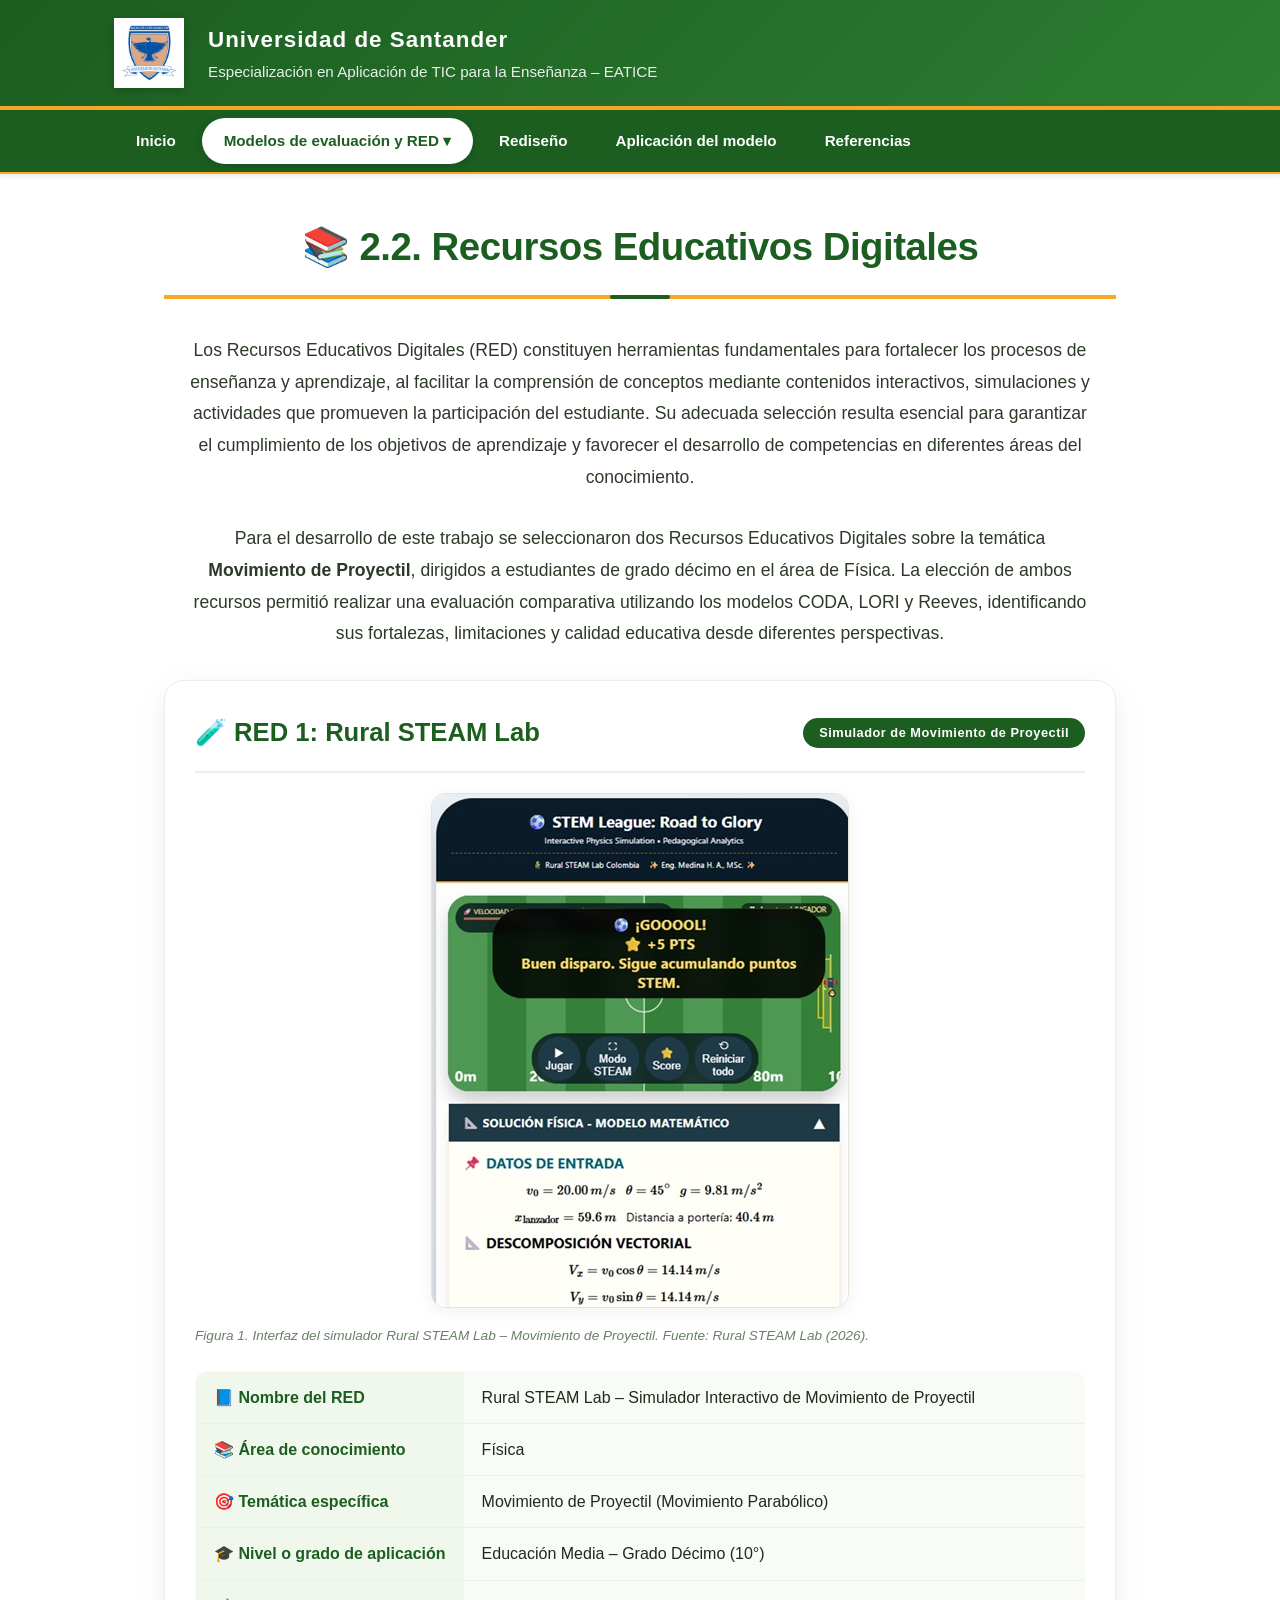
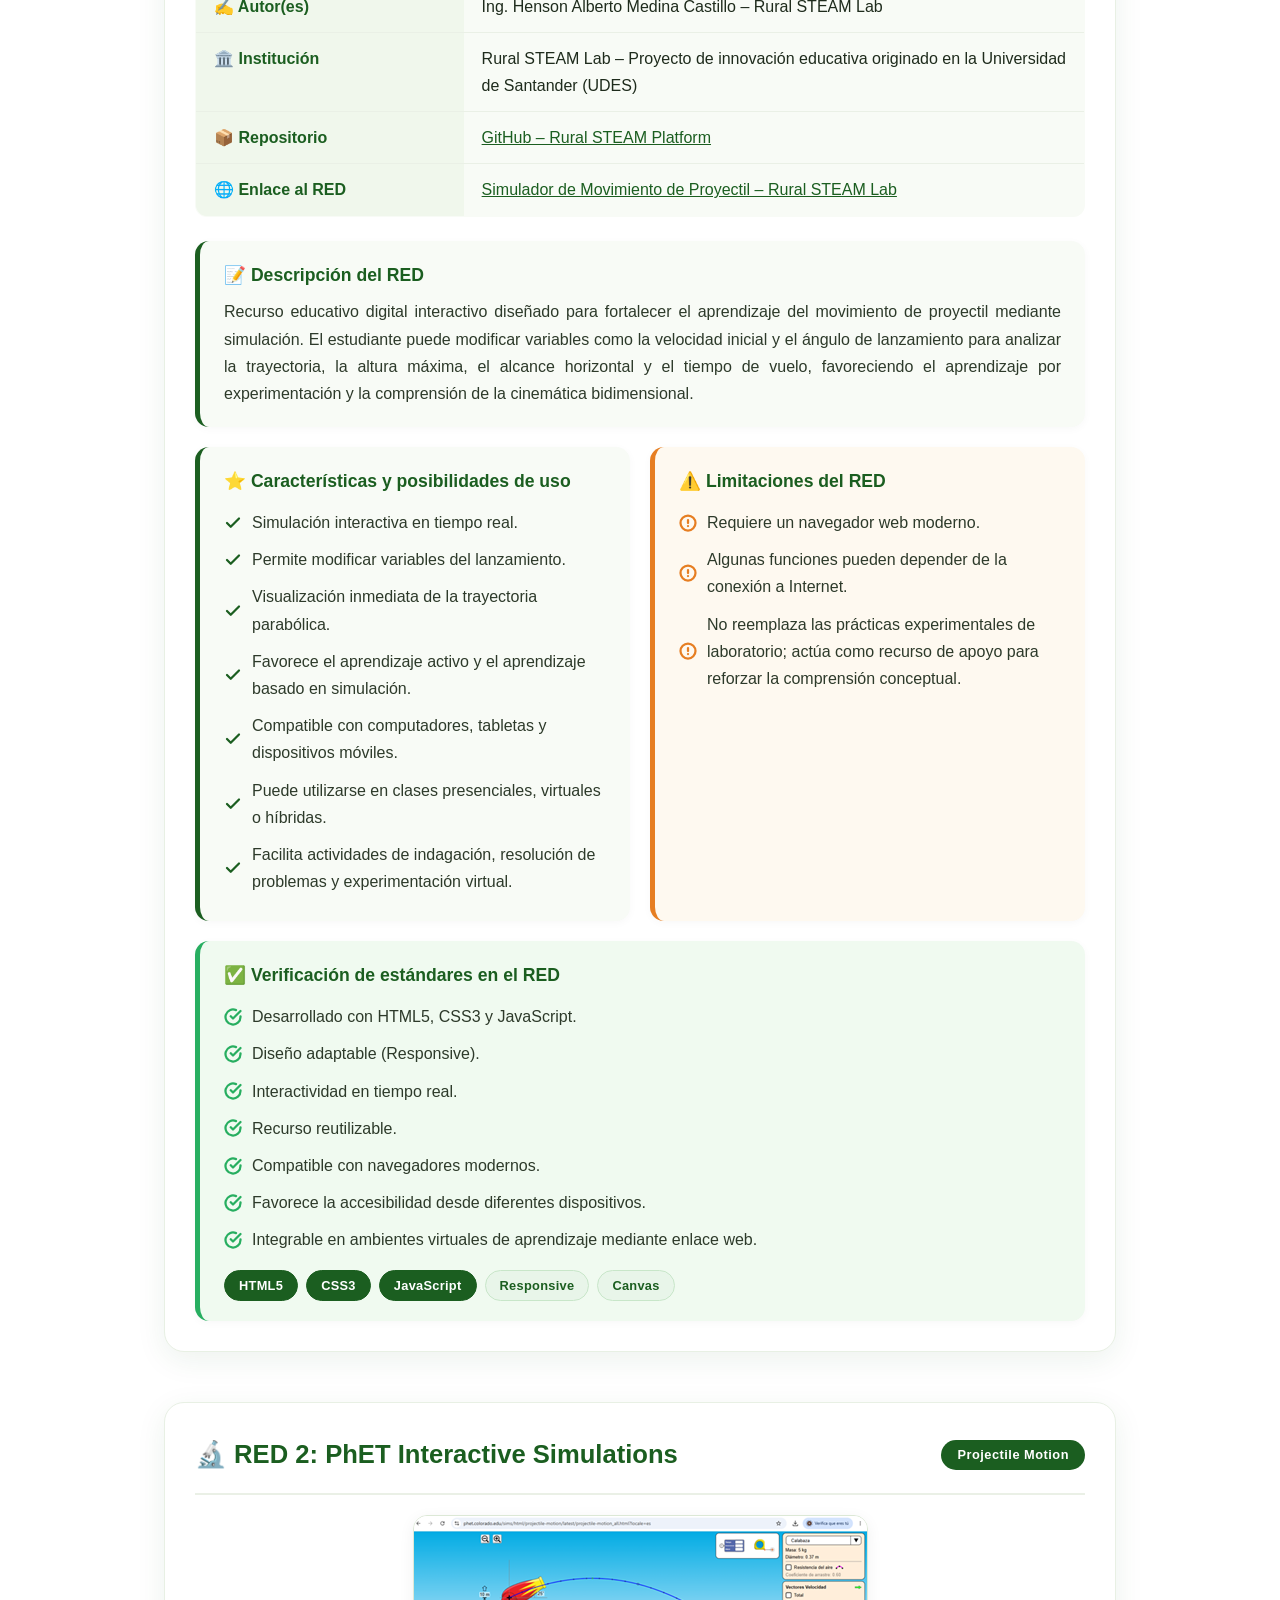
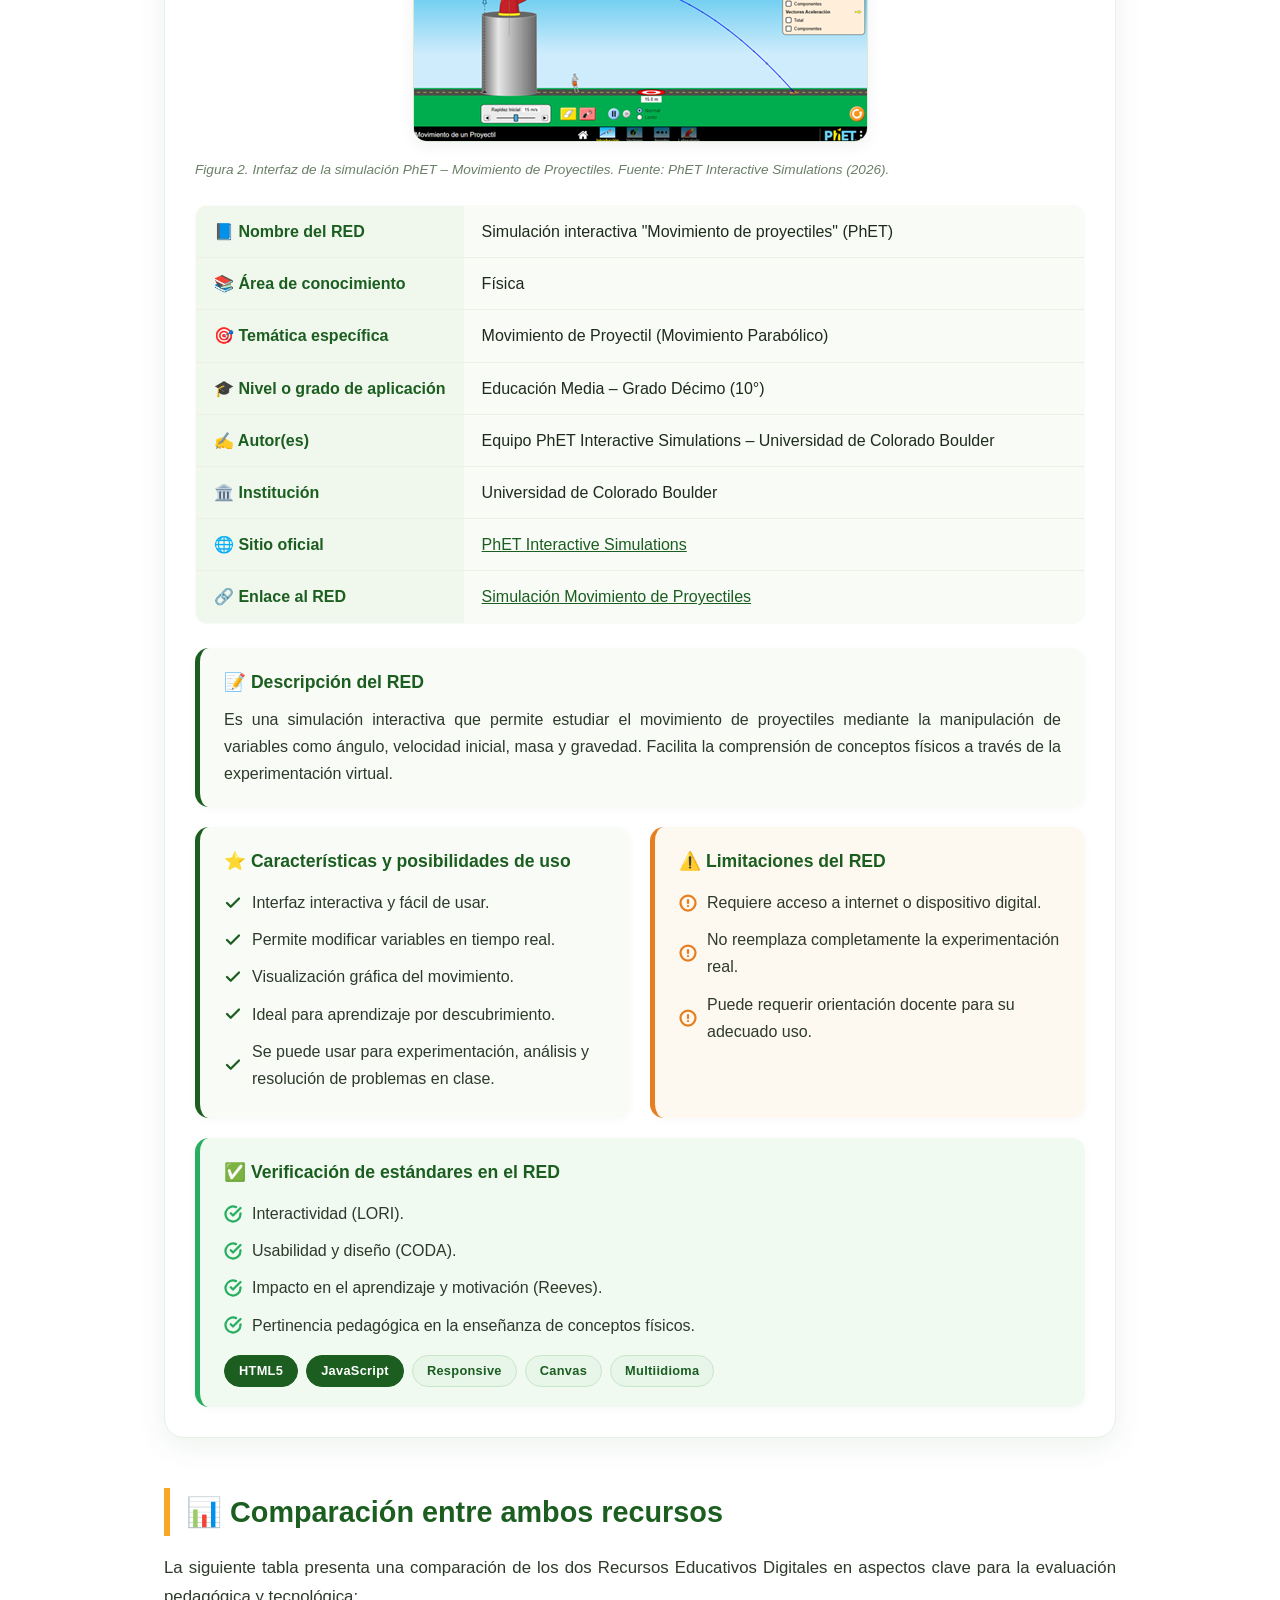
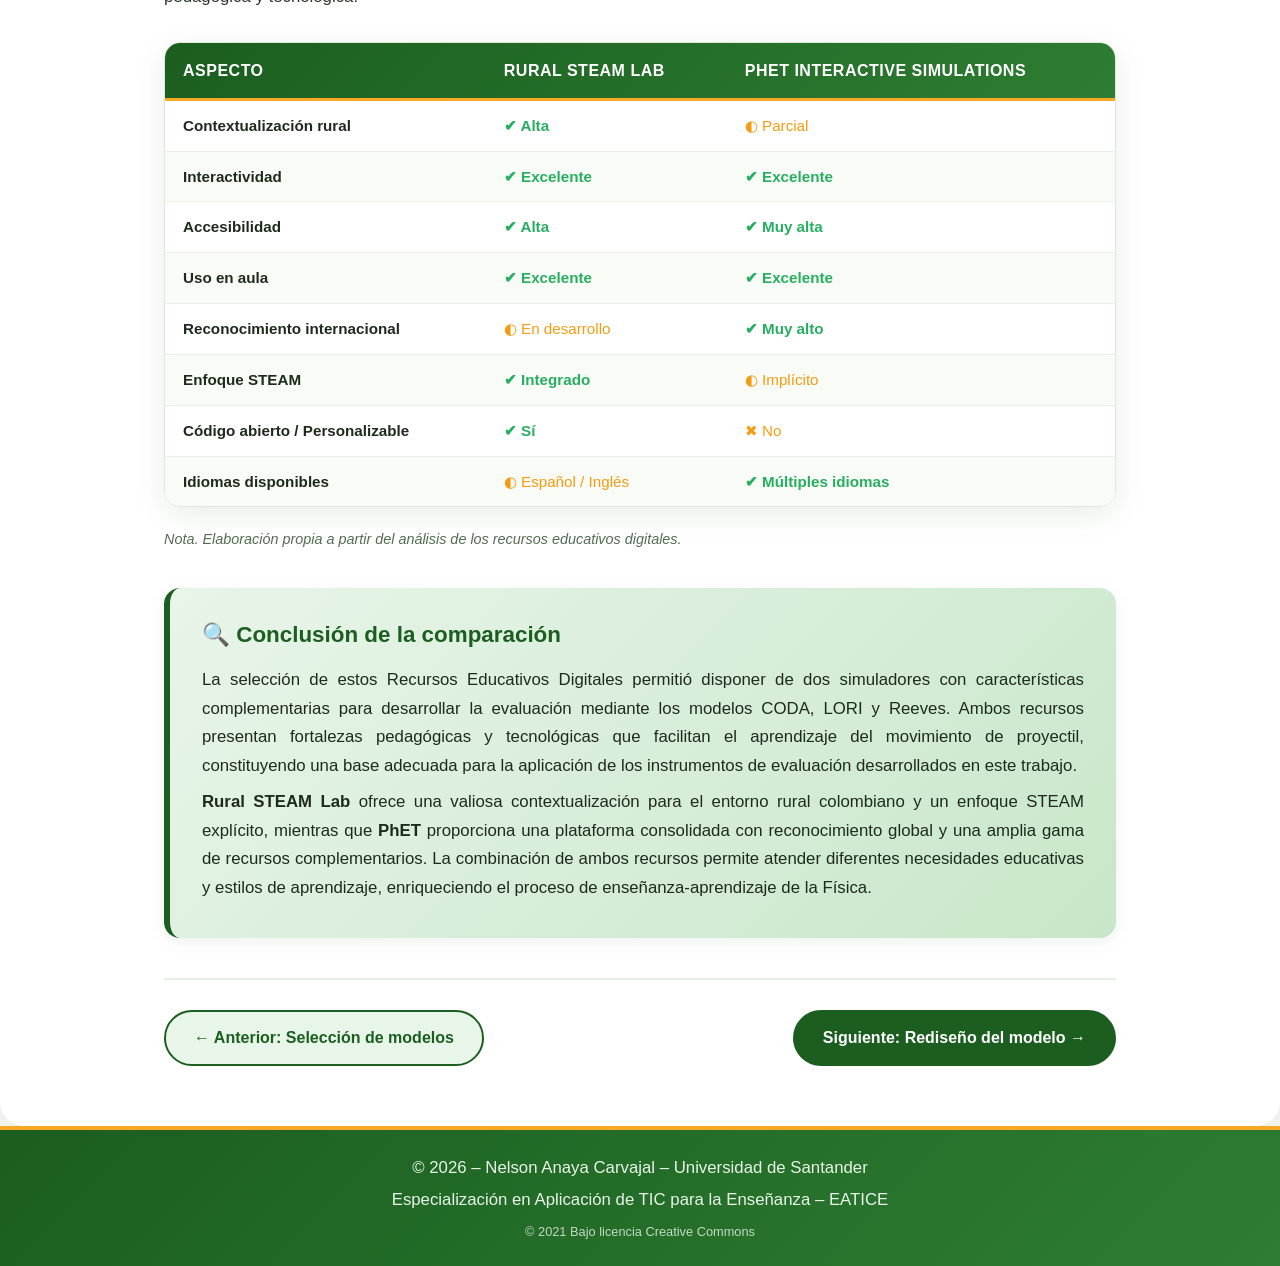
<file: recursos.html>
<!DOCTYPE html>
<html lang="es">
<head>
    <meta charset="UTF-8" />
    <meta name="viewport" content="width=device-width, initial-scale=1.0" />
    <title>Recursos Educativos Digitales | Portafolio</title>

    <!-- ================================================================
    CSS EMBEBIDO – ESTILO PREMIUM CON MENÚ MEJORADO
    ================================================================ -->
    <style>
        /* ---------- RESET Y BASE ---------- */
        * {
            margin: 0;
            padding: 0;
            box-sizing: border-box;
        }

        body {
            font-family: 'Segoe UI', 'Arial', sans-serif;
            background-color: #f4f6f0;
            color: #1e2b1c;
            line-height: 1.7;
        }

        .container {
            max-width: 1100px;
            margin: 0 auto;
            padding: 0 24px;
        }

        /* ---------- ENCABEZADO ---------- */
        .header-institucional {
            background: linear-gradient(135deg, #1b5e20 0%, #2e7d32 100%);
            color: #fff;
            padding: 18px 0;
            border-bottom: 4px solid #f9a825;
            box-shadow: 0 2px 8px rgba(0, 0, 0, 0.12);
        }

        .header-institucional .container {
            display: flex;
            align-items: center;
            gap: 24px;
            flex-wrap: wrap;
        }

        .header-institucional .logo img {
            max-height: 70px;
            width: auto;
            display: block;
            filter: drop-shadow(0 2px 4px rgba(0, 0, 0, 0.2));
        }

        .header-institucional .texto {
            display: flex;
            flex-direction: column;
        }

        .header-institucional .universidad {
            font-size: 1.4rem;
            font-weight: 700;
            letter-spacing: 1px;
        }

        .header-institucional .especializacion {
            font-size: 0.95rem;
            opacity: 0.9;
            font-weight: 300;
        }

        /* ---------- MENÚ CON SUBMENÚ MEJORADO ---------- */
        .menu-principal {
            background: #1b5e20;
            border-bottom: 2px solid #f9a825;
            box-shadow: 0 2px 6px rgba(0, 0, 0, 0.1);
            position: sticky;
            top: 0;
            z-index: 100;
        }

        .menu-principal ul {
            list-style: none;
            display: flex;
            flex-wrap: wrap;
            gap: 4px;
            padding: 8px 0;
        }

        .menu-principal ul li {
            position: relative;
        }

        .menu-principal ul li a {
            display: block;
            padding: 10px 22px;
            color: #fff;
            text-decoration: none;
            font-weight: 600;
            font-size: 0.95rem;
            border-radius: 30px;
            transition: background 0.3s ease, color 0.3s ease;
        }

        .menu-principal ul li a:hover {
            background: #f9a825;
            color: #1b5e20;
        }

        .menu-principal ul li a.activo {
            background: #fff;
            color: #1b5e20;
            box-shadow: 0 2px 8px rgba(0, 0, 0, 0.15);
        }

        /* Submenú mejorado (sin espacios) */
        .menu-principal ul li .sub-menu {
            display: none;
            position: absolute;
            top: 100%;
            left: 0;
            background: #1b5e20;
            min-width: 220px;
            border-radius: 12px;
            padding: 12px 0 8px 0;
            margin-top: -4px;
            box-shadow: 0 8px 24px rgba(0, 0, 0, 0.25);
            border-top: 3px solid #f9a825;
            flex-direction: column;
            gap: 2px;
        }

        .menu-principal ul li:hover .sub-menu {
            display: flex;
        }

        .menu-principal ul li .sub-menu li {
            width: 100%;
        }

        .menu-principal ul li .sub-menu li a {
            padding: 8px 20px;
            border-radius: 0;
            font-weight: 500;
            font-size: 0.9rem;
            color: #e8f5e9;
        }

        .menu-principal ul li .sub-menu li a:hover {
            background: #f9a825;
            color: #1b5e20;
        }

        .menu-principal ul li .sub-menu li a.activo {
            background: #fff;
            color: #1b5e20;
        }

        /* ---------- CONTENIDO PRINCIPAL ---------- */
        .contenido-principal {
            background: #ffffff;
            padding: 40px 0 60px 0;
            border-radius: 0 0 24px 24px;
            box-shadow: 0 4px 20px rgba(0, 0, 0, 0.05);
        }

        .contenido-principal .container {
            max-width: 1000px;
        }

        .pagina-titulo {
            font-size: 2.4rem;
            font-weight: 800;
            color: #1b5e20;
            text-align: center;
            border-bottom: 4px solid #f9a825;
            padding-bottom: 16px;
            margin-bottom: 36px;
            letter-spacing: -0.5px;
            position: relative;
        }

        .pagina-titulo::after {
            content: '';
            position: absolute;
            bottom: -4px;
            left: 50%;
            transform: translateX(-50%);
            width: 60px;
            height: 4px;
            background: #1b5e20;
            border-radius: 4px;
        }

        h2 {
            font-size: 1.8rem;
            color: #1b5e20;
            margin-top: 44px;
            margin-bottom: 18px;
            padding-left: 8px;
            border-left: 6px solid #f9a825;
            padding-left: 16px;
            font-weight: 700;
        }

        h3 {
            font-size: 1.4rem;
            color: #1b5e20;
            margin: 28px 0 12px 0;
            font-weight: 700;
            display: flex;
            align-items: center;
            gap: 12px;
        }

        p {
            margin-bottom: 16px;
            text-align: justify;
            font-size: 1.05rem;
            color: #2d3a2a;
        }

        .intro-texto {
            font-size: 1.1rem;
            line-height: 1.8;
            color: #2d3a2a;
            max-width: 900px;
            margin: 0 auto 30px auto;
            text-align: center;
        }

        /* ---------- TARJETA DE RECURSO (RED) ---------- */
        .red-card {
            background: #ffffff;
            border-radius: 20px;
            box-shadow: 0 8px 30px rgba(27, 94, 32, 0.08);
            border: 1px solid #e8f0e4;
            padding: 30px;
            margin-bottom: 50px;
            transition: box-shadow 0.3s ease;
        }

        .red-card:hover {
            box-shadow: 0 12px 40px rgba(27, 94, 32, 0.12);
        }

        .red-header {
            display: flex;
            justify-content: space-between;
            align-items: center;
            flex-wrap: wrap;
            margin-bottom: 20px;
            border-bottom: 2px solid #eaf0e6;
            padding-bottom: 16px;
        }

        .red-header h3 {
            margin: 0;
            font-size: 1.6rem;
            color: #1b5e20;
        }

        .red-header .badge-red {
            background: #1b5e20;
            color: #fff;
            padding: 4px 16px;
            border-radius: 30px;
            font-size: 0.8rem;
            font-weight: 600;
            letter-spacing: 0.5px;
        }

        .red-imagen {
            margin: 20px 0 24px 0;
            text-align: center;
        }

        .red-imagen img {
            max-width: 100%;
            height: auto;
            border-radius: 14px;
            border: 1px solid #dce8d6;
            box-shadow: 0 4px 16px rgba(0, 0, 0, 0.06);
        }

        .red-imagen .figcaption {
            font-size: 0.85rem;
            color: #6a7f67;
            margin-top: 8px;
            font-style: italic;
        }

        /* ---------- FICHA TÉCNICA (tabla elegante) ---------- */
        .ficha-tecnica {
            width: 100%;
            border-collapse: collapse;
            background: #f8fbf6;
            border-radius: 12px;
            overflow: hidden;
            margin: 20px 0 24px 0;
            border: 1px solid #e0e8dc;
        }

        .ficha-tecnica td {
            padding: 12px 18px;
            border-bottom: 1px solid #eaf0e6;
            vertical-align: top;
        }

        .ficha-tecnica tr:last-child td {
            border-bottom: none;
        }

        .ficha-tecnica .etiqueta {
            font-weight: 700;
            color: #1b5e20;
            width: 30%;
            background: #f0f7ec;
            white-space: nowrap;
        }

        .ficha-tecnica .valor {
            color: #1e2b1c;
        }

        .ficha-tecnica .valor a {
            color: #1b5e20;
            text-decoration: underline;
        }

        .ficha-tecnica .valor a:hover {
            color: #f9a825;
        }

        /* ---------- BLOQUES DE CARACTERÍSTICAS ---------- */
        .bloque-grid {
            display: grid;
            grid-template-columns: 1fr 1fr;
            gap: 20px;
            margin: 20px 0;
        }

        .bloque-card {
            background: #f8fbf6;
            border-radius: 14px;
            padding: 20px 24px;
            border-left: 5px solid #1b5e20;
            box-shadow: 0 2px 8px rgba(0, 0, 0, 0.03);
        }

        .bloque-card .bloque-titulo {
            font-weight: 700;
            color: #1b5e20;
            font-size: 1.1rem;
            margin-bottom: 8px;
            display: flex;
            align-items: center;
            gap: 10px;
        }

        .bloque-card ul {
            list-style: none;
            padding: 0;
            margin: 0;
        }

        .bloque-card ul li {
            padding: 4px 0 4px 28px;
            background: url('data:image/svg+xml;utf8,<svg xmlns="http://www.w3.org/2000/svg" width="18" height="18" viewBox="0 0 24 24" fill="none" stroke="%231b5e20" stroke-width="3" stroke-linecap="round" stroke-linejoin="round"><polyline points="20 6 9 17 4 12"/></svg>') left center no-repeat;
            background-size: 18px;
            margin-bottom: 2px;
            font-size: 1rem;
            color: #2d3a2a;
        }

        .bloque-card.limitaciones {
            border-left-color: #e67e22;
            background: #fef9f0;
        }

        .bloque-card.limitaciones ul li {
            background-image: url('data:image/svg+xml;utf8,<svg xmlns="http://www.w3.org/2000/svg" width="18" height="18" viewBox="0 0 24 24" fill="none" stroke="%23e67e22" stroke-width="3" stroke-linecap="round" stroke-linejoin="round"><circle cx="12" cy="12" r="10"/><line x1="12" y1="8" x2="12" y2="12"/><line x1="12" y1="16" x2="12.01" y2="16"/></svg>');
            background-size: 18px;
        }

        .bloque-card.estandares {
            border-left-color: #27ae60;
            background: #f0faf0;
        }

        .bloque-card.estandares ul li {
            background-image: url('data:image/svg+xml;utf8,<svg xmlns="http://www.w3.org/2000/svg" width="18" height="18" viewBox="0 0 24 24" fill="none" stroke="%2327ae60" stroke-width="3" stroke-linecap="round" stroke-linejoin="round"><path d="M22 11.08V12a10 10 0 1 1-5.93-9.14"/><polyline points="22 4 12 14.01 9 11.01"/></svg>');
            background-size: 18px;
        }

        /* ---------- CHIPS DE TECNOLOGÍAS ---------- */
        .chips-container {
            display: flex;
            flex-wrap: wrap;
            gap: 8px;
            margin-top: 12px;
        }

        .chip {
            background: #e8f5e9;
            color: #1b5e20;
            padding: 4px 14px;
            border-radius: 30px;
            font-size: 0.8rem;
            font-weight: 600;
            border: 1px solid #c8e6c9;
            letter-spacing: 0.3px;
        }

        .chip.tech {
            background: #1b5e20;
            color: #fff;
            border-color: #1b5e20;
        }

        /* ---------- TABLA COMPARATIVA ---------- */
        .tabla-comparativa-wrapper {
            overflow-x: auto;
            margin: 30px 0 20px 0;
            border-radius: 16px;
            box-shadow: 0 8px 30px rgba(27, 94, 32, 0.10);
            border: 1px solid #e0e8dc;
        }

        .tabla-comparativa {
            width: 100%;
            border-collapse: collapse;
            font-size: 0.95rem;
            background: #fff;
        }

        .tabla-comparativa thead {
            background: linear-gradient(135deg, #1b5e20, #2e7d32);
            color: #fff;
        }

        .tabla-comparativa thead th {
            padding: 14px 18px;
            text-align: left;
            font-weight: 700;
            font-size: 1rem;
            letter-spacing: 0.5px;
            text-transform: uppercase;
            border-bottom: 3px solid #f9a825;
        }

        .tabla-comparativa thead th:first-child {
            border-radius: 12px 0 0 0;
        }
        .tabla-comparativa thead th:last-child {
            border-radius: 0 12px 0 0;
        }

        .tabla-comparativa tbody td {
            padding: 12px 18px;
            border-bottom: 1px solid #eaf0e6;
            vertical-align: middle;
            color: #1e2b1c;
        }

        .tabla-comparativa tbody tr:last-child td {
            border-bottom: none;
        }

        .tabla-comparativa tbody tr:nth-child(even) {
            background-color: #f8fbf6;
        }

        .tabla-comparativa tbody tr:hover {
            background-color: #eaf5e6;
            transition: background 0.25s ease;
        }

        .tabla-comparativa .check-verde {
            color: #27ae60;
            font-weight: 700;
        }
        .tabla-comparativa .check-amarillo {
            color: #f39c12;
        }

        /* ---------- CONCLUSIÓN ---------- */
        .conclusion-box {
            background: linear-gradient(135deg, #e8f5e9, #c8e6c9);
            border-left: 6px solid #1b5e20;
            padding: 28px 32px;
            border-radius: 16px;
            margin-top: 36px;
            box-shadow: 0 4px 16px rgba(27, 94, 32, 0.08);
        }

        .conclusion-box h3 {
            margin-top: 0;
            color: #1b5e20;
        }

        .conclusion-box p {
            margin-bottom: 8px;
            color: #1e2b1c;
        }

        /* ---------- BOTONES DE NAVEGACIÓN ---------- */
        .navegacion-subpaginas {
            margin-top: 40px;
            padding-top: 30px;
            border-top: 2px solid #e8f0e4;
        }

        .botones-navegacion {
            display: flex;
            flex-wrap: wrap;
            justify-content: space-between;
            gap: 16px;
        }

        .btn-nav {
            display: inline-block;
            padding: 12px 28px;
            border-radius: 30px;
            font-weight: 600;
            font-size: 1rem;
            text-decoration: none;
            transition: background 0.3s ease, transform 0.2s ease, box-shadow 0.3s ease;
            border: 2px solid transparent;
        }

        .btn-nav:hover {
            transform: translateY(-2px);
            box-shadow: 0 4px 12px rgba(0, 0, 0, 0.12);
        }

        .btn-atras {
            background: #e8f5e9;
            color: #1b5e20;
            border-color: #1b5e20;
        }

        .btn-atras:hover {
            background: #1b5e20;
            color: #fff;
        }

        .btn-adelante {
            background: #1b5e20;
            color: #fff;
            border-color: #1b5e20;
        }

        .btn-adelante:hover {
            background: #f9a825;
            color: #1b5e20;
            border-color: #f9a825;
        }

        /* ---------- PIE ---------- */
        .pie-pagina {
            background: linear-gradient(135deg, #1b5e20, #2e7d32);
            color: #e8f5e9;
            text-align: center;
            padding: 24px 0;
            font-size: 0.95rem;
            border-top: 4px solid #f9a825;
        }

        .pie-pagina p {
            margin-bottom: 4px;
            text-align: center;
            color: #e8f5e9;
        }

        .pie-pagina p:last-child {
            margin-bottom: 0;
        }

        /* ---------- RESPONSIVE ---------- */
        @media (max-width: 768px) {
            .header-institucional .container {
                flex-direction: column;
                align-items: center;
                text-align: center;
            }

            .header-institucional .logo img {
                max-height: 60px;
            }

            .header-institucional .universidad {
                font-size: 1.1rem;
            }

            .header-institucional .especializacion {
                font-size: 0.85rem;
            }

            .menu-principal ul {
                justify-content: center;
            }

            .menu-principal ul li a {
                font-size: 0.85rem;
                padding: 6px 14px;
            }

            .menu-principal ul li .sub-menu {
                position: static;
                border-radius: 8px;
                box-shadow: none;
                padding: 4px 0 4px 20px;
                border-top: none;
                background: rgba(255, 255, 255, 0.05);
                margin-top: 0;
            }

            .menu-principal ul li:hover .sub-menu {
                display: flex;
            }

            .pagina-titulo {
                font-size: 1.8rem;
            }

            h2 {
                font-size: 1.5rem;
            }

            h3 {
                font-size: 1.2rem;
            }

            p {
                font-size: 0.98rem;
            }

            .red-card {
                padding: 20px;
            }

            .red-header h3 {
                font-size: 1.3rem;
            }

            .ficha-tecnica .etiqueta {
                width: 40%;
                white-space: normal;
            }

            .bloque-grid {
                grid-template-columns: 1fr;
            }

            .botones-navegacion {
                flex-direction: column;
                align-items: stretch;
            }

            .btn-nav {
                text-align: center;
                padding: 10px 16px;
                font-size: 0.9rem;
            }

            .tabla-comparativa {
                font-size: 0.82rem;
            }

            .tabla-comparativa thead th,
            .tabla-comparativa tbody td {
                padding: 8px 10px;
            }
        }

        @media (max-width: 480px) {
            .menu-principal ul {
                flex-direction: column;
                align-items: stretch;
                gap: 2px;
            }

            .menu-principal ul li a {
                border-radius: 8px;
                text-align: center;
            }

            .container {
                padding: 0 16px;
            }

            .pagina-titulo {
                font-size: 1.4rem;
            }

            h2 {
                font-size: 1.2rem;
                border-left-width: 4px;
                padding-left: 12px;
            }

            h3 {
                font-size: 1.1rem;
            }

            .red-card {
                padding: 16px;
            }

            .ficha-tecnica {
                font-size: 0.85rem;
            }
            .ficha-tecnica td {
                padding: 8px 10px;
            }

            .tabla-comparativa {
                font-size: 0.72rem;
            }
            .tabla-comparativa thead th,
            .tabla-comparativa tbody td {
                padding: 5px 6px;
            }

            .conclusion-box {
                padding: 16px 18px;
            }
        }
    </style>
</head>
<body>

    <!-- ============================================================
    ENCABEZADO
    ============================================================ -->
    <header class="header-institucional">
        <div class="container">
            <div class="logo">
                <img src="img/logo-udes.png" alt="Universidad de Santander" />
            </div>
            <div class="texto">
                <span class="universidad">Universidad de Santander</span>
                <span class="especializacion">Especialización en Aplicación de TIC para la Enseñanza – EATICE</span>
            </div>
        </div>
    </header>

    <!-- ============================================================
    MENÚ CON SUBMENÚ MEJORADO
    ============================================================ -->
    <nav class="menu-principal">
        <div class="container">
            <ul>
                <li><a href="index.html">Inicio</a></li>
                <li>
                    <a href="modelos.html" class="activo">Modelos de evaluación y RED ▾</a>
                    <ul class="sub-menu">
                        <li><a href="seleccionando-modelos.html">Selección de modelos</a></li>
                        <li><a href="recursos.html" class="activo">RED</a></li>
                    </ul>
                </li>
                <li><a href="rediseno.html">Rediseño</a></li>
                <li><a href="aplicacion.html">Aplicación del modelo</a></li>
                <li><a href="referencias.html">Referencias</a></li>
            </ul>
        </div>
    </nav>

    <!-- ============================================================
    CONTENIDO PRINCIPAL – RECURSOS EDUCATIVOS DIGITALES
    ============================================================ -->
    <main class="contenido-principal">
        <div class="container">

            <h1 class="pagina-titulo">📚 2.2. Recursos Educativos Digitales</h1>

            <!-- INTRODUCCIÓN -->
            <p class="intro-texto">
                Los Recursos Educativos Digitales (RED) constituyen herramientas fundamentales para fortalecer los procesos de enseñanza y aprendizaje, al facilitar la comprensión de conceptos mediante contenidos interactivos, simulaciones y actividades que promueven la participación del estudiante. Su adecuada selección resulta esencial para garantizar el cumplimiento de los objetivos de aprendizaje y favorecer el desarrollo de competencias en diferentes áreas del conocimiento.
            </p>
            <p class="intro-texto">
                Para el desarrollo de este trabajo se seleccionaron dos Recursos Educativos Digitales sobre la temática <strong>Movimiento de Proyectil</strong>, dirigidos a estudiantes de grado décimo en el área de Física. La elección de ambos recursos permitió realizar una evaluación comparativa utilizando los modelos CODA, LORI y Reeves, identificando sus fortalezas, limitaciones y calidad educativa desde diferentes perspectivas.
            </p>

            <!-- =========================================================
            RED 1 – RURAL STEAM LAB
            ========================================================= -->
            <div class="red-card">
                <div class="red-header">
                    <h3>🧪 RED 1: Rural STEAM Lab</h3>
                    <span class="badge-red">Simulador de Movimiento de Proyectil</span>
                </div>

                <!-- Imagen -->
                <div class="red-imagen">
                    <img src="img/rural-steam-lab.jpg" alt="Rural STEAM Lab – Simulador de Movimiento de Proyectil" />
                    <p class="figcaption">Figura 1. Interfaz del simulador Rural STEAM Lab – Movimiento de Proyectil. Fuente: Rural STEAM Lab (2026).</p>
                </div>

                <!-- Ficha técnica -->
                <table class="ficha-tecnica">
                    <tr>
                        <td class="etiqueta">📘 Nombre del RED</td>
                        <td class="valor">Rural STEAM Lab – Simulador Interactivo de Movimiento de Proyectil</td>
                    </tr>
                    <tr>
                        <td class="etiqueta">📚 Área de conocimiento</td>
                        <td class="valor">Física</td>
                    </tr>
                    <tr>
                        <td class="etiqueta">🎯 Temática específica</td>
                        <td class="valor">Movimiento de Proyectil (Movimiento Parabólico)</td>
                    </tr>
                    <tr>
                        <td class="etiqueta">🎓 Nivel o grado de aplicación</td>
                        <td class="valor">Educación Media – Grado Décimo (10°)</td>
                    </tr>
                    <tr>
                        <td class="etiqueta">✍️ Autor(es)</td>
                        <td class="valor">Ing. Henson Alberto Medina Castillo – Rural STEAM Lab</td>
                    </tr>
                    <tr>
                        <td class="etiqueta">🏛️ Institución</td>
                        <td class="valor">Rural STEAM Lab – Proyecto de innovación educativa originado en la Universidad de Santander (UDES)</td>
                    </tr>
                    <tr>
                        <td class="etiqueta">📦 Repositorio</td>
                        <td class="valor"><a href="https://github.com/ruralstemlab/rural-steam-platform" target="_blank">GitHub – Rural STEAM Platform</a></td>
                    </tr>
                    <tr>
                        <td class="etiqueta">🌐 Enlace al RED</td>
                        <td class="valor"><a href="https://ruralsteamlab.com/simulators/projectile-motion/" target="_blank">Simulador de Movimiento de Proyectil – Rural STEAM Lab</a></td>
                    </tr>
                </table>

                <!-- Descripción -->
                <div class="bloque-card">
                    <div class="bloque-titulo">📝 Descripción del RED</div>
                    <p style="margin:0; font-size:1rem;">
                        Recurso educativo digital interactivo diseñado para fortalecer el aprendizaje del movimiento de proyectil mediante simulación. El estudiante puede modificar variables como la velocidad inicial y el ángulo de lanzamiento para analizar la trayectoria, la altura máxima, el alcance horizontal y el tiempo de vuelo, favoreciendo el aprendizaje por experimentación y la comprensión de la cinemática bidimensional.
                    </p>
                </div>

                <!-- Características -->
                <div class="bloque-grid">
                    <div class="bloque-card">
                        <div class="bloque-titulo">⭐ Características y posibilidades de uso</div>
                        <ul>
                            <li>Simulación interactiva en tiempo real.</li>
                            <li>Permite modificar variables del lanzamiento.</li>
                            <li>Visualización inmediata de la trayectoria parabólica.</li>
                            <li>Favorece el aprendizaje activo y el aprendizaje basado en simulación.</li>
                            <li>Compatible con computadores, tabletas y dispositivos móviles.</li>
                            <li>Puede utilizarse en clases presenciales, virtuales o híbridas.</li>
                            <li>Facilita actividades de indagación, resolución de problemas y experimentación virtual.</li>
                        </ul>
                    </div>

                    <div class="bloque-card limitaciones">
                        <div class="bloque-titulo">⚠️ Limitaciones del RED</div>
                        <ul>
                            <li>Requiere un navegador web moderno.</li>
                            <li>Algunas funciones pueden depender de la conexión a Internet.</li>
                            <li>No reemplaza las prácticas experimentales de laboratorio; actúa como recurso de apoyo para reforzar la comprensión conceptual.</li>
                        </ul>
                    </div>
                </div>

                <!-- Verificación de estándares -->
                <div class="bloque-card estandares">
                    <div class="bloque-titulo">✅ Verificación de estándares en el RED</div>
                    <ul>
                        <li>Desarrollado con HTML5, CSS3 y JavaScript.</li>
                        <li>Diseño adaptable (Responsive).</li>
                        <li>Interactividad en tiempo real.</li>
                        <li>Recurso reutilizable.</li>
                        <li>Compatible con navegadores modernos.</li>
                        <li>Favorece la accesibilidad desde diferentes dispositivos.</li>
                        <li>Integrable en ambientes virtuales de aprendizaje mediante enlace web.</li>
                    </ul>
                    <div class="chips-container">
                        <span class="chip tech">HTML5</span>
                        <span class="chip tech">CSS3</span>
                        <span class="chip tech">JavaScript</span>
                        <span class="chip">Responsive</span>
                        <span class="chip">Canvas</span>
                    </div>
                </div>
            </div>

            <!-- =========================================================
            RED 2 – PHET (IMAGEN CORREGIDA A .png)
            ========================================================= -->
            <div class="red-card">
                <div class="red-header">
                    <h3>🔬 RED 2: PhET Interactive Simulations</h3>
                    <span class="badge-red">Projectile Motion</span>
                </div>

                <!-- Imagen -->
                <div class="red-imagen">
                    <img src="img/phet-simulations.png" alt="PhET Interactive Simulations – Projectile Motion" />
                    <p class="figcaption">Figura 2. Interfaz de la simulación PhET – Movimiento de Proyectiles. Fuente: PhET Interactive Simulations (2026).</p>
                </div>

                <!-- Ficha técnica -->
                <table class="ficha-tecnica">
                    <tr>
                        <td class="etiqueta">📘 Nombre del RED</td>
                        <td class="valor">Simulación interactiva "Movimiento de proyectiles" (PhET)</td>
                    </tr>
                    <tr>
                        <td class="etiqueta">📚 Área de conocimiento</td>
                        <td class="valor">Física</td>
                    </tr>
                    <tr>
                        <td class="etiqueta">🎯 Temática específica</td>
                        <td class="valor">Movimiento de Proyectil (Movimiento Parabólico)</td>
                    </tr>
                    <tr>
                        <td class="etiqueta">🎓 Nivel o grado de aplicación</td>
                        <td class="valor">Educación Media – Grado Décimo (10°)</td>
                    </tr>
                    <tr>
                        <td class="etiqueta">✍️ Autor(es)</td>
                        <td class="valor">Equipo PhET Interactive Simulations – Universidad de Colorado Boulder</td>
                    </tr>
                    <tr>
                        <td class="etiqueta">🏛️ Institución</td>
                        <td class="valor">Universidad de Colorado Boulder</td>
                    </tr>
                    <tr>
                        <td class="etiqueta">🌐 Sitio oficial</td>
                        <td class="valor"><a href="https://phet.colorado.edu/es/" target="_blank">PhET Interactive Simulations</a></td>
                    </tr>
                    <tr>
                        <td class="etiqueta">🔗 Enlace al RED</td>
                        <td class="valor"><a href="https://phet.colorado.edu/es/simulation/projectile-motion" target="_blank">Simulación Movimiento de Proyectiles</a></td>
                    </tr>
                </table>

                <!-- Descripción -->
                <div class="bloque-card">
                    <div class="bloque-titulo">📝 Descripción del RED</div>
                    <p style="margin:0; font-size:1rem;">
                        Es una simulación interactiva que permite estudiar el movimiento de proyectiles mediante la manipulación de variables como ángulo, velocidad inicial, masa y gravedad. Facilita la comprensión de conceptos físicos a través de la experimentación virtual.
                    </p>
                </div>

                <!-- Características -->
                <div class="bloque-grid">
                    <div class="bloque-card">
                        <div class="bloque-titulo">⭐ Características y posibilidades de uso</div>
                        <ul>
                            <li>Interfaz interactiva y fácil de usar.</li>
                            <li>Permite modificar variables en tiempo real.</li>
                            <li>Visualización gráfica del movimiento.</li>
                            <li>Ideal para aprendizaje por descubrimiento.</li>
                            <li>Se puede usar para experimentación, análisis y resolución de problemas en clase.</li>
                        </ul>
                    </div>

                    <div class="bloque-card limitaciones">
                        <div class="bloque-titulo">⚠️ Limitaciones del RED</div>
                        <ul>
                            <li>Requiere acceso a internet o dispositivo digital.</li>
                            <li>No reemplaza completamente la experimentación real.</li>
                            <li>Puede requerir orientación docente para su adecuado uso.</li>
                        </ul>
                    </div>
                </div>

                <!-- Verificación de estándares -->
                <div class="bloque-card estandares">
                    <div class="bloque-titulo">✅ Verificación de estándares en el RED</div>
                    <ul>
                        <li>Interactividad (LORI).</li>
                        <li>Usabilidad y diseño (CODA).</li>
                        <li>Impacto en el aprendizaje y motivación (Reeves).</li>
                        <li>Pertinencia pedagógica en la enseñanza de conceptos físicos.</li>
                    </ul>
                    <div class="chips-container">
                        <span class="chip tech">HTML5</span>
                        <span class="chip tech">JavaScript</span>
                        <span class="chip">Responsive</span>
                        <span class="chip">Canvas</span>
                        <span class="chip">Multiidioma</span>
                    </div>
                </div>
            </div>

            <!-- =========================================================
            COMPARACIÓN ENTRE AMBOS RECURSOS
            ========================================================= -->
            <section>
                <h2>📊 Comparación entre ambos recursos</h2>
                <p style="margin-bottom: 20px;">
                    La siguiente tabla presenta una comparación de los dos Recursos Educativos Digitales en aspectos clave para la evaluación pedagógica y tecnológica:
                </p>

                <div class="tabla-comparativa-wrapper">
                    <table class="tabla-comparativa">
                        <thead>
                            <tr>
                                <th>Aspecto</th>
                                <th>Rural STEAM Lab</th>
                                <th>PhET Interactive Simulations</th>
                            </tr>
                        </thead>
                        <tbody>
                            <tr>
                                <td><strong>Contextualización rural</strong></td>
                                <td><span class="check-verde">✔ Alta</span></td>
                                <td><span class="check-amarillo">◐ Parcial</span></td>
                            </tr>
                            <tr>
                                <td><strong>Interactividad</strong></td>
                                <td><span class="check-verde">✔ Excelente</span></td>
                                <td><span class="check-verde">✔ Excelente</span></td>
                            </tr>
                            <tr>
                                <td><strong>Accesibilidad</strong></td>
                                <td><span class="check-verde">✔ Alta</span></td>
                                <td><span class="check-verde">✔ Muy alta</span></td>
                            </tr>
                            <tr>
                                <td><strong>Uso en aula</strong></td>
                                <td><span class="check-verde">✔ Excelente</span></td>
                                <td><span class="check-verde">✔ Excelente</span></td>
                            </tr>
                            <tr>
                                <td><strong>Reconocimiento internacional</strong></td>
                                <td><span class="check-amarillo">◐ En desarrollo</span></td>
                                <td><span class="check-verde">✔ Muy alto</span></td>
                            </tr>
                            <tr>
                                <td><strong>Enfoque STEAM</strong></td>
                                <td><span class="check-verde">✔ Integrado</span></td>
                                <td><span class="check-amarillo">◐ Implícito</span></td>
                            </tr>
                            <tr>
                                <td><strong>Código abierto / Personalizable</strong></td>
                                <td><span class="check-verde">✔ Sí</span></td>
                                <td><span class="check-amarillo">✖ No</span></td>
                            </tr>
                            <tr>
                                <td><strong>Idiomas disponibles</strong></td>
                                <td><span class="check-amarillo">◐ Español / Inglés</span></td>
                                <td><span class="check-verde">✔ Múltiples idiomas</span></td>
                            </tr>
                        </tbody>
                    </table>
                </div>
                <p style="font-style:italic; color:#556b52; font-size:0.9rem; margin-top:8px;">
                    Nota. Elaboración propia a partir del análisis de los recursos educativos digitales.
                </p>
            </section>

            <!-- =========================================================
            CONCLUSIÓN DE LA COMPARACIÓN
            ========================================================= -->
            <section>
                <div class="conclusion-box">
                    <h3>🔍 Conclusión de la comparación</h3>
                    <p>
                        La selección de estos Recursos Educativos Digitales permitió disponer de dos simuladores con características complementarias para desarrollar la evaluación mediante los modelos CODA, LORI y Reeves. Ambos recursos presentan fortalezas pedagógicas y tecnológicas que facilitan el aprendizaje del movimiento de proyectil, constituyendo una base adecuada para la aplicación de los instrumentos de evaluación desarrollados en este trabajo.
                    </p>
                    <p>
                        <strong>Rural STEAM Lab</strong> ofrece una valiosa contextualización para el entorno rural colombiano y un enfoque STEAM explícito, mientras que <strong>PhET</strong> proporciona una plataforma consolidada con reconocimiento global y una amplia gama de recursos complementarios. La combinación de ambos recursos permite atender diferentes necesidades educativas y estilos de aprendizaje, enriqueciendo el proceso de enseñanza-aprendizaje de la Física.
                    </p>
                </div>
            </section>

            <!-- =========================================================
            NAVEGACIÓN ENTRE SUBPÁGINAS (botones)
            ========================================================= -->
            <section class="navegacion-subpaginas">
                <div class="botones-navegacion">
                    <a href="seleccionando-modelos.html" class="btn-nav btn-atras">
                        ← Anterior: Selección de modelos
                    </a>
                    <a href="rediseno.html" class="btn-nav btn-adelante">
                        Siguiente: Rediseño del modelo →
                    </a>
                </div>
            </section>

        </div>
    </main>

    <!-- ============================================================
    PIE DE PÁGINA
    ============================================================ -->
    <footer class="pie-pagina">
        <div class="container">
            <p>
                &copy; 2026 – Nelson Anaya Carvajal – Universidad de Santander
            </p>
            <p>
                Especialización en Aplicación de TIC para la Enseñanza – EATICE
            </p>
            <p style="font-size:0.8rem; opacity:0.8; margin-top:6px;">
                © 2021 Bajo licencia Creative Commons
            </p>
        </div>
    </footer>

</body>
</html>
</file>
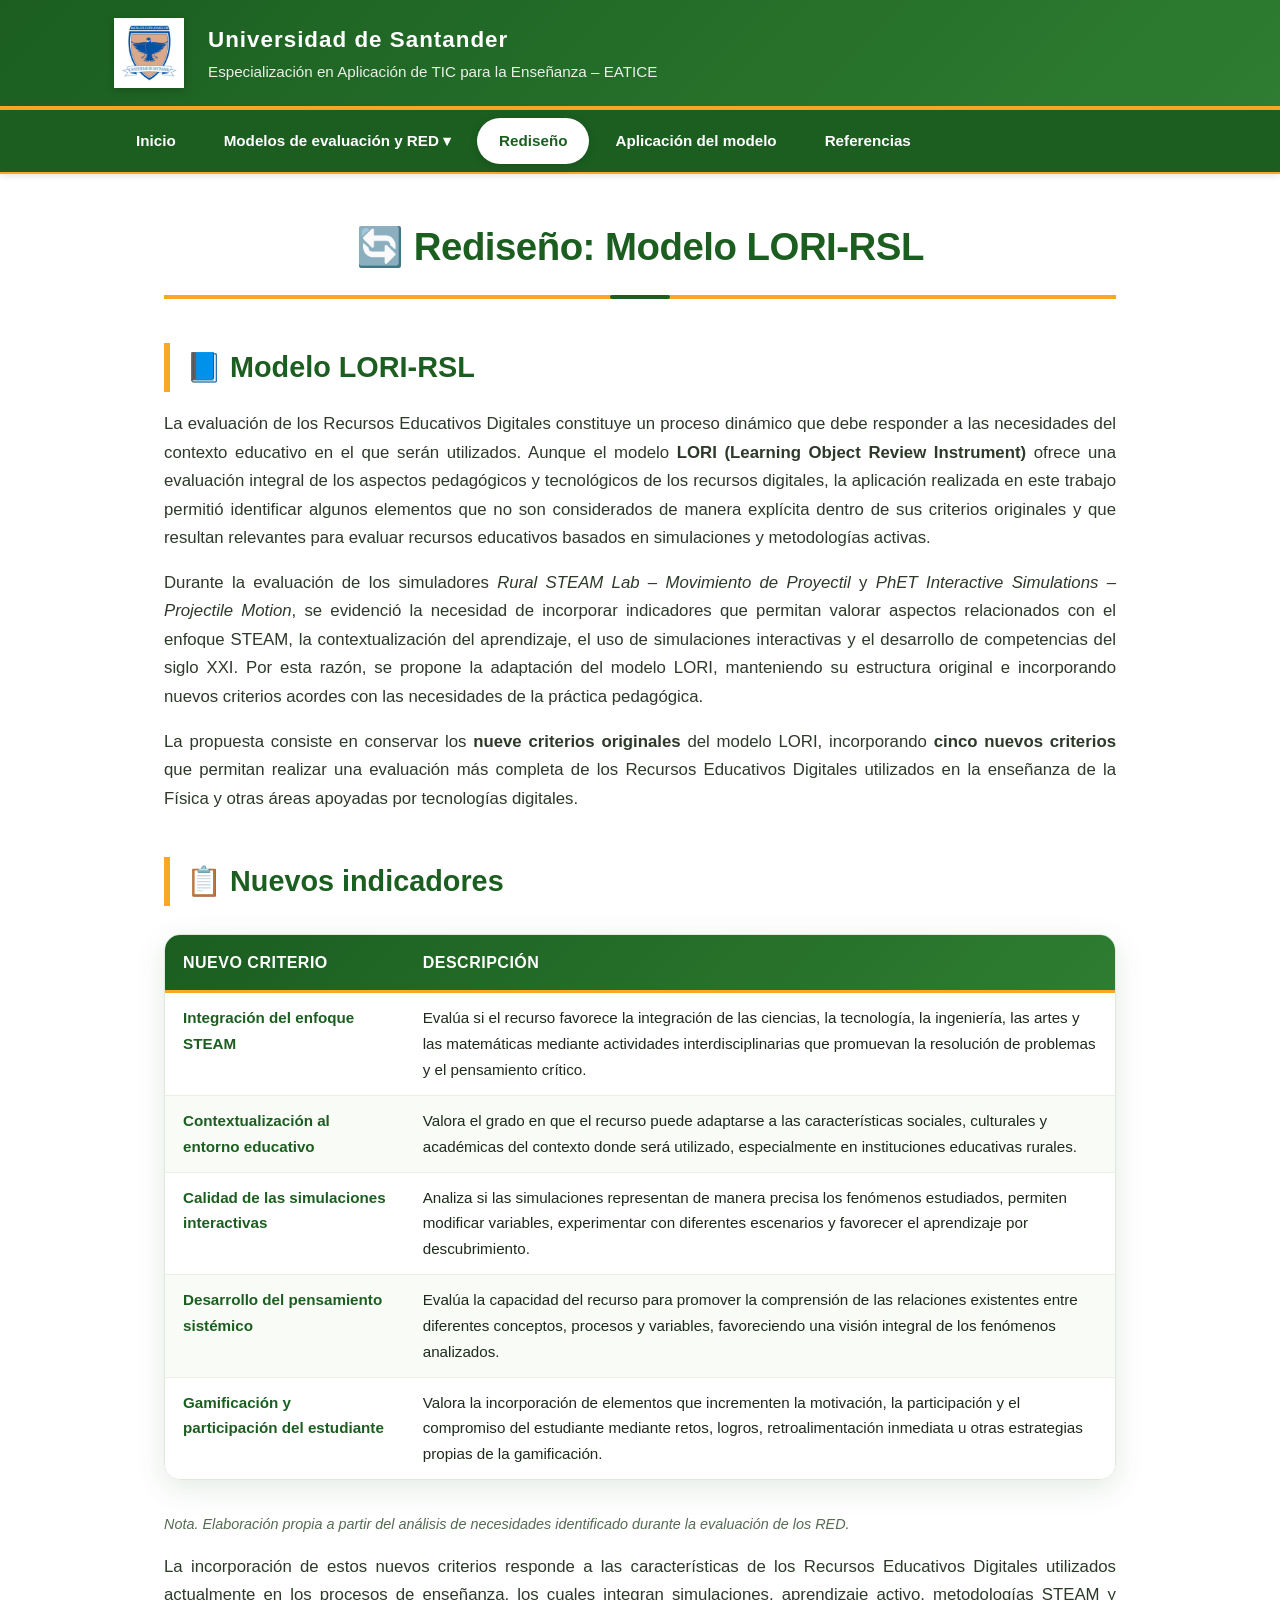
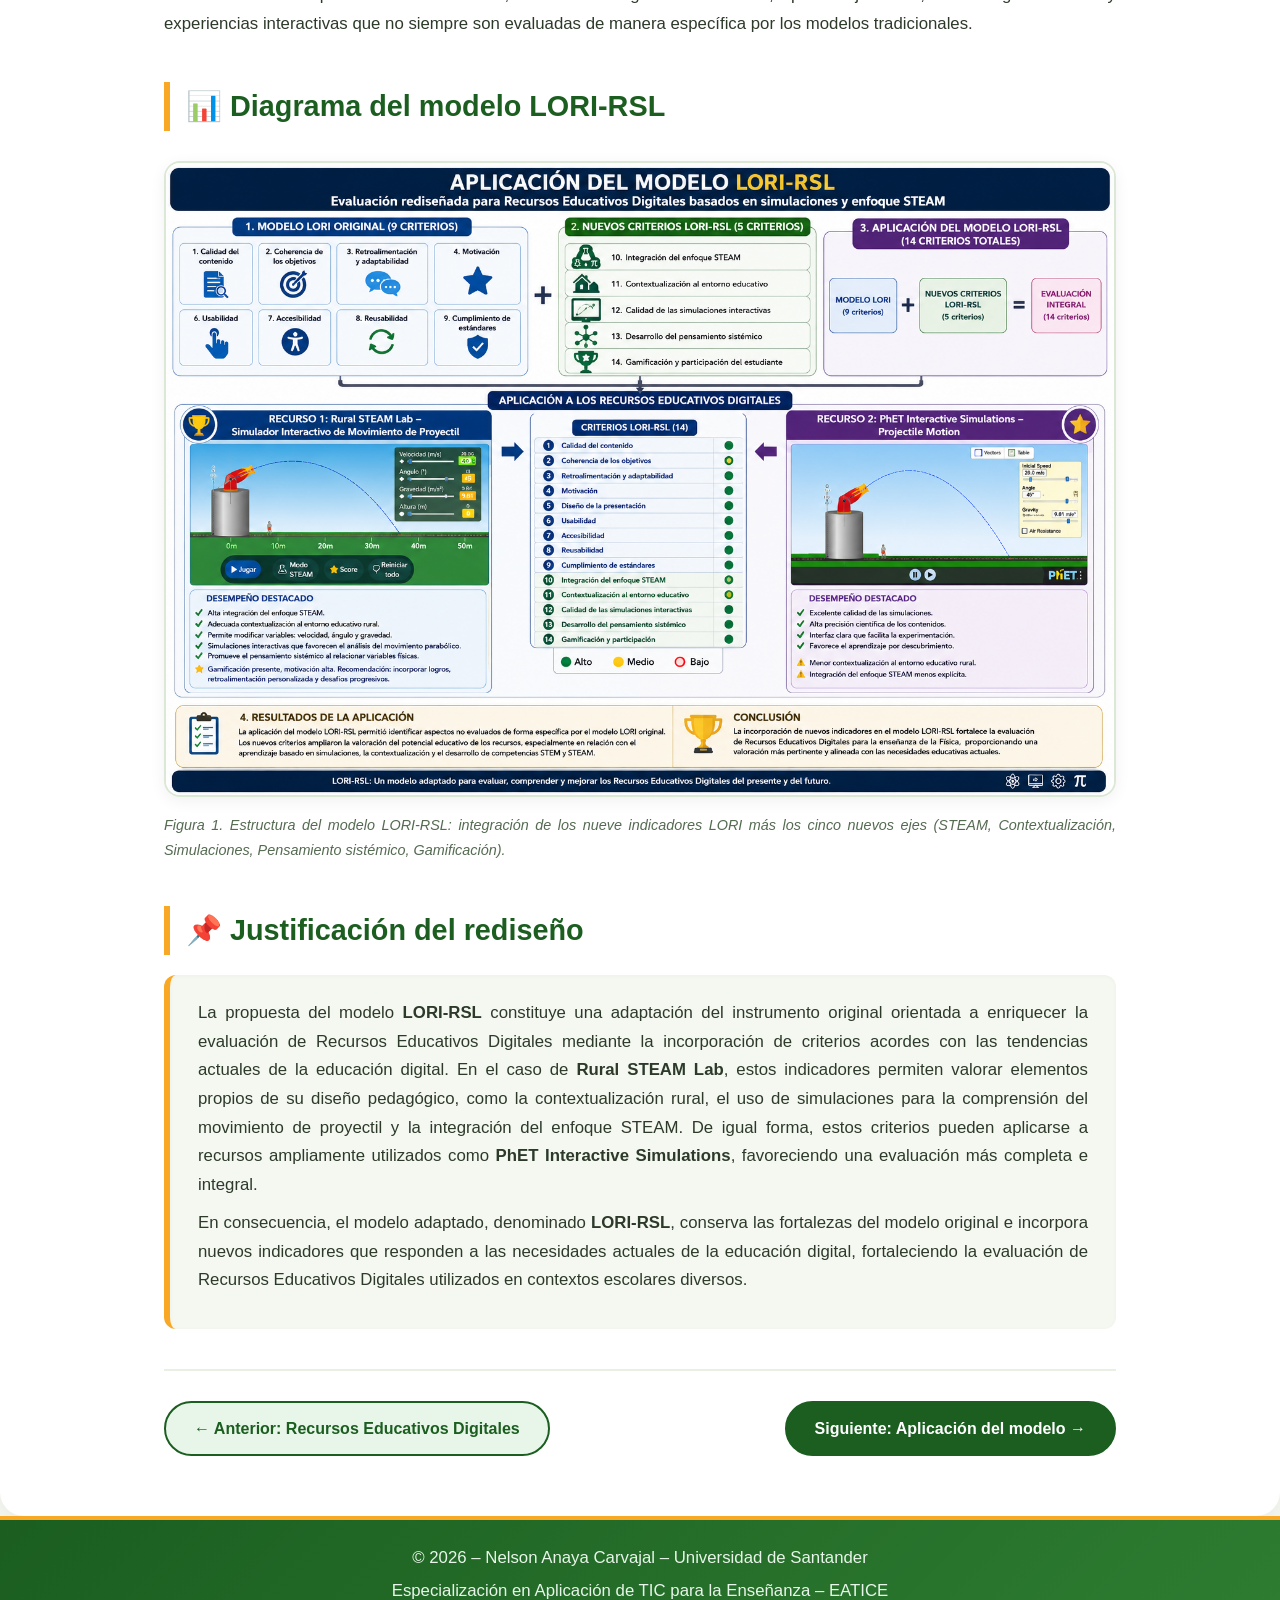
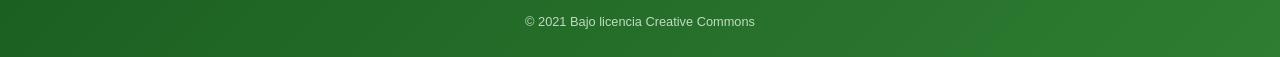
<file: rediseno.html>
<!DOCTYPE html>
<html lang="es">
<head>
    <meta charset="UTF-8" />
    <meta name="viewport" content="width=device-width, initial-scale=1.0" />
    <title>Rediseño | Portafolio</title>

    <!-- ================================================================
    CSS EMBEBIDO – ESTILO PREMIUM CON MENÚ MEJORADO
    ================================================================ -->
    <style>
        /* ---------- RESET Y BASE ---------- */
        * {
            margin: 0;
            padding: 0;
            box-sizing: border-box;
        }

        body {
            font-family: 'Segoe UI', 'Arial', sans-serif;
            background-color: #f4f6f0;
            color: #1e2b1c;
            line-height: 1.7;
        }

        .container {
            max-width: 1100px;
            margin: 0 auto;
            padding: 0 24px;
        }

        /* ---------- ENCABEZADO ---------- */
        .header-institucional {
            background: linear-gradient(135deg, #1b5e20 0%, #2e7d32 100%);
            color: #fff;
            padding: 18px 0;
            border-bottom: 4px solid #f9a825;
            box-shadow: 0 2px 8px rgba(0, 0, 0, 0.12);
        }

        .header-institucional .container {
            display: flex;
            align-items: center;
            gap: 24px;
            flex-wrap: wrap;
        }

        .header-institucional .logo img {
            max-height: 70px;
            width: auto;
            display: block;
            filter: drop-shadow(0 2px 4px rgba(0, 0, 0, 0.2));
        }

        .header-institucional .texto {
            display: flex;
            flex-direction: column;
        }

        .header-institucional .universidad {
            font-size: 1.4rem;
            font-weight: 700;
            letter-spacing: 1px;
        }

        .header-institucional .especializacion {
            font-size: 0.95rem;
            opacity: 0.9;
            font-weight: 300;
        }

        /* ---------- MENÚ CON SUBMENÚ MEJORADO ---------- */
        .menu-principal {
            background: #1b5e20;
            border-bottom: 2px solid #f9a825;
            box-shadow: 0 2px 6px rgba(0, 0, 0, 0.1);
            position: sticky;
            top: 0;
            z-index: 100;
        }

        .menu-principal ul {
            list-style: none;
            display: flex;
            flex-wrap: wrap;
            gap: 4px;
            padding: 8px 0;
        }

        .menu-principal ul li {
            position: relative;
        }

        .menu-principal ul li a {
            display: block;
            padding: 10px 22px;
            color: #fff;
            text-decoration: none;
            font-weight: 600;
            font-size: 0.95rem;
            border-radius: 30px;
            transition: background 0.3s ease, color 0.3s ease;
        }

        .menu-principal ul li a:hover {
            background: #f9a825;
            color: #1b5e20;
        }

        .menu-principal ul li a.activo {
            background: #fff;
            color: #1b5e20;
            box-shadow: 0 2px 8px rgba(0, 0, 0, 0.15);
        }

        /* Submenú mejorado (sin espacios) */
        .menu-principal ul li .sub-menu {
            display: none;
            position: absolute;
            top: 100%;
            left: 0;
            background: #1b5e20;
            min-width: 220px;
            border-radius: 12px;
            padding: 12px 0 8px 0;
            margin-top: -4px;
            box-shadow: 0 8px 24px rgba(0, 0, 0, 0.25);
            border-top: 3px solid #f9a825;
            flex-direction: column;
            gap: 2px;
        }

        .menu-principal ul li:hover .sub-menu {
            display: flex;
        }

        .menu-principal ul li .sub-menu li {
            width: 100%;
        }

        .menu-principal ul li .sub-menu li a {
            padding: 8px 20px;
            border-radius: 0;
            font-weight: 500;
            font-size: 0.9rem;
            color: #e8f5e9;
        }

        .menu-principal ul li .sub-menu li a:hover {
            background: #f9a825;
            color: #1b5e20;
        }

        .menu-principal ul li .sub-menu li a.activo {
            background: #fff;
            color: #1b5e20;
        }

        /* ---------- CONTENIDO PRINCIPAL ---------- */
        .contenido-principal {
            background: #ffffff;
            padding: 40px 0 60px 0;
            border-radius: 0 0 24px 24px;
            box-shadow: 0 4px 20px rgba(0, 0, 0, 0.05);
        }

        .contenido-principal .container {
            max-width: 1000px;
        }

        .pagina-titulo {
            font-size: 2.4rem;
            font-weight: 800;
            color: #1b5e20;
            text-align: center;
            border-bottom: 4px solid #f9a825;
            padding-bottom: 16px;
            margin-bottom: 36px;
            letter-spacing: -0.5px;
            position: relative;
        }

        .pagina-titulo::after {
            content: '';
            position: absolute;
            bottom: -4px;
            left: 50%;
            transform: translateX(-50%);
            width: 60px;
            height: 4px;
            background: #1b5e20;
            border-radius: 4px;
        }

        h2 {
            font-size: 1.8rem;
            color: #1b5e20;
            margin-top: 44px;
            margin-bottom: 18px;
            padding-left: 8px;
            border-left: 6px solid #f9a825;
            padding-left: 16px;
            font-weight: 700;
        }

        h3 {
            font-size: 1.3rem;
            color: #2e7d32;
            margin-top: 28px;
            margin-bottom: 12px;
            font-weight: 600;
        }

        p {
            margin-bottom: 16px;
            text-align: justify;
            font-size: 1.05rem;
            color: #2d3a2a;
        }

        /* ---------- TABLA PREMIUM ---------- */
        .tabla-wrapper {
            overflow-x: auto;
            margin: 28px 0 32px 0;
            border-radius: 16px;
            box-shadow: 0 8px 30px rgba(27, 94, 32, 0.12);
            border: 1px solid #e0e8dc;
        }

        .tabla-modelos {
            width: 100%;
            border-collapse: collapse;
            font-size: 0.95rem;
            background: #fff;
        }

        .tabla-modelos thead {
            background: linear-gradient(135deg, #1b5e20, #2e7d32);
            color: #fff;
        }

        .tabla-modelos thead th {
            padding: 14px 18px;
            text-align: left;
            font-weight: 700;
            font-size: 1rem;
            letter-spacing: 0.5px;
            text-transform: uppercase;
            border-bottom: 3px solid #f9a825;
        }

        .tabla-modelos tbody td {
            padding: 12px 18px;
            border-bottom: 1px solid #eaf0e6;
            vertical-align: top;
            color: #1e2b1c;
        }

        .tabla-modelos tbody tr:last-child td {
            border-bottom: none;
        }

        .tabla-modelos tbody tr:nth-child(even) {
            background-color: #f8fbf6;
        }

        .tabla-modelos tbody tr:hover {
            background-color: #eaf5e6;
            transition: background 0.25s ease;
        }

        .tabla-modelos tbody td strong {
            color: #1b5e20;
            font-weight: 700;
        }

        /* ---------- DIAGRAMA ---------- */
        .diagrama-container {
            text-align: center;
            margin: 30px 0 20px 0;
        }

        .diagrama-container img {
            max-width: 100%;
            height: auto;
            border: 2px solid #dce8d6;
            border-radius: 16px;
            box-shadow: 0 4px 16px rgba(0, 0, 0, 0.06);
        }

        .diagrama-container .figcaption {
            font-size: 0.9rem;
            color: #556b52;
            margin-top: 8px;
            font-style: italic;
        }

        /* ---------- BLOQUE DE JUSTIFICACIÓN ---------- */
        .justificacion-box {
            background: #f4f8f1;
            border-left: 6px solid #f9a825;
            padding: 24px 28px;
            border-radius: 12px;
            margin-top: 20px;
            box-shadow: inset 0 1px 4px rgba(0, 0, 0, 0.03);
        }

        .justificacion-box p {
            margin-bottom: 10px;
        }

        /* ---------- BOTONES DE NAVEGACIÓN ---------- */
        .navegacion-subpaginas {
            margin-top: 40px;
            padding-top: 30px;
            border-top: 2px solid #e8f0e4;
        }

        .botones-navegacion {
            display: flex;
            flex-wrap: wrap;
            justify-content: space-between;
            gap: 16px;
        }

        .btn-nav {
            display: inline-block;
            padding: 12px 28px;
            border-radius: 30px;
            font-weight: 600;
            font-size: 1rem;
            text-decoration: none;
            transition: background 0.3s ease, transform 0.2s ease, box-shadow 0.3s ease;
            border: 2px solid transparent;
        }

        .btn-nav:hover {
            transform: translateY(-2px);
            box-shadow: 0 4px 12px rgba(0, 0, 0, 0.12);
        }

        .btn-atras {
            background: #e8f5e9;
            color: #1b5e20;
            border-color: #1b5e20;
        }

        .btn-atras:hover {
            background: #1b5e20;
            color: #fff;
        }

        .btn-adelante {
            background: #1b5e20;
            color: #fff;
            border-color: #1b5e20;
        }

        .btn-adelante:hover {
            background: #f9a825;
            color: #1b5e20;
            border-color: #f9a825;
        }

        /* ---------- PIE ---------- */
        .pie-pagina {
            background: linear-gradient(135deg, #1b5e20, #2e7d32);
            color: #e8f5e9;
            text-align: center;
            padding: 24px 0;
            font-size: 0.95rem;
            border-top: 4px solid #f9a825;
        }

        .pie-pagina p {
            margin-bottom: 4px;
            text-align: center;
            color: #e8f5e9;
        }

        .pie-pagina p:last-child {
            margin-bottom: 0;
        }

        /* ---------- RESPONSIVE ---------- */
        @media (max-width: 768px) {
            .header-institucional .container {
                flex-direction: column;
                align-items: center;
                text-align: center;
            }

            .header-institucional .logo img {
                max-height: 60px;
            }

            .header-institucional .universidad {
                font-size: 1.1rem;
            }

            .header-institucional .especializacion {
                font-size: 0.85rem;
            }

            .menu-principal ul {
                justify-content: center;
            }

            .menu-principal ul li a {
                font-size: 0.85rem;
                padding: 6px 14px;
            }

            .menu-principal ul li .sub-menu {
                position: static;
                border-radius: 8px;
                box-shadow: none;
                padding: 4px 0 4px 20px;
                border-top: none;
                background: rgba(255, 255, 255, 0.05);
                margin-top: 0;
            }

            .menu-principal ul li:hover .sub-menu {
                display: flex;
            }

            .pagina-titulo {
                font-size: 1.8rem;
            }

            h2 {
                font-size: 1.5rem;
            }

            h3 {
                font-size: 1.1rem;
            }

            p {
                font-size: 0.98rem;
            }

            .tabla-modelos {
                font-size: 0.85rem;
            }

            .tabla-modelos thead th,
            .tabla-modelos tbody td {
                padding: 8px 10px;
            }

            .justificacion-box {
                padding: 16px 18px;
            }

            .botones-navegacion {
                flex-direction: column;
                align-items: stretch;
            }

            .btn-nav {
                text-align: center;
                padding: 10px 16px;
                font-size: 0.9rem;
            }
        }

        @media (max-width: 480px) {
            .menu-principal ul {
                flex-direction: column;
                align-items: stretch;
                gap: 2px;
            }

            .menu-principal ul li a {
                border-radius: 8px;
                text-align: center;
            }

            .container {
                padding: 0 16px;
            }

            .pagina-titulo {
                font-size: 1.4rem;
            }

            h2 {
                font-size: 1.2rem;
                border-left-width: 4px;
                padding-left: 12px;
            }

            h3 {
                font-size: 1rem;
            }

            .tabla-modelos {
                font-size: 0.78rem;
            }

            .tabla-modelos thead th,
            .tabla-modelos tbody td {
                padding: 5px 6px;
            }
        }
    </style>
</head>
<body>

    <!-- ============================================================
    ENCABEZADO
    ============================================================ -->
    <header class="header-institucional">
        <div class="container">
            <div class="logo">
                <img src="img/logo-udes.png" alt="Universidad de Santander" />
            </div>
            <div class="texto">
                <span class="universidad">Universidad de Santander</span>
                <span class="especializacion">Especialización en Aplicación de TIC para la Enseñanza – EATICE</span>
            </div>
        </div>
    </header>

    <!-- ============================================================
    MENÚ CON SUBMENÚ MEJORADO
    ============================================================ -->
    <nav class="menu-principal">
        <div class="container">
            <ul>
                <li><a href="index.html">Inicio</a></li>
                <li>
                    <a href="modelos.html">Modelos de evaluación y RED ▾</a>
                    <ul class="sub-menu">
                        <li><a href="seleccionando-modelos.html">Selección de modelos</a></li>
                        <li><a href="recursos.html">RED</a></li>
                    </ul>
                </li>
                <li><a href="rediseno.html" class="activo">Rediseño</a></li>
                <li><a href="aplicacion.html">Aplicación del modelo</a></li>
                <li><a href="referencias.html">Referencias</a></li>
            </ul>
        </div>
    </nav>

    <!-- ============================================================
    CONTENIDO PRINCIPAL – REDISEÑO
    ============================================================ -->
    <main class="contenido-principal">
        <div class="container">

            <h1 class="pagina-titulo">🔄 Rediseño: Modelo LORI-RSL</h1>

            <!-- Modelo LORI-RSL -->
            <section>
                <h2>📘 Modelo LORI-RSL</h2>
                <p>
                    La evaluación de los Recursos Educativos Digitales constituye un proceso dinámico que debe responder a las necesidades del contexto educativo en el que serán utilizados. Aunque el modelo <strong>LORI (Learning Object Review Instrument)</strong> ofrece una evaluación integral de los aspectos pedagógicos y tecnológicos de los recursos digitales, la aplicación realizada en este trabajo permitió identificar algunos elementos que no son considerados de manera explícita dentro de sus criterios originales y que resultan relevantes para evaluar recursos educativos basados en simulaciones y metodologías activas.
                </p>
                <p>
                    Durante la evaluación de los simuladores <em>Rural STEAM Lab – Movimiento de Proyectil</em> y <em>PhET Interactive Simulations – Projectile Motion</em>, se evidenció la necesidad de incorporar indicadores que permitan valorar aspectos relacionados con el enfoque STEAM, la contextualización del aprendizaje, el uso de simulaciones interactivas y el desarrollo de competencias del siglo XXI. Por esta razón, se propone la adaptación del modelo LORI, manteniendo su estructura original e incorporando nuevos criterios acordes con las necesidades de la práctica pedagógica.
                </p>
                <p>
                    La propuesta consiste en conservar los <strong>nueve criterios originales</strong> del modelo LORI, incorporando <strong>cinco nuevos criterios</strong> que permitan realizar una evaluación más completa de los Recursos Educativos Digitales utilizados en la enseñanza de la Física y otras áreas apoyadas por tecnologías digitales.
                </p>
            </section>

            <!-- Nuevos indicadores -->
            <section>
                <h2>📋 Nuevos indicadores</h2>
                <div class="tabla-wrapper">
                    <table class="tabla-modelos">
                        <thead>
                            <tr>
                                <th>Nuevo criterio</th>
                                <th>Descripción</th>
                            </tr>
                        </thead>
                        <tbody>
                            <tr>
                                <td><strong>Integración del enfoque STEAM</strong></td>
                                <td>Evalúa si el recurso favorece la integración de las ciencias, la tecnología, la ingeniería, las artes y las matemáticas mediante actividades interdisciplinarias que promuevan la resolución de problemas y el pensamiento crítico.</td>
                            </tr>
                            <tr>
                                <td><strong>Contextualización al entorno educativo</strong></td>
                                <td>Valora el grado en que el recurso puede adaptarse a las características sociales, culturales y académicas del contexto donde será utilizado, especialmente en instituciones educativas rurales.</td>
                            </tr>
                            <tr>
                                <td><strong>Calidad de las simulaciones interactivas</strong></td>
                                <td>Analiza si las simulaciones representan de manera precisa los fenómenos estudiados, permiten modificar variables, experimentar con diferentes escenarios y favorecer el aprendizaje por descubrimiento.</td>
                            </tr>
                            <tr>
                                <td><strong>Desarrollo del pensamiento sistémico</strong></td>
                                <td>Evalúa la capacidad del recurso para promover la comprensión de las relaciones existentes entre diferentes conceptos, procesos y variables, favoreciendo una visión integral de los fenómenos analizados.</td>
                            </tr>
                            <tr>
                                <td><strong>Gamificación y participación del estudiante</strong></td>
                                <td>Valora la incorporación de elementos que incrementen la motivación, la participación y el compromiso del estudiante mediante retos, logros, retroalimentación inmediata u otras estrategias propias de la gamificación.</td>
                            </tr>
                        </tbody>
                    </table>
                </div>
                <p style="margin-top:8px; font-style:italic; color:#556b52; font-size:0.9rem;">
                    Nota. Elaboración propia a partir del análisis de necesidades identificado durante la evaluación de los RED.
                </p>
                <p>
                    La incorporación de estos nuevos criterios responde a las características de los Recursos Educativos Digitales utilizados actualmente en los procesos de enseñanza, los cuales integran simulaciones, aprendizaje activo, metodologías STEAM y experiencias interactivas que no siempre son evaluadas de manera específica por los modelos tradicionales.
                </p>
            </section>

            <!-- Diagrama -->
            <section>
                <h2>📊 Diagrama del modelo LORI-RSL</h2>
                <div class="diagrama-container">
                    <img
                        src="img/diagrama-lori-rsl.png"
                        alt="Diagrama del modelo LORI-RSL"
                    />
                    <p class="figcaption">
                        Figura 1. Estructura del modelo LORI-RSL: integración de los nueve indicadores LORI más los cinco nuevos ejes (STEAM, Contextualización, Simulaciones, Pensamiento sistémico, Gamificación).
                    </p>
                </div>
            </section>

            <!-- Justificación -->
            <section>
                <h2>📌 Justificación del rediseño</h2>
                <div class="justificacion-box">
                    <p>
                        La propuesta del modelo <strong>LORI-RSL</strong> constituye una adaptación del instrumento original orientada a enriquecer la evaluación de Recursos Educativos Digitales mediante la incorporación de criterios acordes con las tendencias actuales de la educación digital. En el caso de <strong>Rural STEAM Lab</strong>, estos indicadores permiten valorar elementos propios de su diseño pedagógico, como la contextualización rural, el uso de simulaciones para la comprensión del movimiento de proyectil y la integración del enfoque STEAM. De igual forma, estos criterios pueden aplicarse a recursos ampliamente utilizados como <strong>PhET Interactive Simulations</strong>, favoreciendo una evaluación más completa e integral.
                    </p>
                    <p>
                        En consecuencia, el modelo adaptado, denominado <strong>LORI-RSL</strong>, conserva las fortalezas del modelo original e incorpora nuevos indicadores que responden a las necesidades actuales de la educación digital, fortaleciendo la evaluación de Recursos Educativos Digitales utilizados en contextos escolares diversos.
                    </p>
                </div>
            </section>

            <!-- =========================================================
            NAVEGACIÓN ENTRE PÁGINAS (botones)
            ========================================================= -->
            <section class="navegacion-subpaginas">
                <div class="botones-navegacion">
                    <a href="recursos.html" class="btn-nav btn-atras">
                        ← Anterior: Recursos Educativos Digitales
                    </a>
                    <a href="aplicacion.html" class="btn-nav btn-adelante">
                        Siguiente: Aplicación del modelo →
                    </a>
                </div>
            </section>

        </div>
    </main>

    <!-- ============================================================
    PIE DE PÁGINA
    ============================================================ -->
    <footer class="pie-pagina">
        <div class="container">
            <p>
                &copy; 2026 – Nelson Anaya Carvajal – Universidad de Santander
            </p>
            <p>
                Especialización en Aplicación de TIC para la Enseñanza – EATICE
            </p>
            <p style="font-size:0.8rem; opacity:0.8; margin-top:6px;">
                © 2021 Bajo licencia Creative Commons
            </p>
        </div>
    </footer>

</body>
</html>
</body>
</html>
</file>
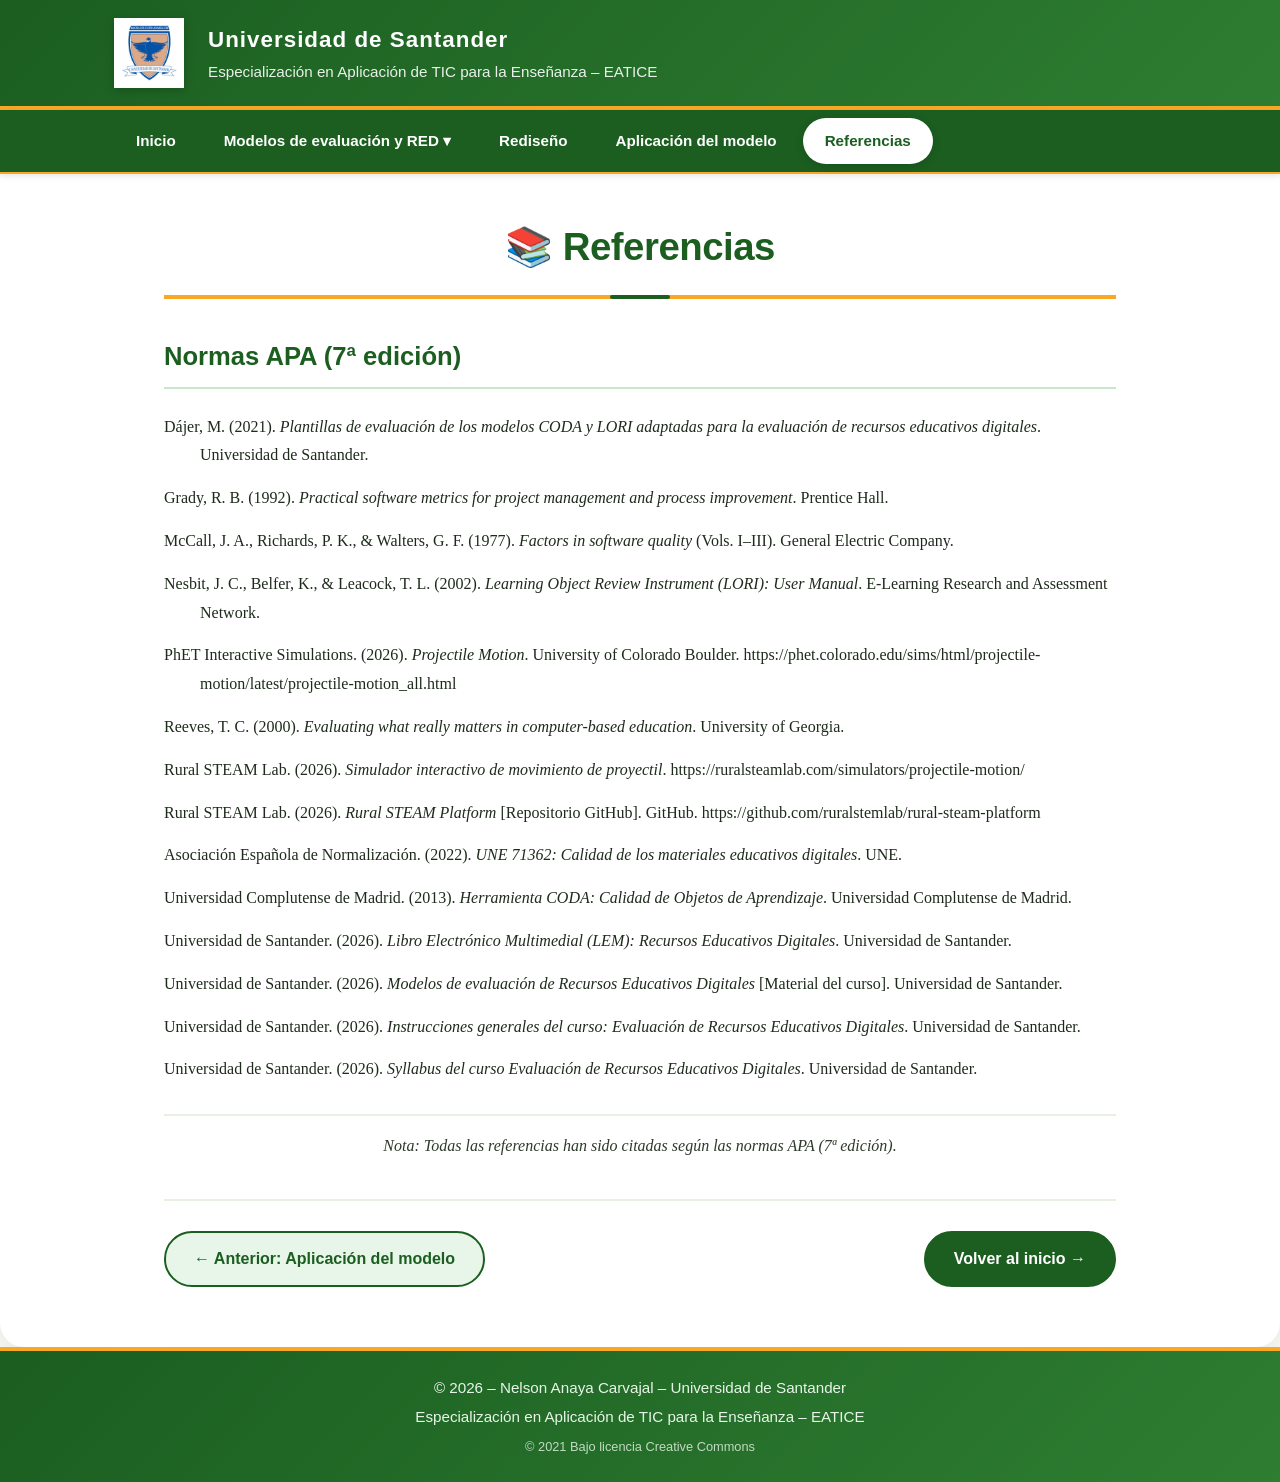
<file: referencias.html>
<!DOCTYPE html>
<html lang="es">
<head>
    <meta charset="UTF-8" />
    <meta name="viewport" content="width=device-width, initial-scale=1.0" />
    <title>Referencias | Portafolio</title>

    <!-- ================================================================
    CSS EMBEBIDO – ESTILO PREMIUM + FORMATO APA 7
    ================================================================ -->
    <style>
        /* ---------- RESET Y BASE ---------- */
        * {
            margin: 0;
            padding: 0;
            box-sizing: border-box;
        }

        body {
            font-family: 'Segoe UI', 'Arial', sans-serif;
            background-color: #f4f6f0;
            color: #1e2b1c;
            line-height: 1.7;
        }

        .container {
            max-width: 1100px;
            margin: 0 auto;
            padding: 0 24px;
        }

        /* ---------- ENCABEZADO ---------- */
        .header-institucional {
            background: linear-gradient(135deg, #1b5e20 0%, #2e7d32 100%);
            color: #fff;
            padding: 18px 0;
            border-bottom: 4px solid #f9a825;
            box-shadow: 0 2px 8px rgba(0, 0, 0, 0.12);
        }

        .header-institucional .container {
            display: flex;
            align-items: center;
            gap: 24px;
            flex-wrap: wrap;
        }

        .header-institucional .logo img {
            max-height: 70px;
            width: auto;
            display: block;
            filter: drop-shadow(0 2px 4px rgba(0, 0, 0, 0.2));
        }

        .header-institucional .texto {
            display: flex;
            flex-direction: column;
        }

        .header-institucional .universidad {
            font-size: 1.4rem;
            font-weight: 700;
            letter-spacing: 1px;
        }

        .header-institucional .especializacion {
            font-size: 0.95rem;
            opacity: 0.9;
            font-weight: 300;
        }

        /* ---------- MENÚ CON SUBMENÚ MEJORADO ---------- */
        .menu-principal {
            background: #1b5e20;
            border-bottom: 2px solid #f9a825;
            box-shadow: 0 2px 6px rgba(0, 0, 0, 0.1);
            position: sticky;
            top: 0;
            z-index: 100;
        }

        .menu-principal ul {
            list-style: none;
            display: flex;
            flex-wrap: wrap;
            gap: 4px;
            padding: 8px 0;
        }

        .menu-principal ul li {
            position: relative;
        }

        .menu-principal ul li a {
            display: block;
            padding: 10px 22px;
            color: #fff;
            text-decoration: none;
            font-weight: 600;
            font-size: 0.95rem;
            border-radius: 30px;
            transition: background 0.3s ease, color 0.3s ease;
        }

        .menu-principal ul li a:hover {
            background: #f9a825;
            color: #1b5e20;
        }

        .menu-principal ul li a.activo {
            background: #fff;
            color: #1b5e20;
            box-shadow: 0 2px 8px rgba(0, 0, 0, 0.15);
        }

        /* Submenú mejorado (sin espacios) */
        .menu-principal ul li .sub-menu {
            display: none;
            position: absolute;
            top: 100%;
            left: 0;
            background: #1b5e20;
            min-width: 220px;
            border-radius: 12px;
            padding: 12px 0 8px 0;
            margin-top: -4px;
            box-shadow: 0 8px 24px rgba(0, 0, 0, 0.25);
            border-top: 3px solid #f9a825;
            flex-direction: column;
            gap: 2px;
        }

        .menu-principal ul li:hover .sub-menu {
            display: flex;
        }

        .menu-principal ul li .sub-menu li {
            width: 100%;
        }

        .menu-principal ul li .sub-menu li a {
            padding: 8px 20px;
            border-radius: 0;
            font-weight: 500;
            font-size: 0.9rem;
            color: #e8f5e9;
        }

        .menu-principal ul li .sub-menu li a:hover {
            background: #f9a825;
            color: #1b5e20;
        }

        .menu-principal ul li .sub-menu li a.activo {
            background: #fff;
            color: #1b5e20;
        }

        /* ---------- CONTENIDO PRINCIPAL ---------- */
        .contenido-principal {
            background: #ffffff;
            padding: 40px 0 60px 0;
            border-radius: 0 0 24px 24px;
            box-shadow: 0 4px 20px rgba(0, 0, 0, 0.05);
        }

        .contenido-principal .container {
            max-width: 1000px;
        }

        .pagina-titulo {
            font-size: 2.4rem;
            font-weight: 800;
            color: #1b5e20;
            text-align: center;
            border-bottom: 4px solid #f9a825;
            padding-bottom: 16px;
            margin-bottom: 36px;
            letter-spacing: -0.5px;
            position: relative;
        }

        .pagina-titulo::after {
            content: '';
            position: absolute;
            bottom: -4px;
            left: 50%;
            transform: translateX(-50%);
            width: 60px;
            height: 4px;
            background: #1b5e20;
            border-radius: 4px;
        }

        /* ---------- LISTA DE REFERENCIAS APA 7 ---------- */
        .referencias-lista {
            list-style: none;
            padding: 0;
            margin: 20px 0 30px 0;
        }

        .referencias-lista li {
            font-size: 1rem;
            line-height: 1.8;
            color: #1e2b1c;
            padding-left: 36px;
            text-indent: -36px;
            margin-bottom: 14px;
            word-wrap: break-word;
            font-family: 'Times New Roman', 'Georgia', serif;
        }

        .referencias-lista li a {
            color: #1e2b1c;
            text-decoration: none;
            transition: text-decoration 0.2s ease;
        }

        .referencias-lista li a:hover {
            text-decoration: underline;
        }

        .referencias-lista li strong {
            font-weight: 600;
            color: #1b5e20;
        }

        .nota-apa {
            font-family: 'Times New Roman', 'Georgia', serif;
            font-size: 1rem;
            font-style: italic;
            color: #2d3a2a;
            margin-top: 24px;
            padding-top: 16px;
            border-top: 2px solid #e8f0e4;
            text-align: center;
        }

        /* ---------- BOTONES DE NAVEGACIÓN ---------- */
        .navegacion-subpaginas {
            margin-top: 40px;
            padding-top: 30px;
            border-top: 2px solid #e8f0e4;
        }

        .botones-navegacion {
            display: flex;
            flex-wrap: wrap;
            justify-content: space-between;
            gap: 16px;
        }

        .btn-nav {
            display: inline-block;
            padding: 12px 28px;
            border-radius: 30px;
            font-weight: 600;
            font-size: 1rem;
            text-decoration: none;
            transition: background 0.3s ease, transform 0.2s ease, box-shadow 0.3s ease;
            border: 2px solid transparent;
            font-family: 'Segoe UI', 'Arial', sans-serif;
        }

        .btn-nav:hover {
            transform: translateY(-2px);
            box-shadow: 0 4px 12px rgba(0, 0, 0, 0.12);
        }

        .btn-atras {
            background: #e8f5e9;
            color: #1b5e20;
            border-color: #1b5e20;
        }

        .btn-atras:hover {
            background: #1b5e20;
            color: #fff;
        }

        .btn-adelante {
            background: #1b5e20;
            color: #fff;
            border-color: #1b5e20;
        }

        .btn-adelante:hover {
            background: #f9a825;
            color: #1b5e20;
            border-color: #f9a825;
        }

        /* ---------- PIE ---------- */
        .pie-pagina {
            background: linear-gradient(135deg, #1b5e20, #2e7d32);
            color: #e8f5e9;
            text-align: center;
            padding: 24px 0;
            font-size: 0.95rem;
            border-top: 4px solid #f9a825;
        }

        .pie-pagina p {
            margin-bottom: 4px;
            text-align: center;
            color: #e8f5e9;
        }

        .pie-pagina p:last-child {
            margin-bottom: 0;
        }

        /* ---------- RESPONSIVE ---------- */
        @media (max-width: 768px) {
            .header-institucional .container {
                flex-direction: column;
                align-items: center;
                text-align: center;
            }

            .header-institucional .logo img {
                max-height: 60px;
            }

            .header-institucional .universidad {
                font-size: 1.1rem;
            }

            .header-institucional .especializacion {
                font-size: 0.85rem;
            }

            .menu-principal ul {
                justify-content: center;
            }

            .menu-principal ul li a {
                font-size: 0.85rem;
                padding: 6px 14px;
            }

            .menu-principal ul li .sub-menu {
                position: static;
                border-radius: 8px;
                box-shadow: none;
                padding: 4px 0 4px 20px;
                border-top: none;
                background: rgba(255, 255, 255, 0.05);
                margin-top: 0;
            }

            .menu-principal ul li:hover .sub-menu {
                display: flex;
            }

            .pagina-titulo {
                font-size: 1.8rem;
            }

            .referencias-lista li {
                font-size: 0.95rem;
                padding-left: 28px;
                text-indent: -28px;
            }

            .botones-navegacion {
                flex-direction: column;
                align-items: stretch;
            }

            .btn-nav {
                text-align: center;
                padding: 10px 16px;
                font-size: 0.9rem;
            }
        }

        @media (max-width: 480px) {
            .menu-principal ul {
                flex-direction: column;
                align-items: stretch;
                gap: 2px;
            }

            .menu-principal ul li a {
                border-radius: 8px;
                text-align: center;
            }

            .container {
                padding: 0 16px;
            }

            .pagina-titulo {
                font-size: 1.4rem;
            }

            .referencias-lista li {
                font-size: 0.85rem;
                padding-left: 20px;
                text-indent: -20px;
                margin-bottom: 10px;
            }

            .nota-apa {
                font-size: 0.85rem;
            }
        }
    </style>
</head>
<body>

    <!-- ============================================================
    ENCABEZADO
    ============================================================ -->
    <header class="header-institucional">
        <div class="container">
            <div class="logo">
                <img src="img/logo-udes.png" alt="Universidad de Santander" />
            </div>
            <div class="texto">
                <span class="universidad">Universidad de Santander</span>
                <span class="especializacion">Especialización en Aplicación de TIC para la Enseñanza – EATICE</span>
            </div>
        </div>
    </header>

    <!-- ============================================================
    MENÚ CON SUBMENÚ MEJORADO
    ============================================================ -->
    <nav class="menu-principal">
        <div class="container">
            <ul>
                <li><a href="index.html">Inicio</a></li>
                <li>
                    <a href="modelos.html">Modelos de evaluación y RED ▾</a>
                    <ul class="sub-menu">
                        <li><a href="seleccionando-modelos.html">Selección de modelos</a></li>
                        <li><a href="recursos.html">RED</a></li>
                    </ul>
                </li>
                <li><a href="rediseno.html">Rediseño</a></li>
                <li><a href="aplicacion.html">Aplicación del modelo</a></li>
                <li><a href="referencias.html" class="activo">Referencias</a></li>
            </ul>
        </div>
    </nav>

    <!-- ============================================================
    CONTENIDO PRINCIPAL – REFERENCIAS APA 7
    ============================================================ -->
    <main class="contenido-principal">
        <div class="container">

            <h1 class="pagina-titulo">📚 Referencias</h1>

            <h2 style="font-size:1.6rem; color:#1b5e20; border-bottom:2px solid #c8e6c9; padding-bottom:8px; margin-bottom:24px; font-weight:700;">
                Normas APA (7ª edición)
            </h2>

            <ul class="referencias-lista">

                <li>
                    Dájer, M. (2021). <em>Plantillas de evaluación de los modelos CODA y LORI adaptadas para la evaluación de recursos educativos digitales</em>. Universidad de Santander.
                </li>

                <li>
                    Grady, R. B. (1992). <em>Practical software metrics for project management and process improvement</em>. Prentice Hall.
                </li>

                <li>
                    McCall, J. A., Richards, P. K., &amp; Walters, G. F. (1977). <em>Factors in software quality</em> (Vols. I–III). General Electric Company.
                </li>

                <li>
                    Nesbit, J. C., Belfer, K., &amp; Leacock, T. L. (2002). <em>Learning Object Review Instrument (LORI): User Manual</em>. E-Learning Research and Assessment Network.
                </li>

                <li>
                    PhET Interactive Simulations. (2026). <em>Projectile Motion</em>. University of Colorado Boulder. <a href="https://phet.colorado.edu/sims/html/projectile-motion/latest/projectile-motion_all.html" target="_blank">https://phet.colorado.edu/sims/html/projectile-motion/latest/projectile-motion_all.html</a>
                </li>

                <li>
                    Reeves, T. C. (2000). <em>Evaluating what really matters in computer-based education</em>. University of Georgia.
                </li>

                <li>
                    Rural STEAM Lab. (2026). <em>Simulador interactivo de movimiento de proyectil</em>. <a href="https://ruralsteamlab.com/simulators/projectile-motion/" target="_blank">https://ruralsteamlab.com/simulators/projectile-motion/</a>
                </li>

                <li>
                    Rural STEAM Lab. (2026). <em>Rural STEAM Platform</em> [Repositorio GitHub]. GitHub. <a href="https://github.com/ruralstemlab/rural-steam-platform" target="_blank">https://github.com/ruralstemlab/rural-steam-platform</a>
                </li>

                <li>
                    Asociación Española de Normalización. (2022). <em>UNE 71362: Calidad de los materiales educativos digitales</em>. UNE.
                </li>

                <li>
                    Universidad Complutense de Madrid. (2013). <em>Herramienta CODA: Calidad de Objetos de Aprendizaje</em>. Universidad Complutense de Madrid.
                </li>

                <li>
                    Universidad de Santander. (2026). <em>Libro Electrónico Multimedial (LEM): Recursos Educativos Digitales</em>. Universidad de Santander.
                </li>

                <li>
                    Universidad de Santander. (2026). <em>Modelos de evaluación de Recursos Educativos Digitales</em> [Material del curso]. Universidad de Santander.
                </li>

                <li>
                    Universidad de Santander. (2026). <em>Instrucciones generales del curso: Evaluación de Recursos Educativos Digitales</em>. Universidad de Santander.
                </li>

                <li>
                    Universidad de Santander. (2026). <em>Syllabus del curso Evaluación de Recursos Educativos Digitales</em>. Universidad de Santander.
                </li>

            </ul>

            <p class="nota-apa">
                Nota: Todas las referencias han sido citadas según las normas APA (7ª edición).
            </p>

            <!-- =========================================================
            NAVEGACIÓN ENTRE PÁGINAS (botones)
            ========================================================= -->
            <section class="navegacion-subpaginas">
                <div class="botones-navegacion">
                    <a href="aplicacion.html" class="btn-nav btn-atras">
                        ← Anterior: Aplicación del modelo
                    </a>
                    <a href="index.html" class="btn-nav btn-adelante">
                        Volver al inicio →
                    </a>
                </div>
            </section>

        </div>
    </main>

    <!-- ============================================================
    PIE DE PÁGINA
    ============================================================ -->
    <footer class="pie-pagina">
        <div class="container">
            <p>
                &copy; 2026 – Nelson Anaya Carvajal – Universidad de Santander
            </p>
            <p>
                Especialización en Aplicación de TIC para la Enseñanza – EATICE
            </p>
            <p style="font-size:0.8rem; opacity:0.8; margin-top:6px;">
                © 2021 Bajo licencia Creative Commons
            </p>
        </div>
    </footer>

</body>
</html>
</file>
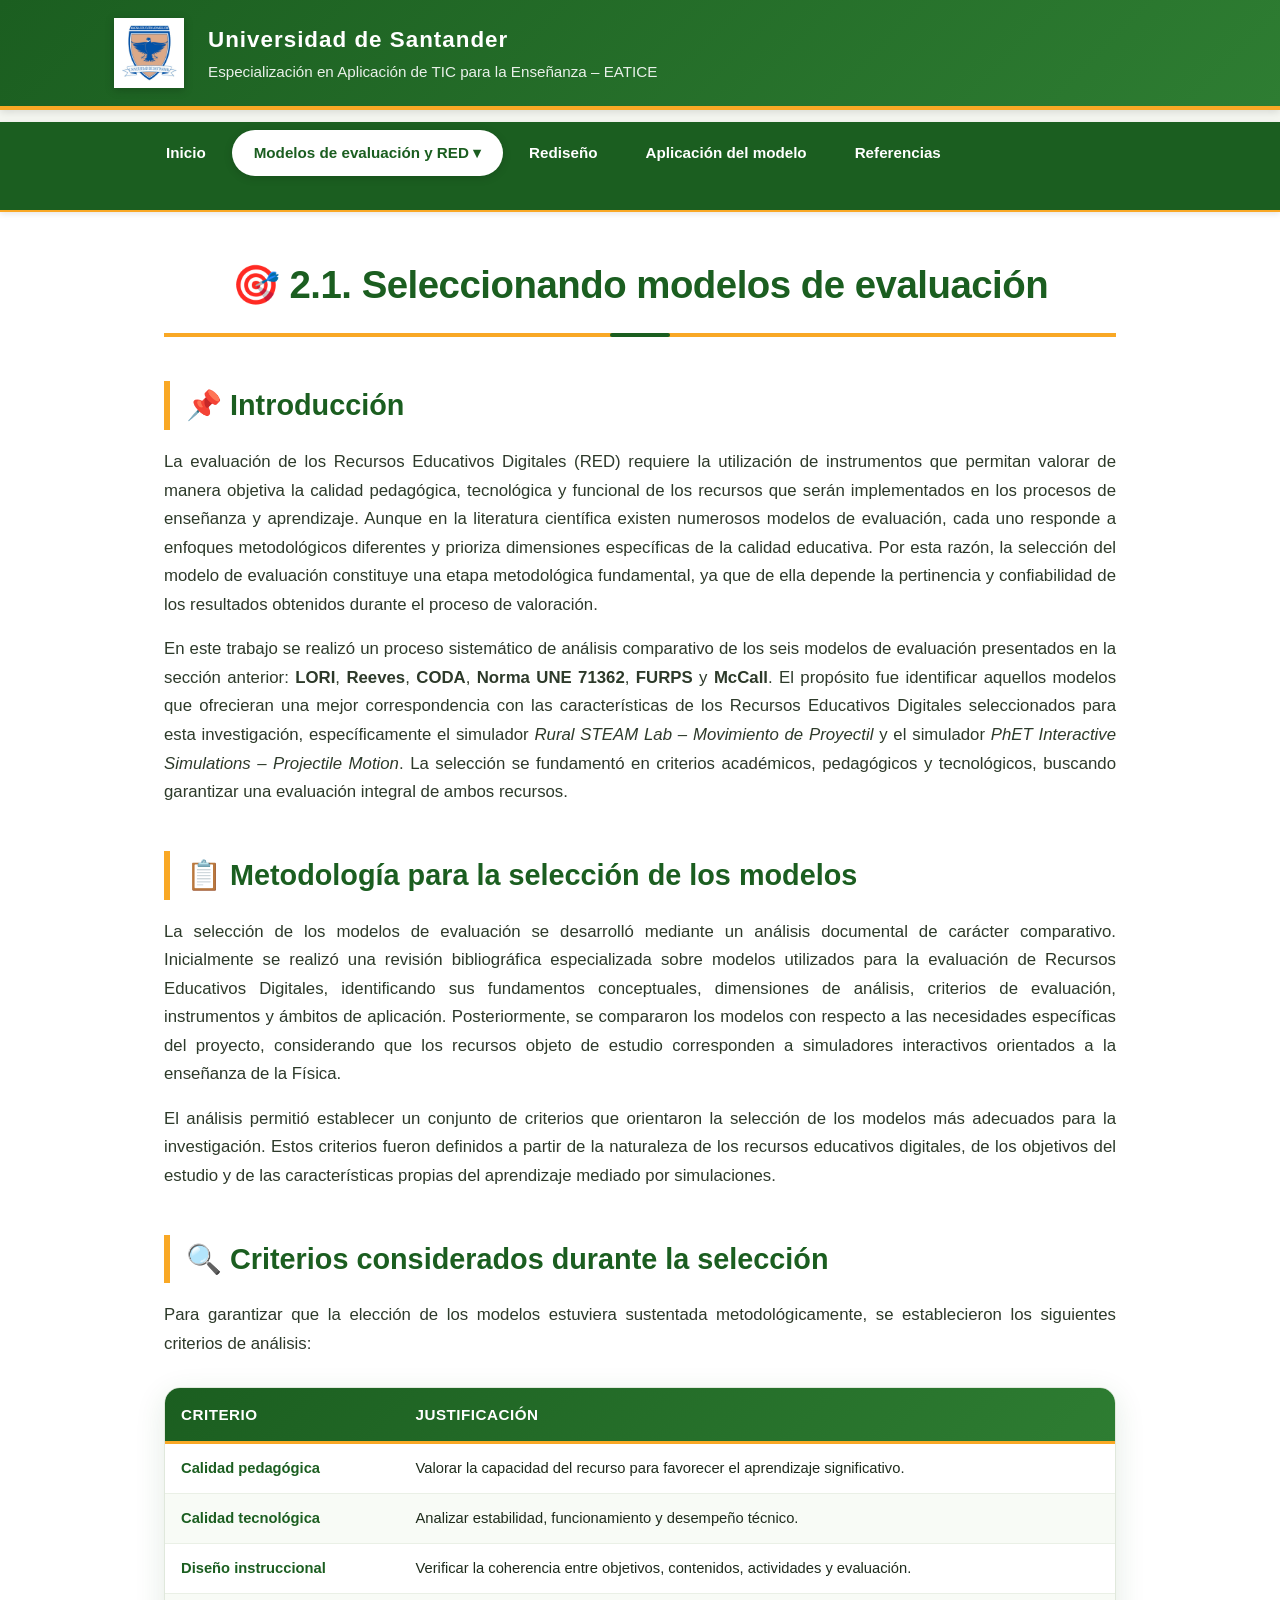
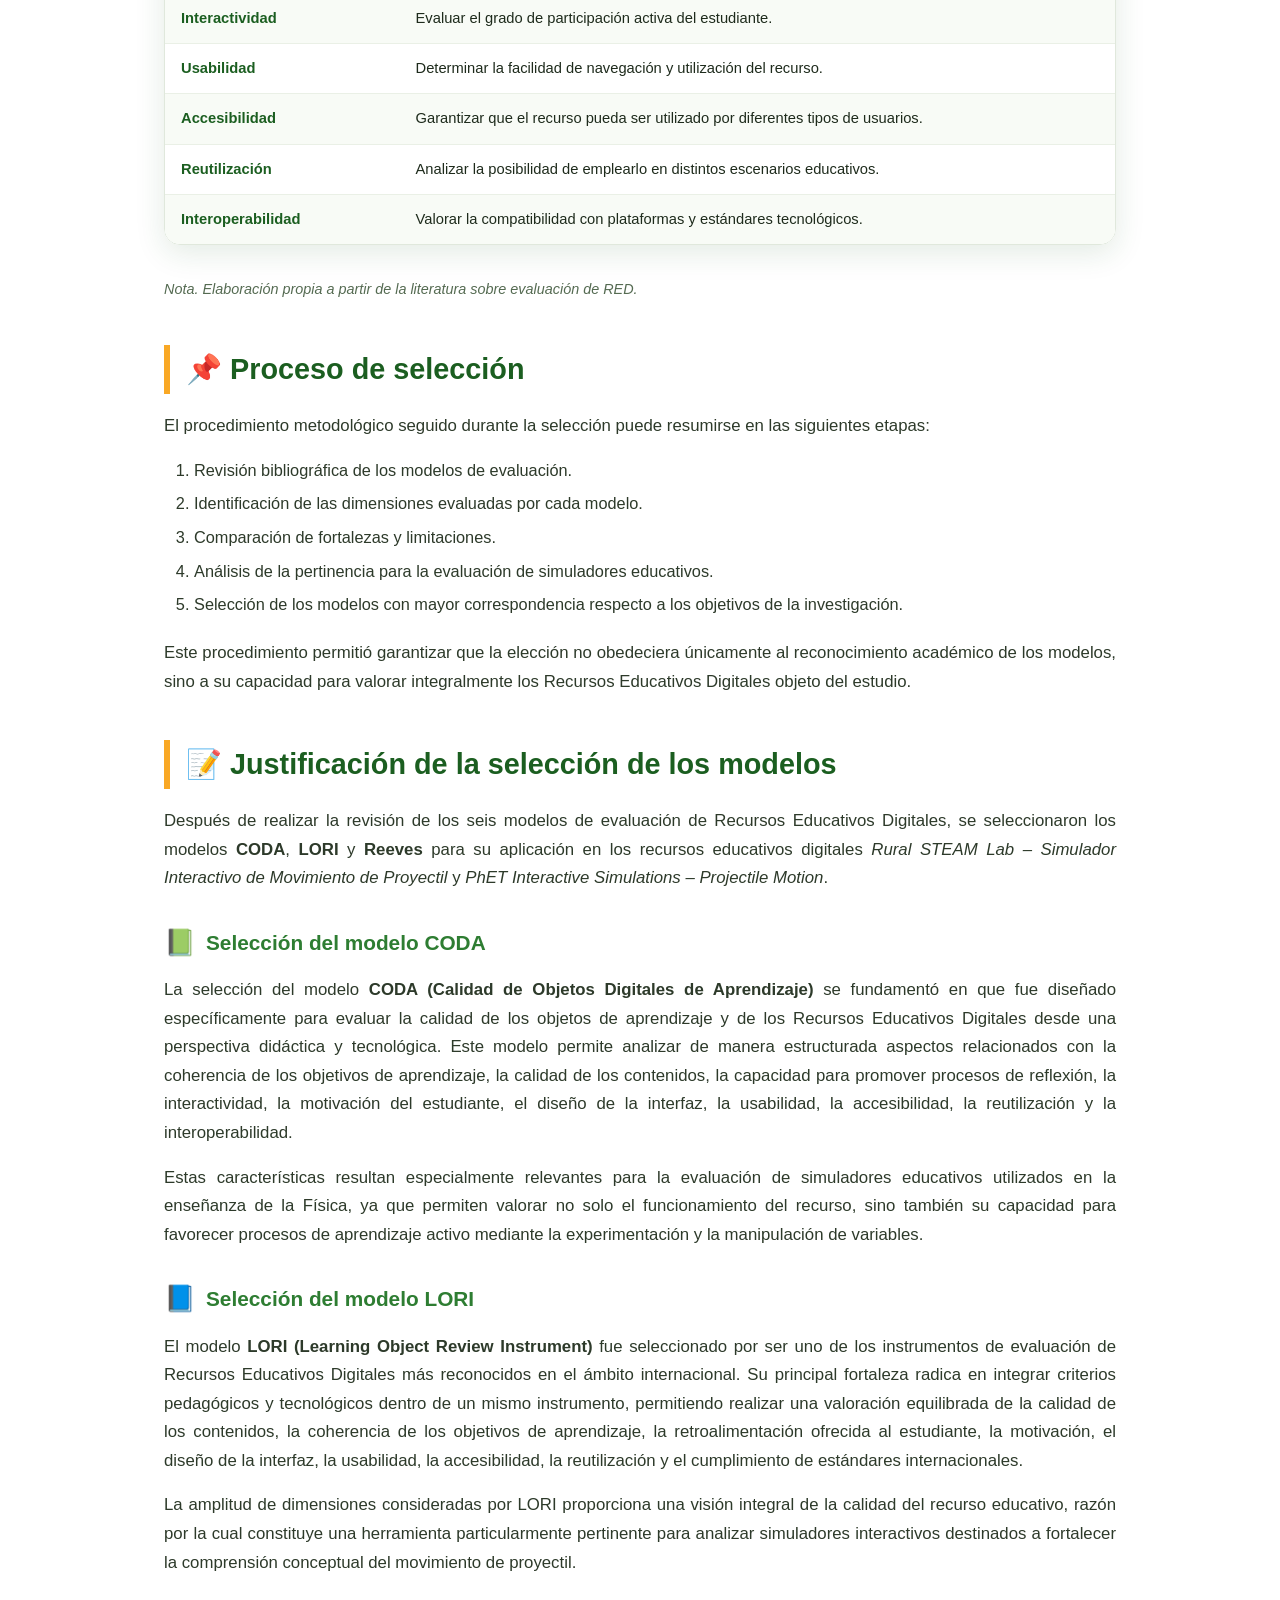
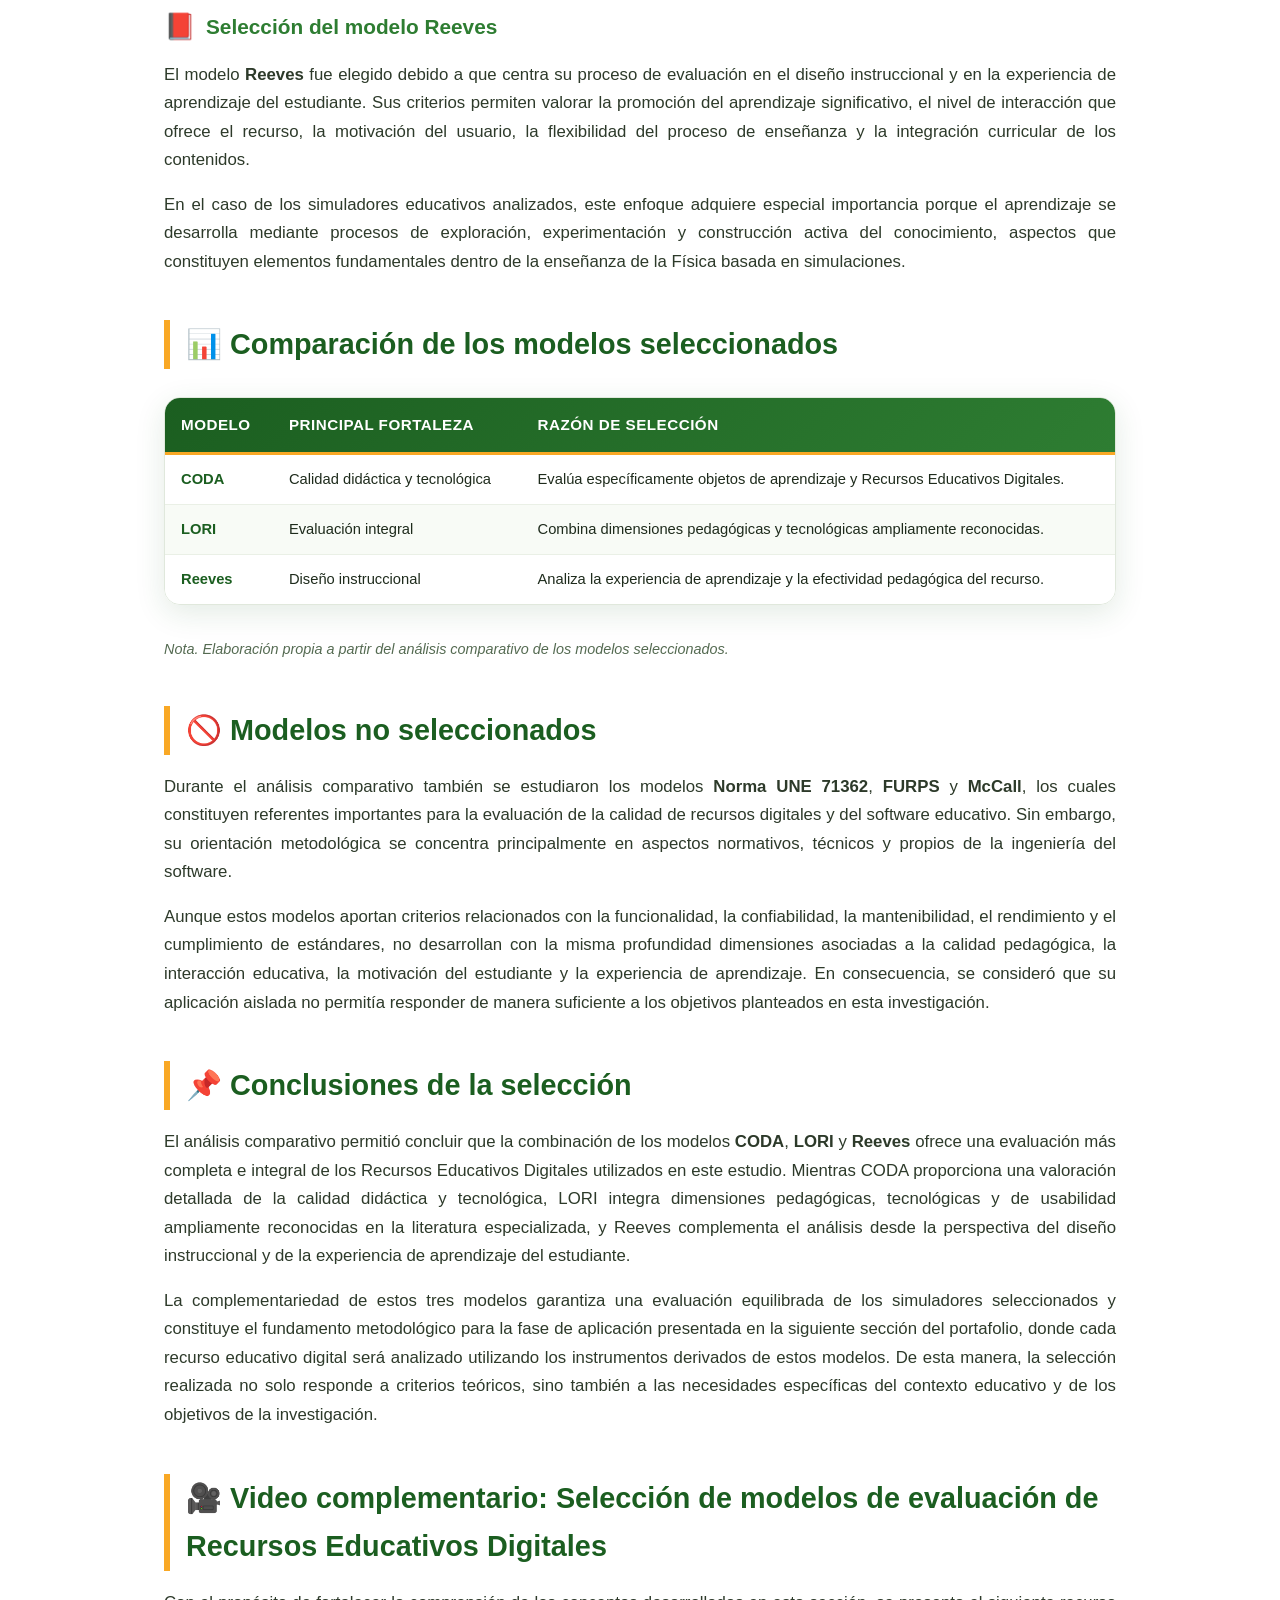
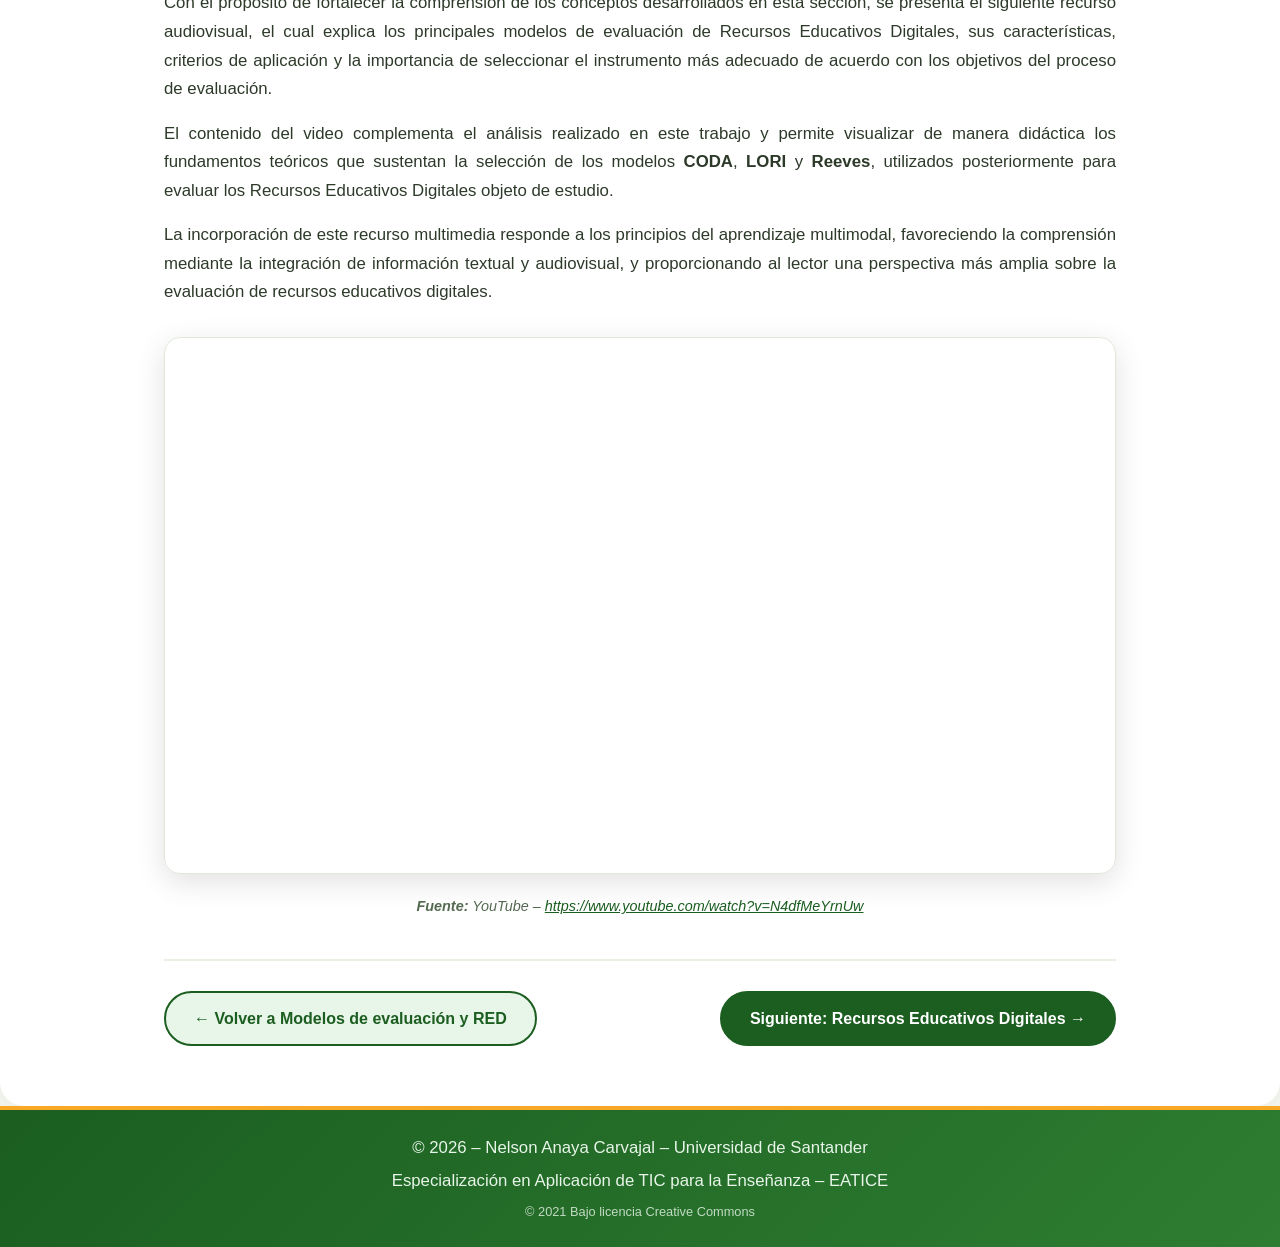
<file: seleccionando-modelos.html>
<!DOCTYPE html>
<html lang="es">
<head>
    <meta charset="UTF-8" />
    <meta name="viewport" content="width=device-width, initial-scale=1.0" />
    <title>Selección de modelos | Portafolio</title>

    <style>
        /* ---------- RESET Y BASE ---------- */
        * {
            margin: 0;
            padding: 0;
            box-sizing: border-box;
        }

        body {
            font-family: 'Segoe UI', 'Arial', sans-serif;
            background-color: #f4f6f0;
            color: #1e2b1c;
            line-height: 1.7;
        }

        .container {
            max-width: 1100px;
            margin: 0 auto;
            padding: 0 24px;
        }

        /* ---------- ENCABEZADO ---------- */
        .header-institucional {
            background: linear-gradient(135deg, #1b5e20 0%, #2e7d32 100%);
            color: #fff;
            padding: 18px 0;
            border-bottom: 4px solid #f9a825;
            box-shadow: 0 2px 8px rgba(0, 0, 0, 0.12);
        }

        .header-institucional .container {
            display: flex;
            align-items: center;
            gap: 24px;
            flex-wrap: wrap;
        }

        .header-institucional .logo img {
            max-height: 70px;
            width: auto;
            display: block;
            filter: drop-shadow(0 2px 4px rgba(0, 0, 0, 0.2));
        }

        .header-institucional .texto {
            display: flex;
            flex-direction: column;
        }

        .header-institucional .universidad {
            font-size: 1.4rem;
            font-weight: 700;
            letter-spacing: 1px;
        }

        .header-institucional .especializacion {
            font-size: 0.95rem;
            opacity: 0.9;
            font-weight: 300;
        }

        /* ---------- MENÚ CON SUBMENÚ MEJORADO ---------- */
        .menu-principal {
            background: #1b5e20;
            border-bottom: 2px solid #f9a825;
            box-shadow: 0 2px 6px rgba(0, 0, 0, 0.1);
            position: sticky;
            top: 0;
            z-index: 100;
        }

        .menu-principal ul {
            list-style: none;
            display: flex;
            flex-wrap: wrap;
            gap: 4px;
            padding: 8px 0;
        }

        .menu-principal ul li {
            position: relative;
        }

        .menu-principal ul li a {
            display: block;
            padding: 10px 22px;
            color: #fff;
            text-decoration: none;
            font-weight: 600;
            font-size: 0.95rem;
            border-radius: 30px;
            transition: background 0.3s ease, color 0.3s ease;
        }

        .menu-principal ul li a:hover {
            background: #f9a825;
            color: #1b5e20;
        }

        .menu-principal ul li a.activo {
            background: #fff;
            color: #1b5e20;
            box-shadow: 0 2px 8px rgba(0, 0, 0, 0.15);
        }

        .menu-principal ul li .sub-menu {
            display: none;
            position: absolute;
            top: 100%;
            left: 0;
            background: #1b5e20;
            min-width: 220px;
            border-radius: 12px;
            padding: 12px 0 8px 0;
            margin-top: -4px;
            box-shadow: 0 8px 24px rgba(0, 0, 0, 0.25);
            border-top: 3px solid #f9a825;
            flex-direction: column;
            gap: 2px;
        }

        .menu-principal ul li:hover .sub-menu {
            display: flex;
        }

        .menu-principal ul li .sub-menu li {
            width: 100%;
        }

        .menu-principal ul li .sub-menu li a {
            padding: 8px 20px;
            border-radius: 0;
            font-weight: 500;
            font-size: 0.9rem;
            color: #e8f5e9;
        }

        .menu-principal ul li .sub-menu li a:hover {
            background: #f9a825;
            color: #1b5e20;
        }

        .menu-principal ul li .sub-menu li a.activo {
            background: #fff;
            color: #1b5e20;
        }

        /* ---------- CONTENIDO PRINCIPAL ---------- */
        .contenido-principal {
            background: #ffffff;
            padding: 40px 0 60px 0;
            border-radius: 0 0 24px 24px;
            box-shadow: 0 4px 20px rgba(0, 0, 0, 0.05);
        }

        .contenido-principal .container {
            max-width: 1000px;
        }

        .pagina-titulo {
            font-size: 2.4rem;
            font-weight: 800;
            color: #1b5e20;
            text-align: center;
            border-bottom: 4px solid #f9a825;
            padding-bottom: 16px;
            margin-bottom: 36px;
            letter-spacing: -0.5px;
            position: relative;
        }

        .pagina-titulo::after {
            content: '';
            position: absolute;
            bottom: -4px;
            left: 50%;
            transform: translateX(-50%);
            width: 60px;
            height: 4px;
            background: #1b5e20;
            border-radius: 4px;
        }

        h2 {
            font-size: 1.8rem;
            color: #1b5e20;
            margin-top: 44px;
            margin-bottom: 18px;
            padding-left: 8px;
            border-left: 6px solid #f9a825;
            padding-left: 16px;
            font-weight: 700;
        }

        h3 {
            font-size: 1.3rem;
            color: #2e7d32;
            margin-top: 28px;
            margin-bottom: 12px;
            font-weight: 600;
            display: flex;
            align-items: center;
            gap: 10px;
        }

        h3 .icono {
            font-size: 1.6rem;
        }

        p {
            margin-bottom: 16px;
            text-align: justify;
            font-size: 1.05rem;
            color: #2d3a2a;
        }

        ul, ol {
            margin: 12px 0 20px 30px;
            color: #2d3a2a;
        }

        ul li, ol li {
            margin-bottom: 6px;
            font-size: 1.02rem;
        }

        /* ---------- TABLA PREMIUM ---------- */
        .tabla-wrapper {
            overflow-x: auto;
            margin: 28px 0 32px 0;
            border-radius: 16px;
            box-shadow: 0 8px 30px rgba(27, 94, 32, 0.12);
            border: 1px solid #e0e8dc;
        }

        .tabla-modelos {
            width: 100%;
            border-collapse: collapse;
            font-size: 0.92rem;
            background: #fff;
        }

        .tabla-modelos thead {
            background: linear-gradient(135deg, #1b5e20, #2e7d32);
            color: #fff;
        }

        .tabla-modelos thead th {
            padding: 14px 16px;
            text-align: left;
            font-weight: 700;
            font-size: 0.95rem;
            letter-spacing: 0.5px;
            text-transform: uppercase;
            border-bottom: 3px solid #f9a825;
        }

        .tabla-modelos tbody td {
            padding: 12px 16px;
            border-bottom: 1px solid #eaf0e6;
            vertical-align: top;
            color: #1e2b1c;
        }

        .tabla-modelos tbody tr:last-child td {
            border-bottom: none;
        }

        .tabla-modelos tbody tr:nth-child(even) {
            background-color: #f8fbf6;
        }

        .tabla-modelos tbody tr:hover {
            background-color: #eaf5e6;
            transition: background 0.25s ease;
        }

        .tabla-modelos tbody td strong {
            color: #1b5e20;
            font-weight: 700;
        }

        /* ---------- VIDEO ---------- */
        .video-wrapper {
            position: relative;
            padding-bottom: 56.25%;
            height: 0;
            overflow: hidden;
            border-radius: 16px;
            box-shadow: 0 8px 30px rgba(0, 0, 0, 0.12);
            margin: 30px 0 20px 0;
            border: 1px solid #e0e8dc;
        }

        .video-wrapper iframe {
            position: absolute;
            top: 0;
            left: 0;
            width: 100%;
            height: 100%;
            border: 0;
        }

        .video-caption {
            text-align: center;
            font-size: 0.9rem;
            color: #556b52;
            font-style: italic;
            margin-top: 8px;
        }

        /* ---------- BOTONES DE NAVEGACIÓN ---------- */
        .navegacion-subpaginas {
            margin-top: 40px;
            padding-top: 30px;
            border-top: 2px solid #e8f0e4;
        }

        .botones-navegacion {
            display: flex;
            flex-wrap: wrap;
            justify-content: space-between;
            gap: 16px;
        }

        .btn-nav {
            display: inline-block;
            padding: 12px 28px;
            border-radius: 30px;
            font-weight: 600;
            font-size: 1rem;
            text-decoration: none;
            transition: background 0.3s ease, transform 0.2s ease, box-shadow 0.3s ease;
            border: 2px solid transparent;
        }

        .btn-nav:hover {
            transform: translateY(-2px);
            box-shadow: 0 4px 12px rgba(0, 0, 0, 0.12);
        }

        .btn-atras {
            background: #e8f5e9;
            color: #1b5e20;
            border-color: #1b5e20;
        }

        .btn-atras:hover {
            background: #1b5e20;
            color: #fff;
        }

        .btn-adelante {
            background: #1b5e20;
            color: #fff;
            border-color: #1b5e20;
        }

        .btn-adelante:hover {
            background: #f9a825;
            color: #1b5e20;
            border-color: #f9a825;
        }

        /* ---------- PIE ---------- */
        .pie-pagina {
            background: linear-gradient(135deg, #1b5e20, #2e7d32);
            color: #e8f5e9;
            text-align: center;
            padding: 24px 0;
            font-size: 0.95rem;
            border-top: 4px solid #f9a825;
        }

        .pie-pagina p {
            margin-bottom: 4px;
            text-align: center;
            color: #e8f5e9;
        }

        .pie-pagina p:last-child {
            margin-bottom: 0;
        }

        /* ---------- RESPONSIVE ---------- */
        @media (max-width: 768px) {
            .header-institucional .container {
                flex-direction: column;
                align-items: center;
                text-align: center;
            }

            .header-institucional .logo img {
                max-height: 60px;
            }

            .header-institucional .universidad {
                font-size: 1.1rem;
            }

            .header-institucional .especializacion {
                font-size: 0.85rem;
            }

            .menu-principal ul {
                justify-content: center;
            }

            .menu-principal ul li a {
                font-size: 0.85rem;
                padding: 6px 14px;
            }

            .menu-principal ul li .sub-menu {
                position: static;
                border-radius: 8px;
                box-shadow: none;
                padding: 4px 0 4px 20px;
                border-top: none;
                background: rgba(255, 255, 255, 0.05);
                margin-top: 0;
            }

            .menu-principal ul li:hover .sub-menu {
                display: flex;
            }

            .pagina-titulo {
                font-size: 1.8rem;
            }

            h2 {
                font-size: 1.5rem;
            }

            h3 {
                font-size: 1.1rem;
            }

            p {
                font-size: 0.98rem;
            }

            .tabla-modelos {
                font-size: 0.82rem;
            }

            .tabla-modelos thead th,
            .tabla-modelos tbody td {
                padding: 8px 10px;
            }

            .botones-navegacion {
                flex-direction: column;
                align-items: stretch;
            }

            .btn-nav {
                text-align: center;
                padding: 10px 16px;
                font-size: 0.9rem;
            }
        }

        @media (max-width: 480px) {
            .menu-principal ul {
                flex-direction: column;
                align-items: stretch;
                gap: 2px;
            }

            .menu-principal ul li a {
                border-radius: 8px;
                text-align: center;
            }

            .container {
                padding: 0 16px;
            }

            .pagina-titulo {
                font-size: 1.4rem;
            }

            h2 {
                font-size: 1.2rem;
                border-left-width: 4px;
                padding-left: 12px;
            }

            h3 {
                font-size: 1rem;
            }

            .tabla-modelos {
                font-size: 0.72rem;
            }

            .tabla-modelos thead th,
            .tabla-modelos tbody td {
                padding: 5px 6px;
            }
        }
    </style>
</head>
<body>

    <!-- ============================================================
    ENCABEZADO
    ============================================================ -->
    <header class="header-institucional">
        <div class="container">
            <div class="logo">
                <img src="img/logo-udes.png" alt="Universidad de Santander" />
            </div>
            <div class="texto">
                <span class="universidad">Universidad de Santander</span>
                <span class="especializacion">Especialización en Aplicación de TIC para la Enseñanza – EATICE</span>
            </div>
        </div>
    </header>

    <!-- ============================================================
    MENÚ CON SUBMENÚ MEJORADO
    ============================================================ -->
    <nav class="menu-principal">
        <div class="container">
            <ul>
                <li><a href="index.html">Inicio</a></li>
                <li>
                    <a href="modelos.html" class="activo">Modelos de evaluación y RED ▾</a>
                    <ul class="sub-menu">
                        <li><a href="seleccionando-modelos.html" class="activo">Selección de modelos</a></li>
                        <li><a href="recursos.html">RED</a></li>
                    </ul>
                </li>
                <li><a href="rediseno.html">Rediseño</a></li>
                <li><a href="aplicacion.html">Aplicación del modelo</a></li>
                <li><a href="referencias.html">Referencias</a></li>
            </ul>
        </div>
    </nav>

    <!-- ============================================================
    CONTENIDO PRINCIPAL – SELECCIÓN DE MODELOS
    ============================================================ -->
    <main class="contenido-principal">
        <div class="container">

            <h1 class="pagina-titulo">🎯 2.1. Seleccionando modelos de evaluación</h1>

            <!-- INTRODUCCIÓN -->
            <section>
                <h2>📌 Introducción</h2>
                <p>
                    La evaluación de los Recursos Educativos Digitales (RED) requiere la utilización de instrumentos que permitan valorar de manera objetiva la calidad pedagógica, tecnológica y funcional de los recursos que serán implementados en los procesos de enseñanza y aprendizaje. Aunque en la literatura científica existen numerosos modelos de evaluación, cada uno responde a enfoques metodológicos diferentes y prioriza dimensiones específicas de la calidad educativa. Por esta razón, la selección del modelo de evaluación constituye una etapa metodológica fundamental, ya que de ella depende la pertinencia y confiabilidad de los resultados obtenidos durante el proceso de valoración.
                </p>
                <p>
                    En este trabajo se realizó un proceso sistemático de análisis comparativo de los seis modelos de evaluación presentados en la sección anterior: <strong>LORI</strong>, <strong>Reeves</strong>, <strong>CODA</strong>, <strong>Norma UNE 71362</strong>, <strong>FURPS</strong> y <strong>McCall</strong>. El propósito fue identificar aquellos modelos que ofrecieran una mejor correspondencia con las características de los Recursos Educativos Digitales seleccionados para esta investigación, específicamente el simulador <em>Rural STEAM Lab – Movimiento de Proyectil</em> y el simulador <em>PhET Interactive Simulations – Projectile Motion</em>. La selección se fundamentó en criterios académicos, pedagógicos y tecnológicos, buscando garantizar una evaluación integral de ambos recursos.
                </p>
            </section>

            <!-- METODOLOGÍA -->
            <section>
                <h2>📋 Metodología para la selección de los modelos</h2>
                <p>
                    La selección de los modelos de evaluación se desarrolló mediante un análisis documental de carácter comparativo. Inicialmente se realizó una revisión bibliográfica especializada sobre modelos utilizados para la evaluación de Recursos Educativos Digitales, identificando sus fundamentos conceptuales, dimensiones de análisis, criterios de evaluación, instrumentos y ámbitos de aplicación. Posteriormente, se compararon los modelos con respecto a las necesidades específicas del proyecto, considerando que los recursos objeto de estudio corresponden a simuladores interactivos orientados a la enseñanza de la Física.
                </p>
                <p>
                    El análisis permitió establecer un conjunto de criterios que orientaron la selección de los modelos más adecuados para la investigación. Estos criterios fueron definidos a partir de la naturaleza de los recursos educativos digitales, de los objetivos del estudio y de las características propias del aprendizaje mediado por simulaciones.
                </p>
            </section>

            <!-- CRITERIOS -->
            <section>
                <h2>🔍 Criterios considerados durante la selección</h2>
                <p>
                    Para garantizar que la elección de los modelos estuviera sustentada metodológicamente, se establecieron los siguientes criterios de análisis:
                </p>

                <div class="tabla-wrapper">
                    <table class="tabla-modelos">
                        <thead>
                            <tr>
                                <th>Criterio</th>
                                <th>Justificación</th>
                            </tr>
                        </thead>
                        <tbody>
                            <tr>
                                <td><strong>Calidad pedagógica</strong></td>
                                <td>Valorar la capacidad del recurso para favorecer el aprendizaje significativo.</td>
                            </tr>
                            <tr>
                                <td><strong>Calidad tecnológica</strong></td>
                                <td>Analizar estabilidad, funcionamiento y desempeño técnico.</td>
                            </tr>
                            <tr>
                                <td><strong>Diseño instruccional</strong></td>
                                <td>Verificar la coherencia entre objetivos, contenidos, actividades y evaluación.</td>
                            </tr>
                            <tr>
                                <td><strong>Interactividad</strong></td>
                                <td>Evaluar el grado de participación activa del estudiante.</td>
                            </tr>
                            <tr>
                                <td><strong>Usabilidad</strong></td>
                                <td>Determinar la facilidad de navegación y utilización del recurso.</td>
                            </tr>
                            <tr>
                                <td><strong>Accesibilidad</strong></td>
                                <td>Garantizar que el recurso pueda ser utilizado por diferentes tipos de usuarios.</td>
                            </tr>
                            <tr>
                                <td><strong>Reutilización</strong></td>
                                <td>Analizar la posibilidad de emplearlo en distintos escenarios educativos.</td>
                            </tr>
                            <tr>
                                <td><strong>Interoperabilidad</strong></td>
                                <td>Valorar la compatibilidad con plataformas y estándares tecnológicos.</td>
                            </tr>
                        </tbody>
                    </table>
                </div>
                <p style="font-style:italic; color:#556b52; font-size:0.9rem;">
                    Nota. Elaboración propia a partir de la literatura sobre evaluación de RED.
                </p>
            </section>

            <!-- PROCESO -->
            <section>
                <h2>📌 Proceso de selección</h2>
                <p>
                    El procedimiento metodológico seguido durante la selección puede resumirse en las siguientes etapas:
                </p>
                <ol>
                    <li>Revisión bibliográfica de los modelos de evaluación.</li>
                    <li>Identificación de las dimensiones evaluadas por cada modelo.</li>
                    <li>Comparación de fortalezas y limitaciones.</li>
                    <li>Análisis de la pertinencia para la evaluación de simuladores educativos.</li>
                    <li>Selección de los modelos con mayor correspondencia respecto a los objetivos de la investigación.</li>
                </ol>
                <p>
                    Este procedimiento permitió garantizar que la elección no obedeciera únicamente al reconocimiento académico de los modelos, sino a su capacidad para valorar integralmente los Recursos Educativos Digitales objeto del estudio.
                </p>
            </section>

            <!-- JUSTIFICACIÓN -->
            <section>
                <h2>📝 Justificación de la selección de los modelos</h2>
                <p>
                    Después de realizar la revisión de los seis modelos de evaluación de Recursos Educativos Digitales, se seleccionaron los modelos <strong>CODA</strong>, <strong>LORI</strong> y <strong>Reeves</strong> para su aplicación en los recursos educativos digitales <em>Rural STEAM Lab – Simulador Interactivo de Movimiento de Proyectil</em> y <em>PhET Interactive Simulations – Projectile Motion</em>.
                </p>

                <h3><span class="icono">📗</span> Selección del modelo CODA</h3>
                <p>
                    La selección del modelo <strong>CODA (Calidad de Objetos Digitales de Aprendizaje)</strong> se fundamentó en que fue diseñado específicamente para evaluar la calidad de los objetos de aprendizaje y de los Recursos Educativos Digitales desde una perspectiva didáctica y tecnológica. Este modelo permite analizar de manera estructurada aspectos relacionados con la coherencia de los objetivos de aprendizaje, la calidad de los contenidos, la capacidad para promover procesos de reflexión, la interactividad, la motivación del estudiante, el diseño de la interfaz, la usabilidad, la accesibilidad, la reutilización y la interoperabilidad.
                </p>
                <p>
                    Estas características resultan especialmente relevantes para la evaluación de simuladores educativos utilizados en la enseñanza de la Física, ya que permiten valorar no solo el funcionamiento del recurso, sino también su capacidad para favorecer procesos de aprendizaje activo mediante la experimentación y la manipulación de variables.
                </p>

                <h3><span class="icono">📘</span> Selección del modelo LORI</h3>
                <p>
                    El modelo <strong>LORI (Learning Object Review Instrument)</strong> fue seleccionado por ser uno de los instrumentos de evaluación de Recursos Educativos Digitales más reconocidos en el ámbito internacional. Su principal fortaleza radica en integrar criterios pedagógicos y tecnológicos dentro de un mismo instrumento, permitiendo realizar una valoración equilibrada de la calidad de los contenidos, la coherencia de los objetivos de aprendizaje, la retroalimentación ofrecida al estudiante, la motivación, el diseño de la interfaz, la usabilidad, la accesibilidad, la reutilización y el cumplimiento de estándares internacionales.
                </p>
                <p>
                    La amplitud de dimensiones consideradas por LORI proporciona una visión integral de la calidad del recurso educativo, razón por la cual constituye una herramienta particularmente pertinente para analizar simuladores interactivos destinados a fortalecer la comprensión conceptual del movimiento de proyectil.
                </p>

                <h3><span class="icono">📕</span> Selección del modelo Reeves</h3>
                <p>
                    El modelo <strong>Reeves</strong> fue elegido debido a que centra su proceso de evaluación en el diseño instruccional y en la experiencia de aprendizaje del estudiante. Sus criterios permiten valorar la promoción del aprendizaje significativo, el nivel de interacción que ofrece el recurso, la motivación del usuario, la flexibilidad del proceso de enseñanza y la integración curricular de los contenidos.
                </p>
                <p>
                    En el caso de los simuladores educativos analizados, este enfoque adquiere especial importancia porque el aprendizaje se desarrolla mediante procesos de exploración, experimentación y construcción activa del conocimiento, aspectos que constituyen elementos fundamentales dentro de la enseñanza de la Física basada en simulaciones.
                </p>
            </section>

            <!-- COMPARACIÓN -->
            <section>
                <h2>📊 Comparación de los modelos seleccionados</h2>

                <div class="tabla-wrapper">
                    <table class="tabla-modelos">
                        <thead>
                            <tr>
                                <th>Modelo</th>
                                <th>Principal fortaleza</th>
                                <th>Razón de selección</th>
                            </tr>
                        </thead>
                        <tbody>
                            <tr>
                                <td><strong>CODA</strong></td>
                                <td>Calidad didáctica y tecnológica</td>
                                <td>Evalúa específicamente objetos de aprendizaje y Recursos Educativos Digitales.</td>
                            </tr>
                            <tr>
                                <td><strong>LORI</strong></td>
                                <td>Evaluación integral</td>
                                <td>Combina dimensiones pedagógicas y tecnológicas ampliamente reconocidas.</td>
                            </tr>
                            <tr>
                                <td><strong>Reeves</strong></td>
                                <td>Diseño instruccional</td>
                                <td>Analiza la experiencia de aprendizaje y la efectividad pedagógica del recurso.</td>
                            </tr>
                        </tbody>
                    </table>
                </div>
                <p style="font-style:italic; color:#556b52; font-size:0.9rem;">
                    Nota. Elaboración propia a partir del análisis comparativo de los modelos seleccionados.
                </p>
            </section>

            <!-- MODELOS NO SELECCIONADOS -->
            <section>
                <h2>🚫 Modelos no seleccionados</h2>
                <p>
                    Durante el análisis comparativo también se estudiaron los modelos <strong>Norma UNE 71362</strong>, <strong>FURPS</strong> y <strong>McCall</strong>, los cuales constituyen referentes importantes para la evaluación de la calidad de recursos digitales y del software educativo. Sin embargo, su orientación metodológica se concentra principalmente en aspectos normativos, técnicos y propios de la ingeniería del software.
                </p>
                <p>
                    Aunque estos modelos aportan criterios relacionados con la funcionalidad, la confiabilidad, la mantenibilidad, el rendimiento y el cumplimiento de estándares, no desarrollan con la misma profundidad dimensiones asociadas a la calidad pedagógica, la interacción educativa, la motivación del estudiante y la experiencia de aprendizaje. En consecuencia, se consideró que su aplicación aislada no permitía responder de manera suficiente a los objetivos planteados en esta investigación.
                </p>
            </section>

            <!-- CONCLUSIONES -->
            <section>
                <h2>📌 Conclusiones de la selección</h2>
                <p>
                    El análisis comparativo permitió concluir que la combinación de los modelos <strong>CODA</strong>, <strong>LORI</strong> y <strong>Reeves</strong> ofrece una evaluación más completa e integral de los Recursos Educativos Digitales utilizados en este estudio. Mientras CODA proporciona una valoración detallada de la calidad didáctica y tecnológica, LORI integra dimensiones pedagógicas, tecnológicas y de usabilidad ampliamente reconocidas en la literatura especializada, y Reeves complementa el análisis desde la perspectiva del diseño instruccional y de la experiencia de aprendizaje del estudiante.
                </p>
                <p>
                    La complementariedad de estos tres modelos garantiza una evaluación equilibrada de los simuladores seleccionados y constituye el fundamento metodológico para la fase de aplicación presentada en la siguiente sección del portafolio, donde cada recurso educativo digital será analizado utilizando los instrumentos derivados de estos modelos. De esta manera, la selección realizada no solo responde a criterios teóricos, sino también a las necesidades específicas del contexto educativo y de los objetivos de la investigación.
                </p>
            </section>

            <!-- VIDEO -->
            <section>
                <h2>🎥 Video complementario: Selección de modelos de evaluación de Recursos Educativos Digitales</h2>
                <p>
                    Con el propósito de fortalecer la comprensión de los conceptos desarrollados en esta sección, se presenta el siguiente recurso audiovisual, el cual explica los principales modelos de evaluación de Recursos Educativos Digitales, sus características, criterios de aplicación y la importancia de seleccionar el instrumento más adecuado de acuerdo con los objetivos del proceso de evaluación.
                </p>
                <p>
                    El contenido del video complementa el análisis realizado en este trabajo y permite visualizar de manera didáctica los fundamentos teóricos que sustentan la selección de los modelos <strong>CODA</strong>, <strong>LORI</strong> y <strong>Reeves</strong>, utilizados posteriormente para evaluar los Recursos Educativos Digitales objeto de estudio.
                </p>
                <p>
                    La incorporación de este recurso multimedia responde a los principios del aprendizaje multimodal, favoreciendo la comprensión mediante la integración de información textual y audiovisual, y proporcionando al lector una perspectiva más amplia sobre la evaluación de recursos educativos digitales.
                </p>

                <div class="video-wrapper">
                    <iframe
                        src="https://www.youtube.com/embed/N4dfMeYrnUw"
                        title="Modelos de evaluación de Recursos Educativos Digitales"
                        allow="accelerometer; autoplay; clipboard-write; encrypted-media; gyroscope; picture-in-picture; web-share"
                        referrerpolicy="strict-origin-when-cross-origin"
                        allowfullscreen>
                    </iframe>
                </div>
                <p class="video-caption">
                    <strong>Fuente:</strong> YouTube – <a href="https://www.youtube.com/watch?v=N4dfMeYrnUw" target="_blank" style="color:#1b5e20;">https://www.youtube.com/watch?v=N4dfMeYrnUw</a>
                </p>
            </section>

            <!-- =========================================================
            NAVEGACIÓN ENTRE SUBPÁGINAS (botones)
            ========================================================= -->
            <section class="navegacion-subpaginas">
                <div class="botones-navegacion">
                    <a href="modelos.html" class="btn-nav btn-atras">
                        ← Volver a Modelos de evaluación y RED
                    </a>
                    <a href="recursos.html" class="btn-nav btn-adelante">
                        Siguiente: Recursos Educativos Digitales →
                    </a>
                </div>
            </section>

        </div>
    </main>

    <!-- ============================================================
    PIE DE PÁGINA
    ============================================================ -->
    <footer class="pie-pagina">
        <div class="container">
            <p>
                &copy; 2026 – Nelson Anaya Carvajal – Universidad de Santander
            </p>
            <p>
                Especialización en Aplicación de TIC para la Enseñanza – EATICE
            </p>
            <p style="font-size:0.8rem; opacity:0.8; margin-top:6px;">
                © 2021 Bajo licencia Creative Commons
            </p>
        </div>
    </footer>

</body>
</html>
</file>
